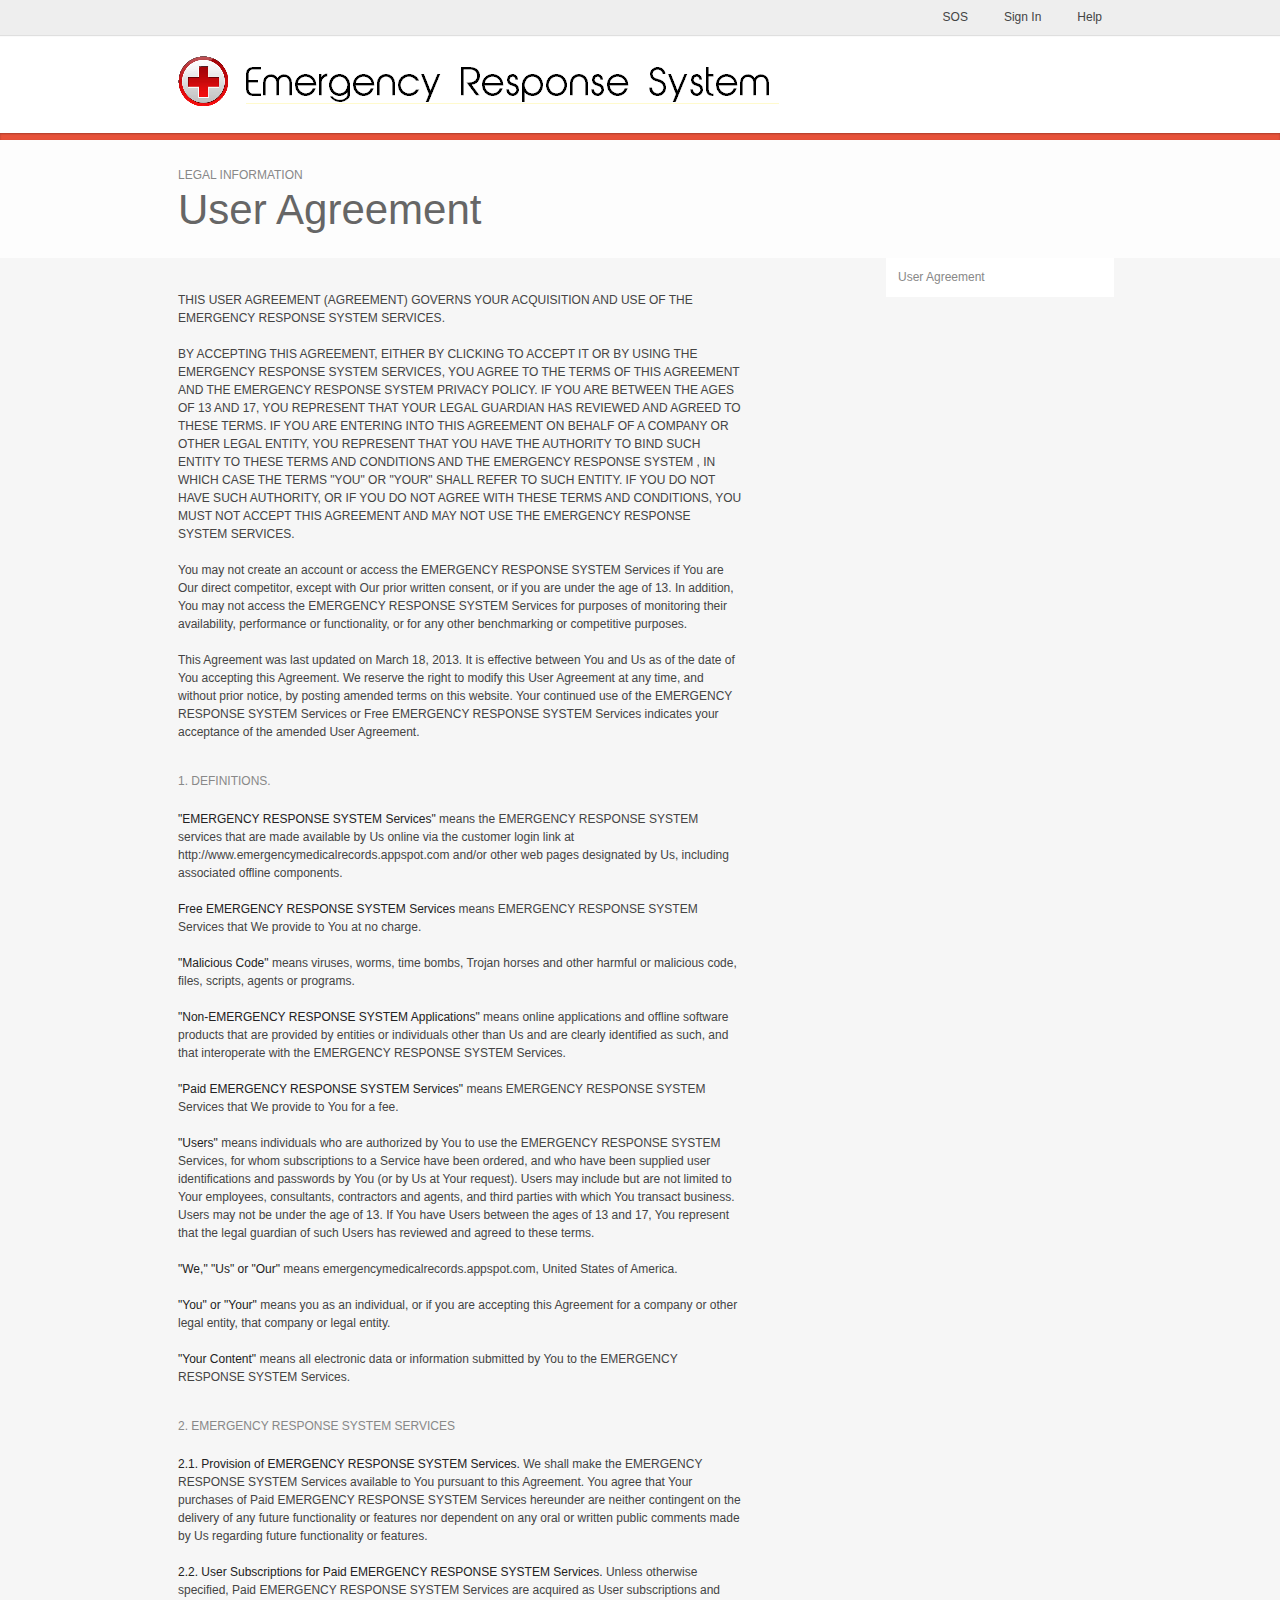
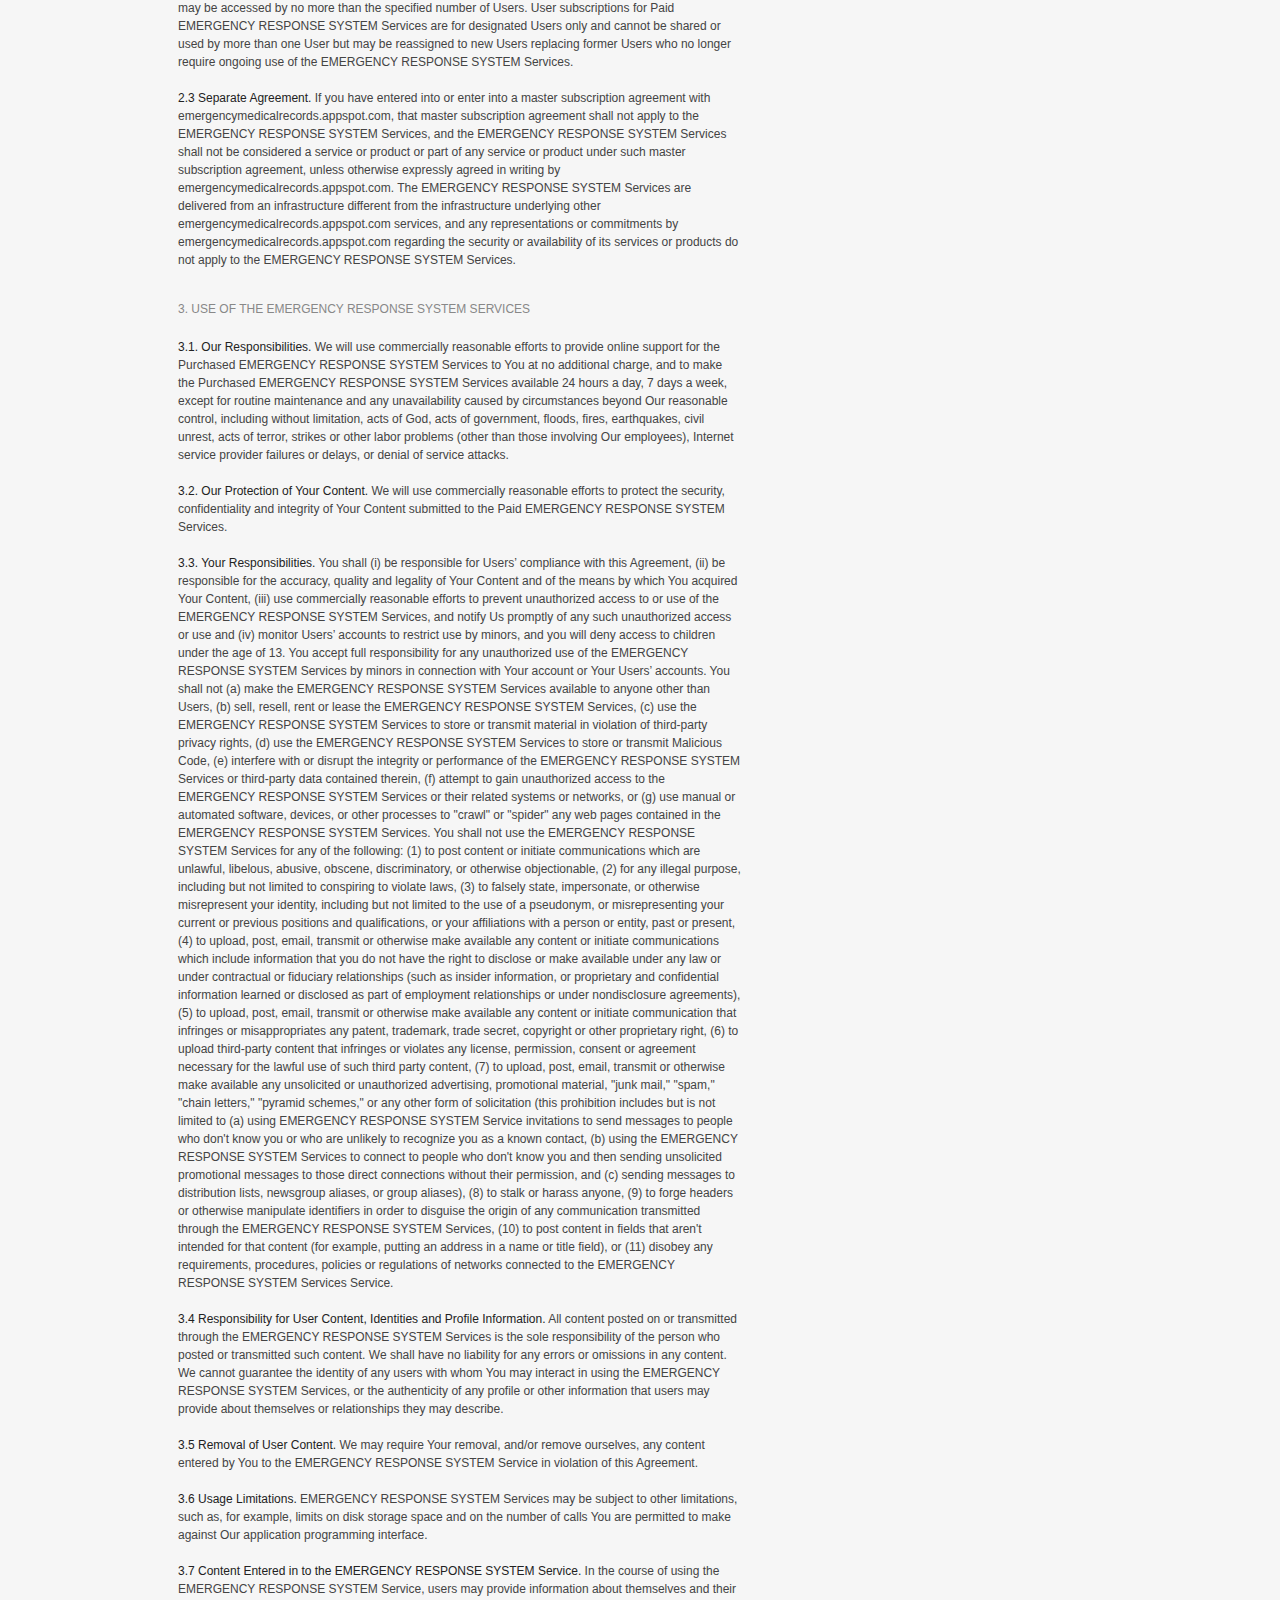
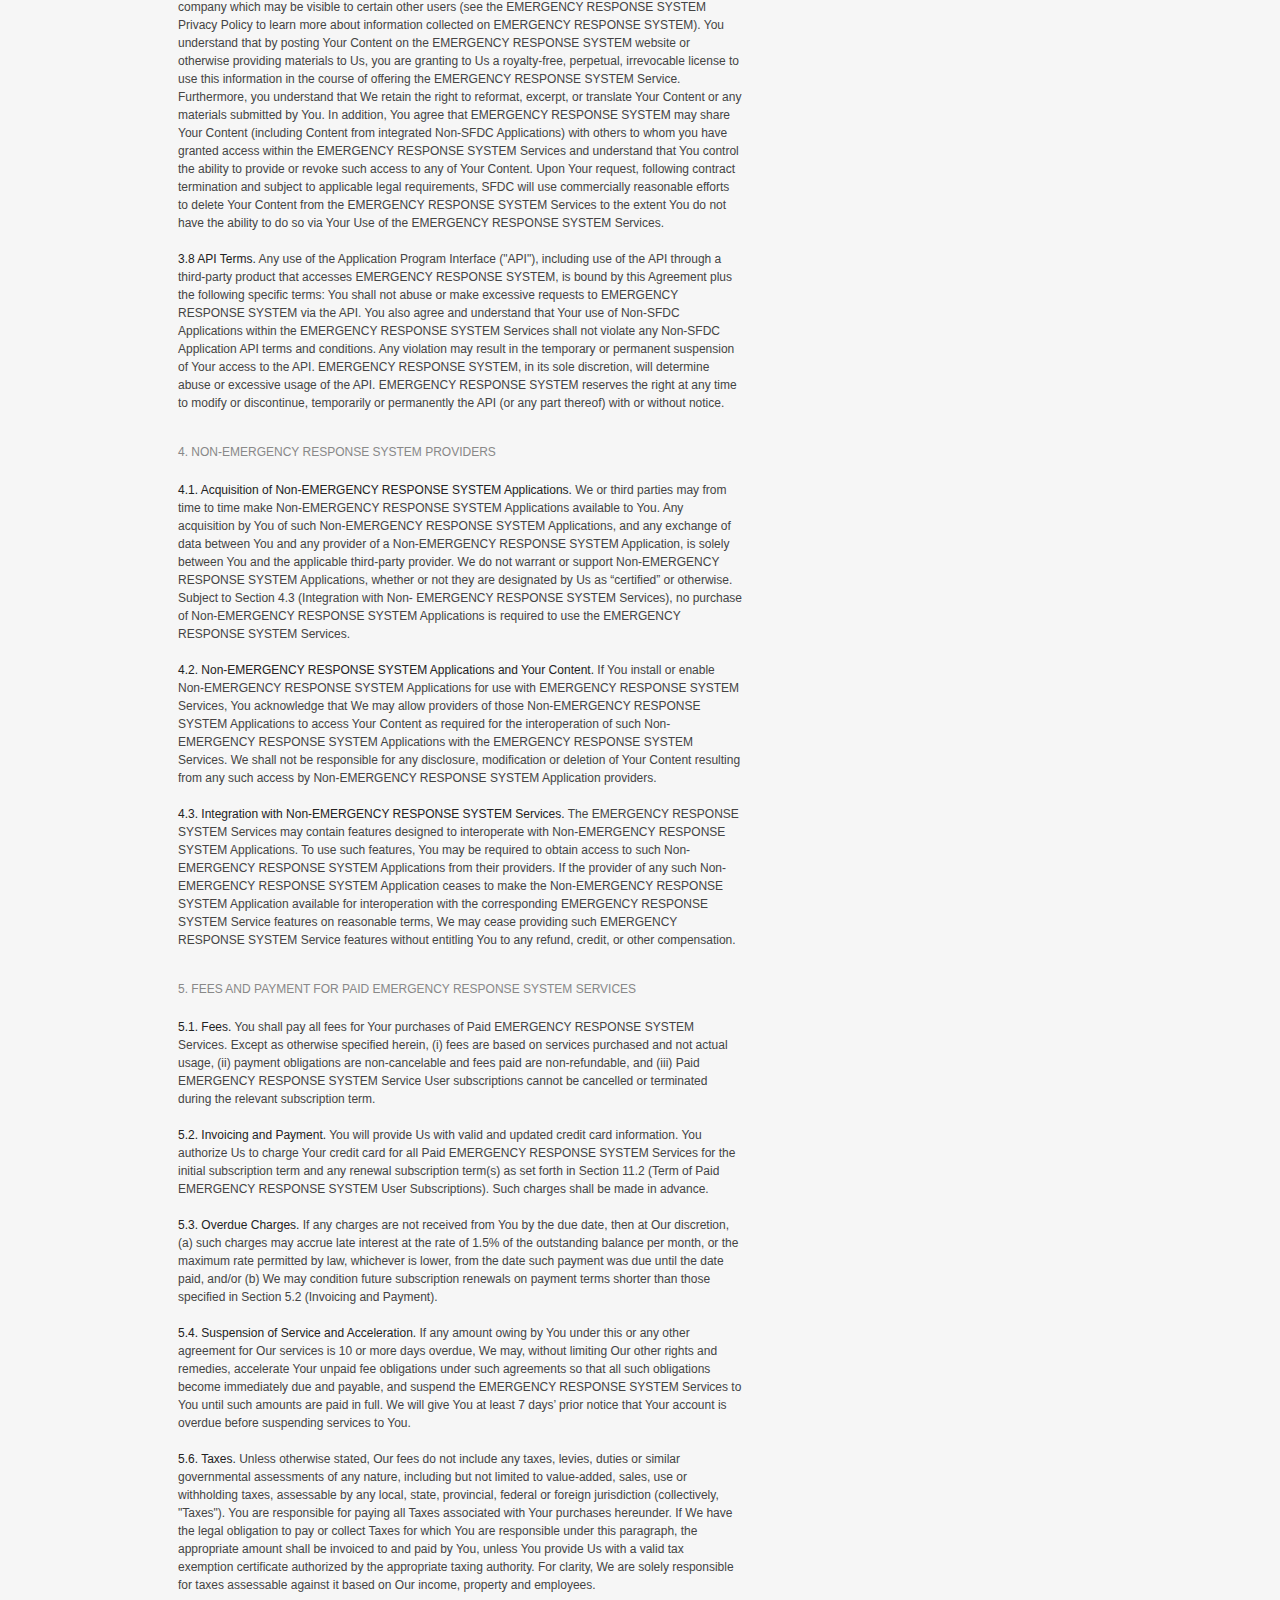
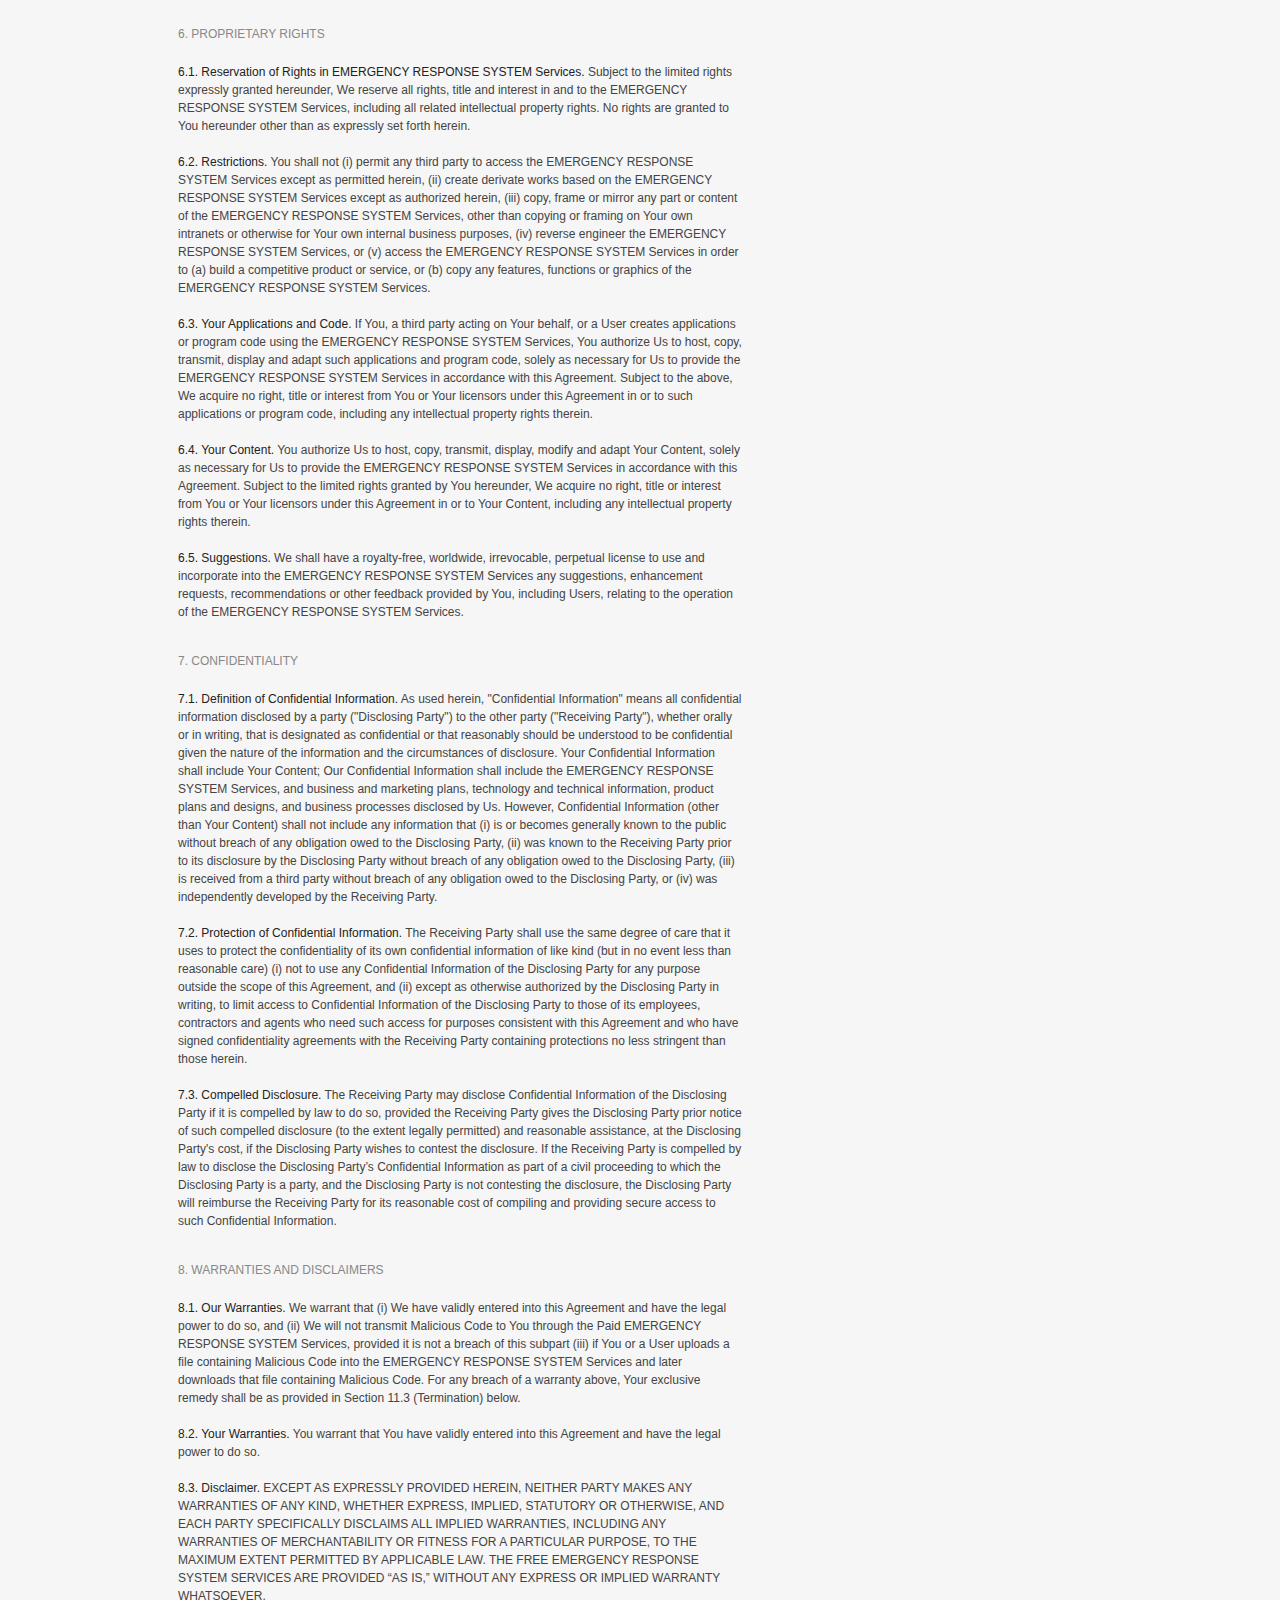
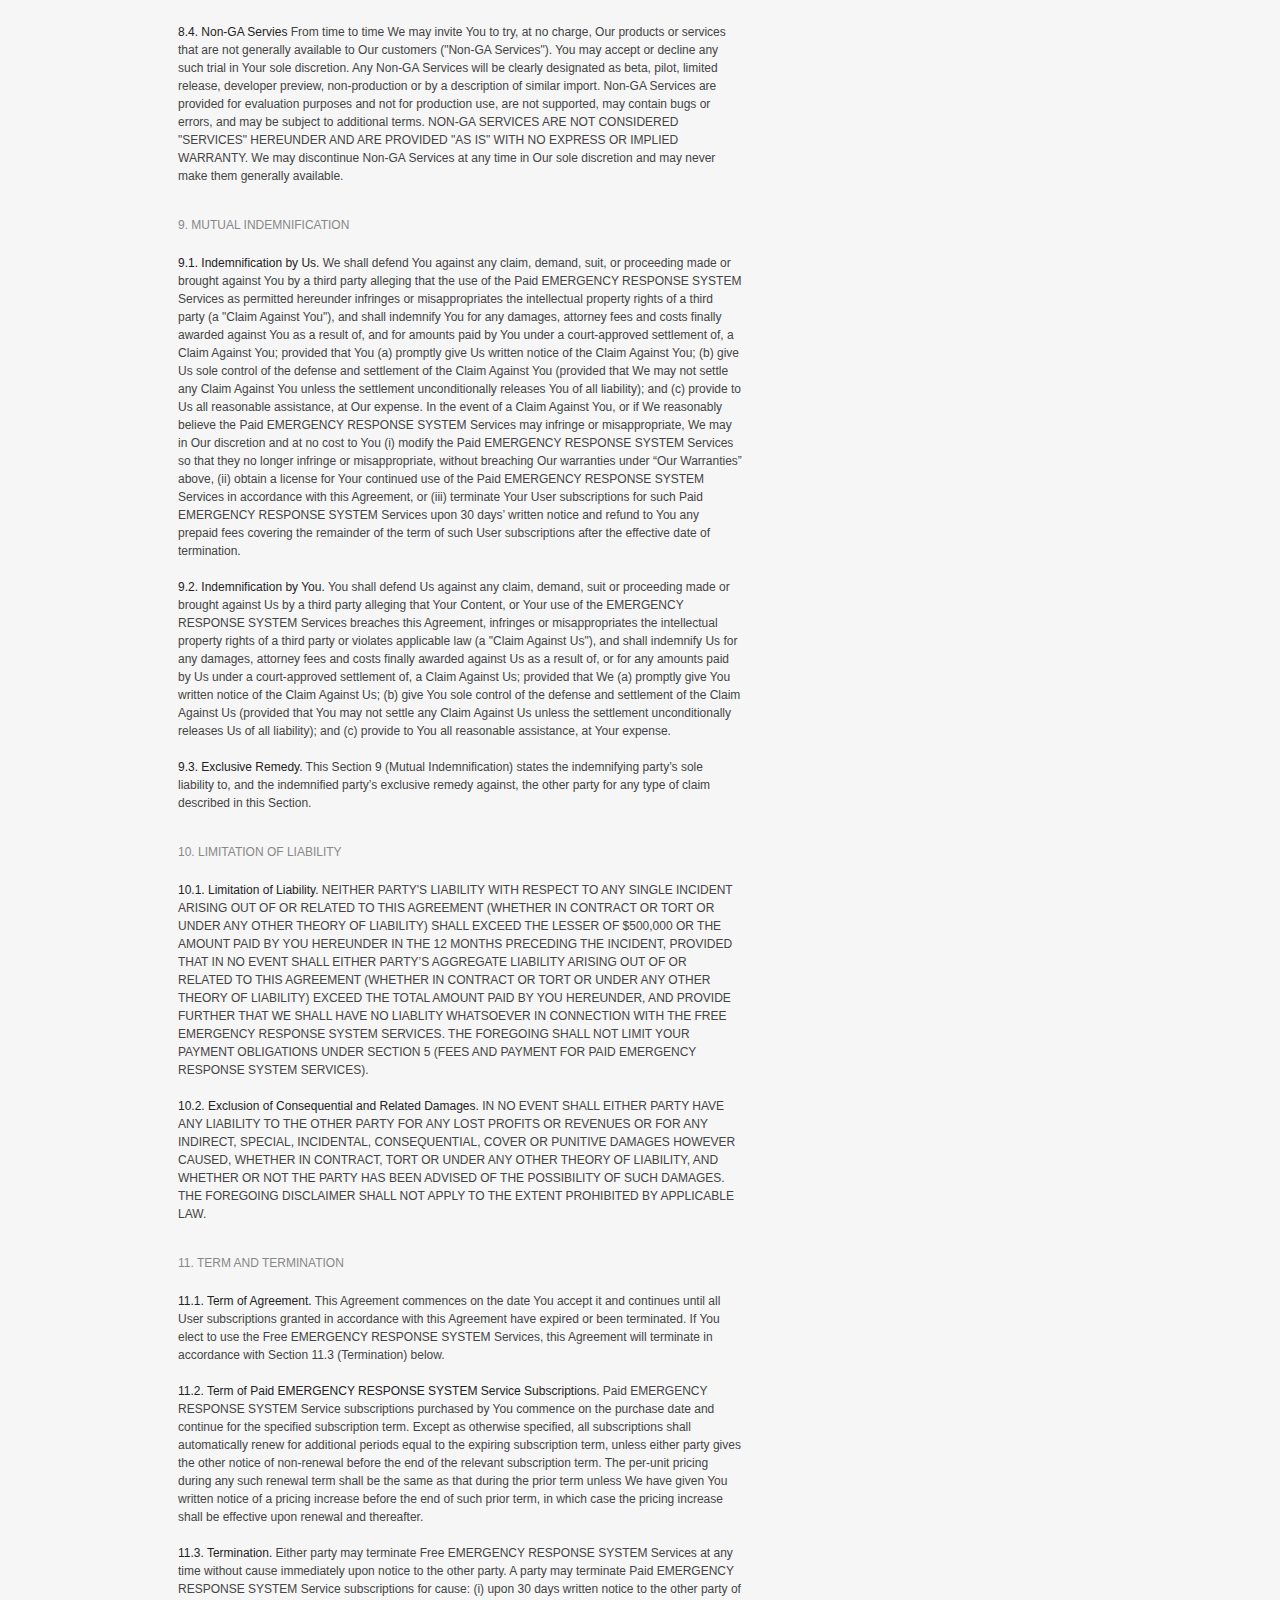
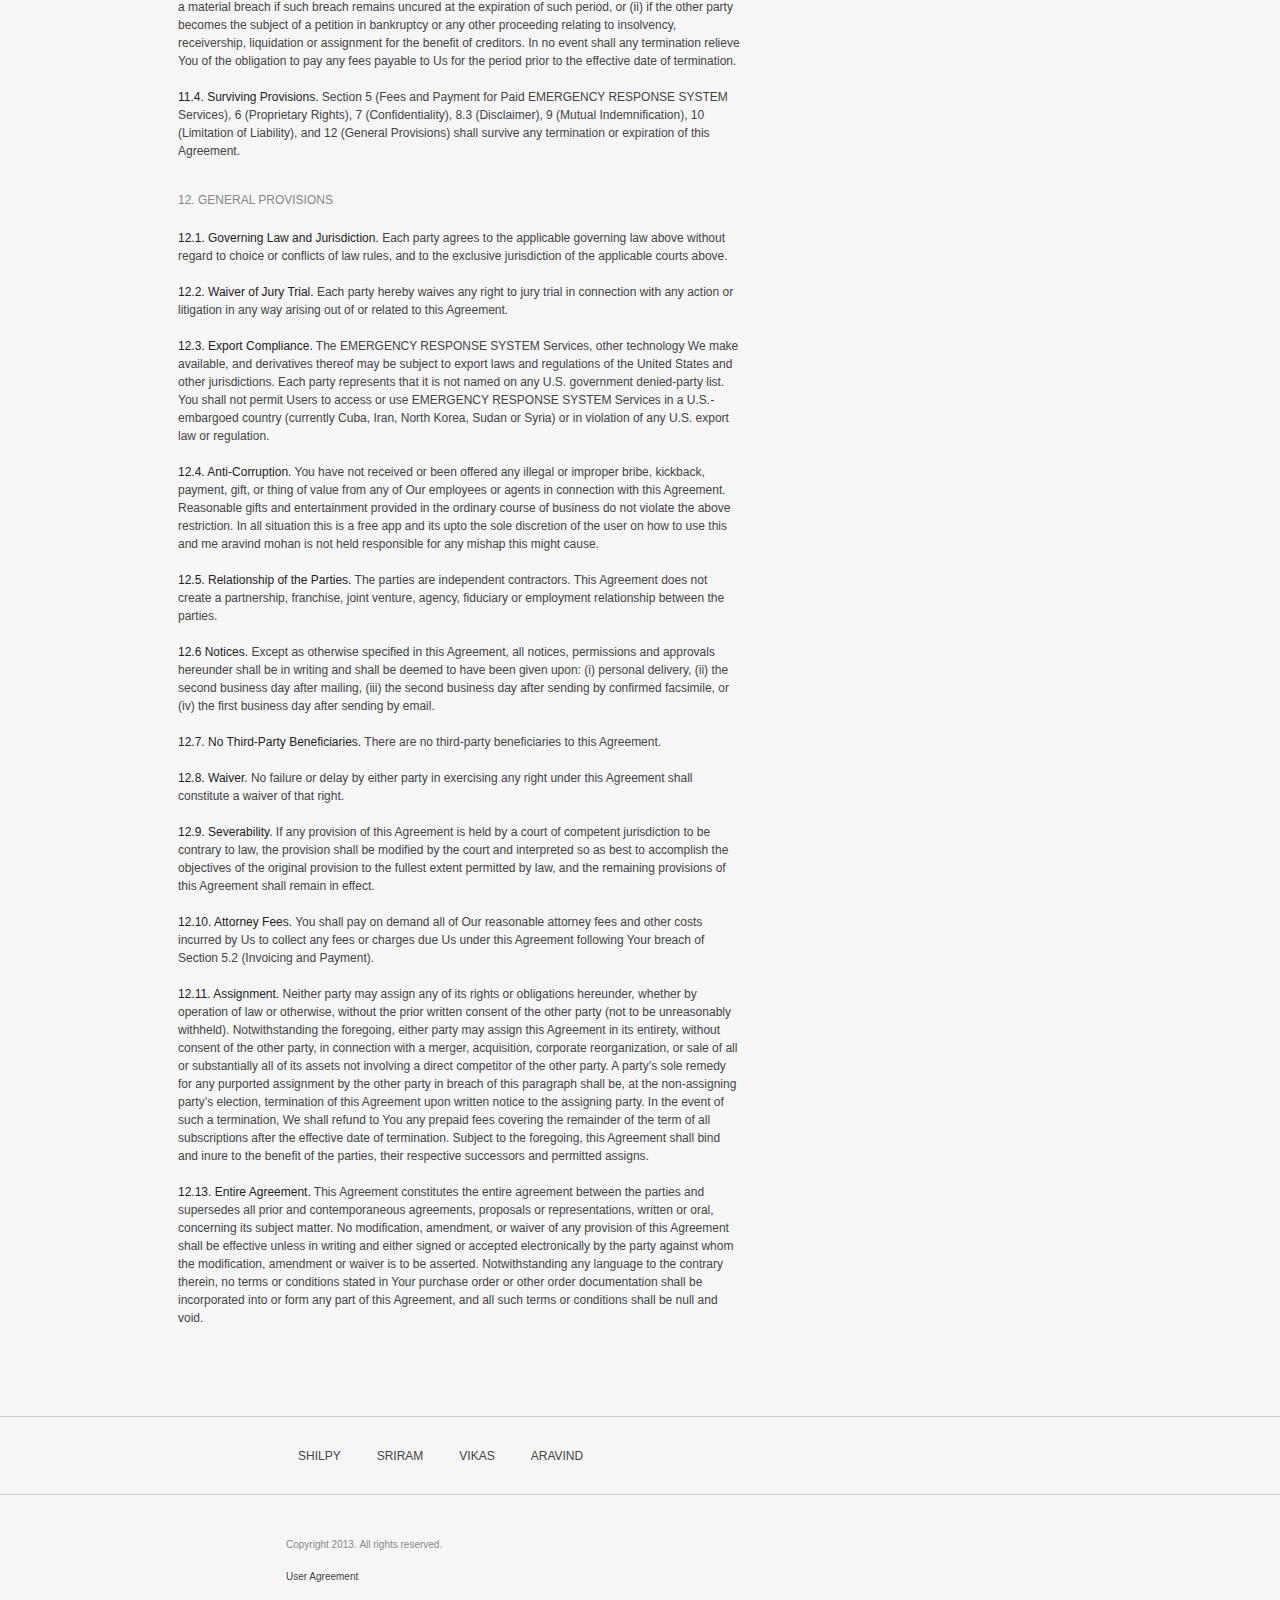
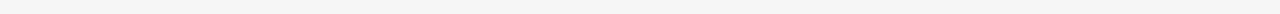
<file: EmergencyMedicalRecords/war/agreement.html>
<!DOCTYPE html>

<html>
<head>
<meta http-equiv="content-type" content="text/html; charset=UTF-8">
<meta charset="utf-8">
<meta content="IE=edge, chrome=1" http-equiv="X-UA-Compatible">
<title>Forgot passphrase</title>
<meta content="Emergency Response System" name="description">
<meta content="width=device-width" name="viewport">
<meta content="myAppID" name="GooglePlayStore">

<link href="sign_files/kenobi-d4890ff284e4b7657991b94ba1b77ad4.css"
	media="screen" rel="stylesheet" type="text/css">

<link rel="shortcut icon" href="img/fav.ico" type="image/x-icon" />


<style type="text/css">
.tk-ff-tisa-web-pro {
	font-family: "ff-tisa-web-pro", serif;
}

.countryOption {
	padding: 0px;
	padding-top: 5px;
}
</style>



</head>
<body>


	<div class="page">


		<div class="message accessibility">
			<div class="container go-wide">
				<p>
					<a href="#content" class="message-link">Skip to Content</a>
				</p>
			</div>
		</div>
		<header class="banner" role="banner">
			<div class="container go-wide">
				<hgroup>
					<h1>
						<img alt="ERS" src="sign_files/logo.png">&nbsp;<img
							alt="ERS" src="sign_files/title.png">
					</h1>
				</hgroup>
				<button class="toggle-navigation" type="button">
					<span class="actions-menu"></span>
				</button>
				<nav class="user-navigation" role="navigation">
					<div class="container go-wide">
						<ul>
							<li><a href="/sos.jsp">SOS</a></li>
							<li><a href="/sign.jsp">Sign In</a></li>
							<li><a href="/help.html">Help</a></li>
						</ul>
					</div>
				</nav>
				<nav class="navigation" role="navigation"></nav>



			</div>
			<div class="pop-stripe"></div>
		</header>
<div role="main" id="content" class="content">
<div class="content-header">
<div class="container go-wide">
<div class="main-content">
<h3>Legal Information</h3>
<h1>User Agreement</h1>
</div>
</div>
</div>
<div class="container go-wide">
<div class="content-primary legal-content">
<p>THIS USER AGREEMENT (AGREEMENT) GOVERNS YOUR ACQUISITION AND USE OF THE EMERGENCY RESPONSE SYSTEM SERVICES.</p>

<p>BY ACCEPTING THIS AGREEMENT, EITHER BY CLICKING TO ACCEPT IT OR BY USING THE EMERGENCY RESPONSE SYSTEM SERVICES, YOU AGREE TO THE TERMS OF THIS AGREEMENT AND THE EMERGENCY RESPONSE SYSTEM PRIVACY POLICY. IF YOU ARE BETWEEN THE AGES OF 13 AND 17, YOU REPRESENT THAT YOUR LEGAL GUARDIAN HAS REVIEWED AND AGREED TO THESE TERMS. IF YOU ARE ENTERING INTO THIS AGREEMENT ON BEHALF OF A COMPANY OR OTHER LEGAL ENTITY, YOU REPRESENT THAT YOU HAVE THE AUTHORITY TO BIND SUCH ENTITY TO THESE TERMS AND CONDITIONS AND THE EMERGENCY RESPONSE SYSTEM , IN WHICH CASE THE TERMS "YOU" OR "YOUR" SHALL REFER TO SUCH ENTITY. IF YOU DO NOT HAVE SUCH AUTHORITY, OR IF YOU DO NOT AGREE WITH THESE TERMS AND CONDITIONS, YOU MUST NOT ACCEPT THIS AGREEMENT AND MAY NOT USE THE EMERGENCY RESPONSE SYSTEM SERVICES.</p>

<p>You may not create an account or access the EMERGENCY RESPONSE SYSTEM Services if You are Our direct competitor, except with Our prior written consent, or if you are under the age of 13.  In addition, You may not access the EMERGENCY RESPONSE SYSTEM Services for purposes of monitoring their availability, performance or functionality, or for any other benchmarking or competitive purposes.</p>

<p>This Agreement was last updated on March 18, 2013. It is effective between You and Us as of the date of You accepting this Agreement.  We reserve the right to modify this User Agreement at any time, and without prior notice, by posting amended terms on this website.  Your continued use of the EMERGENCY RESPONSE SYSTEM Services or Free EMERGENCY RESPONSE SYSTEM Services indicates your acceptance of the amended User Agreement.</p>

<h3>1. Definitions.</h3>

<p><strong>"EMERGENCY RESPONSE SYSTEM Services"</strong> means the EMERGENCY RESPONSE SYSTEM services that are made available by Us online via the customer login link at http://www.emergencymedicalrecords.appspot.com and/or other web pages designated by Us, including associated offline components.</p>

<p><strong>Free EMERGENCY RESPONSE SYSTEM Services  </strong> means EMERGENCY RESPONSE SYSTEM Services that We provide to You at no charge.</p>

<p><strong>"Malicious Code"</strong> means viruses, worms, time bombs, Trojan horses and other harmful or malicious code, files, scripts, agents or programs.</p>

<p><strong>"Non-EMERGENCY RESPONSE SYSTEM Applications"</strong> means online applications and offline software products that are provided by entities or individuals other than Us and are clearly identified as such, and that interoperate with the EMERGENCY RESPONSE SYSTEM Services.</p>

<p><strong>"Paid EMERGENCY RESPONSE SYSTEM Services"</strong> means EMERGENCY RESPONSE SYSTEM Services that We provide to You for a fee.</p>

<p><strong>"Users"</strong> means individuals who are authorized by You to use the EMERGENCY RESPONSE SYSTEM Services, for whom subscriptions to a Service have been ordered, and who have been supplied user identifications and passwords by You (or by Us at Your request). Users may include but are not limited to Your employees, consultants, contractors and agents, and third parties with which You transact business. Users may not be under the age of 13.  If You have Users between  the ages of 13 and 17, You represent that the legal guardian of such Users has reviewed and agreed to these terms.</p>

<p><strong>"We," "Us" or "Our"</strong> means emergencymedicalrecords.appspot.com, United States of America.</p>

<p><strong>"You" or "Your"</strong> means you as an individual, or if you are accepting this Agreement for a company or other legal entity, that company or legal entity.</p>

<p><strong>"Your Content"</strong> means all electronic data or information submitted by You to the EMERGENCY RESPONSE SYSTEM Services.</p>

<h3>2. EMERGENCY RESPONSE SYSTEM SERVICES</h3>

<p><strong>2.1. Provision of EMERGENCY RESPONSE SYSTEM Services.</strong> We shall make the EMERGENCY RESPONSE SYSTEM Services available to You pursuant to this Agreement. You agree that Your purchases of Paid EMERGENCY RESPONSE SYSTEM Services hereunder are neither contingent on the delivery of any future functionality or features nor dependent on any oral or written public comments made by Us regarding future functionality or features.</p>

<p><strong>2.2. User Subscriptions for Paid EMERGENCY RESPONSE SYSTEM Services.</strong> Unless otherwise specified, Paid EMERGENCY RESPONSE SYSTEM Services are acquired as User subscriptions and may be accessed by no more than the specified number of Users.  User subscriptions for Paid EMERGENCY RESPONSE SYSTEM Services are for designated Users only and cannot be shared or used by more than one User but may be reassigned to new Users replacing former Users who no longer require ongoing use of the EMERGENCY RESPONSE SYSTEM Services.</p>

<p><strong>2.3  Separate Agreement.</strong>  If you have entered into or enter into a master subscription agreement with emergencymedicalrecords.appspot.com, that master subscription agreement shall not apply to the EMERGENCY RESPONSE SYSTEM Services, and the EMERGENCY RESPONSE SYSTEM Services shall not be considered a service or product or part of any service or product under such master subscription agreement, unless otherwise expressly agreed in writing by emergencymedicalrecords.appspot.com. The EMERGENCY RESPONSE SYSTEM Services are delivered from an infrastructure different from the infrastructure underlying other emergencymedicalrecords.appspot.com services, and any representations or commitments by emergencymedicalrecords.appspot.com regarding the security or availability of its services or products do not apply to the EMERGENCY RESPONSE SYSTEM Services.</p>

<h3>3. USE OF THE EMERGENCY RESPONSE SYSTEM SERVICES</h3>

<p><strong>3.1. Our Responsibilities.</strong> We will use commercially reasonable efforts to provide online support for the Purchased EMERGENCY RESPONSE SYSTEM Services to You at no additional charge, and to make the Purchased EMERGENCY RESPONSE SYSTEM Services available 24 hours a day, 7 days a week, except for routine maintenance and any unavailability caused by circumstances beyond Our reasonable control, including without limitation, acts of God, acts of government, floods, fires, earthquakes, civil unrest, acts of terror, strikes or other labor problems (other than those involving Our employees), Internet service provider failures or delays, or denial of service attacks.</p>

<p><strong>3.2. Our Protection of Your Content.</strong>  We will use commercially reasonable efforts to protect the security, confidentiality and integrity of Your Content submitted to the Paid EMERGENCY RESPONSE SYSTEM Services.</p>

<p><strong>3.3. Your Responsibilities.</strong> You shall (i) be responsible for Users’ compliance with this Agreement, (ii) be responsible for the accuracy, quality and legality of Your Content and of the means by which You acquired Your Content, (iii) use commercially reasonable efforts to prevent unauthorized access to or use of the EMERGENCY RESPONSE SYSTEM Services, and notify Us promptly of any such unauthorized access or use and (iv) monitor Users’ accounts to restrict use by minors, and you will deny access to children under the age of 13. You accept full responsibility for any unauthorized use of the EMERGENCY RESPONSE SYSTEM  Services by minors in connection with Your account or Your Users’ accounts. You shall not (a) make the EMERGENCY RESPONSE SYSTEM Services available to anyone other than Users, (b) sell, resell, rent or lease the EMERGENCY RESPONSE SYSTEM Services, (c) use the EMERGENCY RESPONSE SYSTEM Services to store or transmit material in violation of third-party privacy rights, (d) use the EMERGENCY RESPONSE SYSTEM Services to store or transmit Malicious Code, (e) interfere with or disrupt the integrity or performance of the EMERGENCY RESPONSE SYSTEM Services or third-party data contained therein, (f) attempt to gain unauthorized access to the EMERGENCY RESPONSE SYSTEM Services or their related systems or networks, or (g) use manual or automated software, devices, or other processes to "crawl" or "spider" any web pages contained in the EMERGENCY RESPONSE SYSTEM Services.  You shall not use the EMERGENCY RESPONSE SYSTEM Services for any of the following: (1) to post content or initiate communications which are unlawful, libelous, abusive, obscene, discriminatory, or otherwise objectionable, (2) for any illegal purpose, including but not limited to conspiring to violate laws, (3) to falsely state, impersonate, or otherwise misrepresent your identity, including but not limited to the use of a pseudonym, or misrepresenting your current or previous positions and qualifications, or your affiliations with a person or entity, past or present, (4) to upload, post, email, transmit or otherwise make available any content or initiate communications which include information that you do not have the right to disclose or make available under any law or under contractual or fiduciary relationships (such as insider information, or proprietary and confidential information learned or disclosed as part of employment relationships or under nondisclosure agreements), (5) to upload, post, email, transmit or otherwise make available any content or initiate communication that infringes or misappropriates any patent, trademark, trade secret, copyright or other proprietary right, (6) to upload third-party content that infringes or violates any license, permission, consent or agreement necessary for the lawful use of such third party content, (7) to upload, post, email, transmit or otherwise make available any unsolicited or unauthorized advertising, promotional material, "junk mail," "spam," "chain letters," "pyramid schemes," or any other form of solicitation (this prohibition includes but is not limited to (a) using EMERGENCY RESPONSE SYSTEM Service invitations to send messages to people who don't know you or who are unlikely to recognize you as a known contact, (b) using the EMERGENCY RESPONSE SYSTEM Services to connect to people who don't know you and then sending unsolicited promotional messages to those direct connections without their permission, and (c) sending messages to distribution lists, newsgroup aliases, or group aliases), (8) to stalk or harass anyone, (9) to forge headers or otherwise manipulate identifiers in order to disguise the origin of any communication transmitted through the EMERGENCY RESPONSE SYSTEM Services, (10) to post content in fields that aren't intended for that content (for example, putting an address in a name or title field), or (11) disobey any requirements, procedures, policies or regulations of networks connected to the EMERGENCY RESPONSE SYSTEM Services Service.</p>

<p><strong>3.4  Responsibility for User Content, Identities and Profile Information.</strong>  All content posted on or transmitted through the EMERGENCY RESPONSE SYSTEM Services is the sole responsibility of the person who posted or transmitted such content.  We shall have no liability for any errors or omissions in any content.  We cannot guarantee the identity of any users with whom You may interact in using the EMERGENCY RESPONSE SYSTEM Services, or the authenticity of any profile or other information that users may provide about themselves or relationships they may describe.</p>

<p><strong>3.5  Removal of User Content.</strong>  We may require Your removal, and/or remove ourselves, any content entered by You to the EMERGENCY RESPONSE SYSTEM Service in violation of this Agreement.</p>

<p><strong>3.6 Usage Limitations.</strong> EMERGENCY RESPONSE SYSTEM Services may be subject to other limitations, such as, for example, limits on disk storage space and on the number of calls You are permitted to make against Our application programming interface.</p>

<p><strong>3.7 Content Entered in to the EMERGENCY RESPONSE SYSTEM Service.</strong>  In the course of using the EMERGENCY RESPONSE SYSTEM Service, users may provide information about themselves and their company which may be visible to certain other users (see the EMERGENCY RESPONSE SYSTEM Privacy Policy to learn more about information collected on EMERGENCY RESPONSE SYSTEM).  You understand that by posting Your Content on the EMERGENCY RESPONSE SYSTEM website or otherwise providing materials to Us, you are granting to Us a royalty-free, perpetual, irrevocable license to use this information in the course of offering the EMERGENCY RESPONSE SYSTEM Service.  Furthermore, you understand that We retain the right to reformat, excerpt, or translate Your Content or any materials submitted by You.  In addition, You agree that EMERGENCY RESPONSE SYSTEM may share Your Content (including Content from integrated Non-SFDC Applications) with others to whom you have granted access within the EMERGENCY RESPONSE SYSTEM Services and understand that You control the ability to provide or revoke such access to any of Your Content.  Upon Your request, following contract termination and subject to applicable legal requirements, SFDC will use commercially reasonable efforts to delete Your Content from the EMERGENCY RESPONSE SYSTEM Services to the extent You do not have the ability to do so via Your Use of the EMERGENCY RESPONSE SYSTEM Services.</p>

<p><strong>3.8 API Terms.</strong> Any use of the Application Program Interface ("API"), including use of the API through a third-party product that accesses EMERGENCY RESPONSE SYSTEM, is bound by this Agreement plus the following specific terms: You shall not abuse or make excessive requests to EMERGENCY RESPONSE SYSTEM via the API.  You also agree and understand that Your use of Non-SFDC Applications within the EMERGENCY RESPONSE SYSTEM Services shall not violate any Non-SFDC Application API terms and conditions.  Any violation may result in the temporary or permanent suspension of Your access to the API. EMERGENCY RESPONSE SYSTEM, in its sole discretion, will determine abuse or excessive usage of the API. EMERGENCY RESPONSE SYSTEM reserves the right at any time to modify or discontinue, temporarily or permanently the API (or any part thereof) with or without notice.</p>

<h3>4. NON-EMERGENCY RESPONSE SYSTEM PROVIDERS</h3>

<p><strong>4.1. Acquisition of Non-EMERGENCY RESPONSE SYSTEM Applications.</strong> We or third parties may from time to time make Non-EMERGENCY RESPONSE SYSTEM Applications available to You.  Any acquisition by You of such Non-EMERGENCY RESPONSE SYSTEM Applications, and any exchange of data between You and any provider of a Non-EMERGENCY RESPONSE SYSTEM Application, is solely between You and the applicable third-party provider. We do not warrant or support Non-EMERGENCY RESPONSE SYSTEM Applications, whether or not they are designated by Us as “certified” or otherwise. Subject to Section 4.3 (Integration with Non- EMERGENCY RESPONSE SYSTEM Services), no purchase of Non-EMERGENCY RESPONSE SYSTEM Applications is required to use the EMERGENCY RESPONSE SYSTEM Services.</p>

<p><strong>4.2. Non-EMERGENCY RESPONSE SYSTEM Applications and Your Content.</strong> If You install or enable Non-EMERGENCY RESPONSE SYSTEM Applications for use with EMERGENCY RESPONSE SYSTEM Services, You acknowledge that We may allow providers of those Non-EMERGENCY RESPONSE SYSTEM Applications to access Your Content as required for the interoperation of such Non-EMERGENCY RESPONSE SYSTEM Applications with the EMERGENCY RESPONSE SYSTEM Services. We shall not be responsible for any disclosure, modification or deletion of Your Content resulting from any such access by Non-EMERGENCY RESPONSE SYSTEM Application providers.</p>

<p><strong>4.3. Integration with Non-EMERGENCY RESPONSE SYSTEM Services.</strong> The EMERGENCY RESPONSE SYSTEM Services may contain features designed to interoperate with Non-EMERGENCY RESPONSE SYSTEM Applications.  To use such features, You may be required to obtain access to such Non-EMERGENCY RESPONSE SYSTEM Applications from their providers. If the provider of any such Non-EMERGENCY RESPONSE SYSTEM Application ceases to make the Non-EMERGENCY RESPONSE SYSTEM Application available for interoperation with the corresponding EMERGENCY RESPONSE SYSTEM Service features on reasonable terms, We may cease providing such EMERGENCY RESPONSE SYSTEM Service features without entitling You to any refund, credit, or other compensation.</p>

<h3>5. FEES AND PAYMENT FOR PAID EMERGENCY RESPONSE SYSTEM SERVICES</h3>

<p><strong>5.1. Fees.</strong> You shall pay all fees for Your purchases of Paid EMERGENCY RESPONSE SYSTEM Services. Except as otherwise specified herein, (i) fees are based on services purchased and not actual usage, (ii) payment obligations are non-cancelable and fees paid are non-refundable, and (iii) Paid EMERGENCY RESPONSE SYSTEM Service User subscriptions cannot be cancelled or terminated during the relevant subscription term.</p>

<p><strong>5.2. Invoicing and Payment.</strong> You will provide Us with valid and updated credit card information.  You authorize Us to charge Your credit card for all Paid EMERGENCY RESPONSE SYSTEM Services for the initial subscription term and any renewal subscription term(s) as set forth in Section 11.2 (Term of Paid EMERGENCY RESPONSE SYSTEM User Subscriptions).  Such charges shall be made in advance.</p>

<p><strong>5.3. Overdue Charges.</strong> If any charges are not received from You by the due date, then at Our discretion, (a) such charges may accrue late interest at the rate of 1.5% of the outstanding balance per month, or the maximum rate permitted by law, whichever is lower, from the date such payment was due until the date paid, and/or (b) We may condition future subscription renewals on payment terms shorter than those specified in Section 5.2 (Invoicing and Payment).</p>

<p><strong>5.4. Suspension of Service and Acceleration.</strong> If any amount owing by You under this or any other agreement for Our services is 10 or more days overdue, We may, without limiting Our other rights and remedies, accelerate Your unpaid fee obligations under such agreements so that all such obligations become immediately due and payable, and suspend the EMERGENCY RESPONSE SYSTEM Services to You until such amounts are paid in full.  We will give You at least 7 days’ prior notice that Your account is overdue before suspending services to You.</p>

<p><strong>5.6. Taxes.</strong> Unless otherwise stated, Our fees do not include any taxes, levies, duties or similar governmental assessments of any nature, including but not limited to value-added, sales, use or withholding taxes, assessable by any local, state, provincial, federal or foreign jurisdiction (collectively, "Taxes"). You are responsible for paying all Taxes associated with Your purchases hereunder. If We have the legal obligation to pay or collect Taxes for which You are responsible under this paragraph, the appropriate amount shall be invoiced to and paid by You, unless You provide Us with a valid tax exemption certificate authorized by the appropriate taxing authority. For clarity, We are solely responsible for taxes assessable against it based on Our income, property and employees.</p>

<h3>6. PROPRIETARY RIGHTS</h3>

<p><strong>6.1. Reservation of Rights in EMERGENCY RESPONSE SYSTEM Services.</strong> Subject to the limited rights expressly granted hereunder, We reserve all rights, title and interest in and to the EMERGENCY RESPONSE SYSTEM Services, including all related intellectual property rights. No rights are granted to You hereunder other than as expressly set forth herein.</p>

<p><strong>6.2. Restrictions.</strong> You shall not (i) permit any third party to access the EMERGENCY RESPONSE SYSTEM Services except as permitted herein, (ii) create derivate works based on the EMERGENCY RESPONSE SYSTEM Services except as authorized herein, (iii) copy, frame or mirror any part or content of the EMERGENCY RESPONSE SYSTEM Services, other than copying or framing on Your own intranets or otherwise for Your own internal business purposes, (iv) reverse engineer the EMERGENCY RESPONSE SYSTEM Services, or (v) access the EMERGENCY RESPONSE SYSTEM Services in order to (a) build a competitive product or service, or (b) copy any features, functions or graphics of the EMERGENCY RESPONSE SYSTEM Services.</p>

<p><strong>6.3. Your Applications and Code.</strong>  If You, a third party acting on Your behalf, or a User creates applications or program code using the EMERGENCY RESPONSE SYSTEM Services, You authorize Us to host, copy, transmit, display and adapt such applications and program code, solely as necessary for Us to provide the EMERGENCY RESPONSE SYSTEM Services in accordance with this Agreement.  Subject to the above, We acquire no right, title or interest from You or Your licensors under this Agreement in or to such applications or program code, including any intellectual property rights therein.</p>

<p><strong>6.4. Your Content.</strong>  You authorize Us to host, copy, transmit, display, modify and adapt Your Content, solely as necessary for Us to provide the EMERGENCY RESPONSE SYSTEM Services in accordance with this Agreement. Subject to the limited rights granted by You hereunder, We acquire no right, title or interest from You or Your licensors under this Agreement in or to Your Content, including any intellectual property rights therein.</p>

<p><strong>6.5. Suggestions.</strong> We shall have a royalty-free, worldwide, irrevocable, perpetual license to use and incorporate into the EMERGENCY RESPONSE SYSTEM Services any suggestions, enhancement requests, recommendations or other feedback provided by You, including Users, relating to the operation of the EMERGENCY RESPONSE SYSTEM Services.</p>


<h3>7. CONFIDENTIALITY</h3>

<p><strong>7.1. Definition of Confidential Information.</strong> As used herein, "Confidential Information" means all confidential information disclosed by a party ("Disclosing Party") to the other party ("Receiving Party"), whether orally or in writing, that is designated as confidential or that reasonably should be understood to be confidential given the nature of the information and the circumstances of disclosure. Your Confidential Information shall include Your Content; Our Confidential Information shall include the EMERGENCY RESPONSE SYSTEM Services, and business and marketing plans, technology and technical information, product plans and designs, and business processes disclosed by Us. However, Confidential Information (other than Your Content) shall not include any information that (i) is or becomes generally known to the public without breach of any obligation owed to the Disclosing Party, (ii) was known to the Receiving Party prior to its disclosure by the Disclosing Party without breach of any obligation owed to the Disclosing Party, (iii) is received from a third party without breach of any obligation owed to the Disclosing Party, or (iv) was independently developed by the Receiving Party.</p>

<p><strong>7.2. Protection of Confidential Information.</strong> The Receiving Party shall use the same degree of care that it uses to protect the confidentiality of its own confidential information of like kind (but in no event less than reasonable care) (i) not to use any Confidential Information of the Disclosing Party for any purpose outside the scope of this Agreement, and (ii) except as otherwise authorized by the Disclosing Party in writing, to limit access to Confidential Information of the Disclosing Party to those of its employees, contractors and agents who need such access for purposes consistent with this Agreement and who have signed confidentiality agreements with the Receiving Party containing protections no less stringent than those herein.</p>

<p><strong>7.3. Compelled Disclosure.</strong> The Receiving Party may disclose Confidential Information of the Disclosing Party if it is compelled by law to do so, provided the Receiving Party gives the Disclosing Party prior notice of such compelled disclosure (to the extent legally permitted) and reasonable assistance, at the Disclosing Party's cost, if the Disclosing Party wishes to contest the disclosure. If the Receiving Party is compelled by law to disclose the Disclosing Party’s Confidential Information as part of a civil proceeding to which the Disclosing Party is a party, and the Disclosing Party is not contesting the disclosure, the Disclosing Party will reimburse the Receiving Party for its reasonable cost of compiling and providing secure access to such Confidential Information.</p>

<h3>8. WARRANTIES AND DISCLAIMERS</h3>

<p><strong>8.1. Our Warranties.</strong> We warrant that (i) We have validly entered into this Agreement and have the legal power to do so, and (ii) We will not transmit Malicious Code to You through the Paid EMERGENCY RESPONSE SYSTEM Services, provided it is not a breach of this subpart (iii) if You or a User uploads a file containing Malicious Code into the EMERGENCY RESPONSE SYSTEM Services and later downloads that file containing Malicious Code. For any breach of a warranty above, Your exclusive remedy shall be as provided in Section 11.3 (Termination) below.</p>

<p><strong>8.2. Your Warranties.</strong> You warrant that You have validly entered into this Agreement and have the legal power to do so.</p>

<p><strong>8.3. Disclaimer.</strong> EXCEPT AS EXPRESSLY PROVIDED HEREIN, NEITHER PARTY MAKES ANY WARRANTIES OF ANY KIND, WHETHER EXPRESS, IMPLIED, STATUTORY OR OTHERWISE, AND EACH PARTY SPECIFICALLY DISCLAIMS ALL IMPLIED WARRANTIES, INCLUDING ANY WARRANTIES OF MERCHANTABILITY OR FITNESS FOR A PARTICULAR PURPOSE, TO THE MAXIMUM EXTENT PERMITTED BY APPLICABLE LAW. THE FREE EMERGENCY RESPONSE SYSTEM SERVICES ARE PROVIDED “AS IS,” WITHOUT ANY EXPRESS OR IMPLIED WARRANTY WHATSOEVER.</p>

<p><strong>8.4. Non-GA Servies</strong> From time to time We may invite You to try, at no charge, Our products or services that are not generally available to Our customers ("Non-GA Services"). You may accept or decline any such trial in Your sole discretion. Any Non-GA Services will be clearly designated as beta, pilot, limited release, developer preview, non-production or by a description of similar import. Non-GA Services are provided for evaluation purposes and not for production use, are not supported, may contain bugs or errors, and may be subject to additional terms. NON-GA SERVICES ARE NOT CONSIDERED "SERVICES" HEREUNDER AND ARE PROVIDED "AS IS" WITH NO EXPRESS OR IMPLIED WARRANTY. We may discontinue Non-GA Services at any time in Our sole discretion and may never make them generally available.</p>

<h3>9. MUTUAL INDEMNIFICATION</h3>

<p><strong>9.1. Indemnification by Us.</strong> We shall defend You against any claim, demand, suit, or proceeding made or brought against You by a third party alleging that the use of the Paid EMERGENCY RESPONSE SYSTEM Services as permitted hereunder infringes or misappropriates the intellectual property rights of a third party (a "Claim Against You"), and shall indemnify You for any damages, attorney fees and costs finally awarded against You as a result of, and for amounts paid by You under a court-approved settlement of, a Claim Against You; provided that You (a) promptly give Us written notice of the Claim Against You; (b) give Us sole control of the defense and settlement of the Claim Against You (provided that We may not settle any Claim Against You unless the settlement unconditionally releases You of all liability); and (c) provide to Us all reasonable assistance, at Our expense.  In the event of a Claim Against You, or if We reasonably believe the Paid EMERGENCY RESPONSE SYSTEM Services may infringe or misappropriate, We may in Our discretion and at no cost to You (i) modify the Paid EMERGENCY RESPONSE SYSTEM Services so that they no longer infringe or misappropriate, without breaching Our warranties under “Our Warranties” above, (ii) obtain a license for Your continued use of the Paid EMERGENCY RESPONSE SYSTEM Services in accordance with this Agreement, or (iii) terminate Your User subscriptions for such Paid EMERGENCY RESPONSE SYSTEM Services upon 30 days’ written notice and refund to You any prepaid fees covering the remainder of the term of such User subscriptions after the effective date of termination.</p>

<p><strong>9.2. Indemnification by You.</strong> You shall defend Us against any claim, demand, suit or proceeding made or brought against Us by a third party alleging that Your Content, or Your use of the EMERGENCY RESPONSE SYSTEM Services breaches this Agreement, infringes or misappropriates the intellectual property rights of a third party or violates applicable law (a "Claim Against Us"), and shall indemnify Us for any damages, attorney fees and costs finally awarded against Us as a result of, or for any amounts paid by Us under a court-approved settlement of, a Claim Against Us; provided that We (a) promptly give You written notice of the Claim Against Us; (b) give You sole control of the defense and settlement of the Claim Against Us (provided that You may not settle any Claim Against Us unless the settlement unconditionally releases Us of all liability); and (c) provide to You all reasonable assistance, at Your expense.</p>

<p><strong>9.3. Exclusive Remedy.</strong> This Section 9 (Mutual Indemnification) states the indemnifying party’s sole liability to, and the indemnified party’s exclusive remedy against, the other party for any type of claim described in this Section.</p>

<h3>10. LIMITATION OF LIABILITY</h3>

<p><strong>10.1. Limitation of Liability.</strong> NEITHER PARTY'S LIABILITY WITH RESPECT TO ANY SINGLE INCIDENT ARISING OUT OF OR RELATED TO THIS AGREEMENT (WHETHER IN CONTRACT OR TORT OR UNDER ANY OTHER THEORY OF LIABILITY) SHALL EXCEED THE LESSER OF $500,000 OR THE AMOUNT PAID BY YOU HEREUNDER IN THE 12 MONTHS PRECEDING THE INCIDENT, PROVIDED THAT IN NO EVENT SHALL EITHER PARTY’S AGGREGATE LIABILITY ARISING OUT OF OR RELATED TO THIS AGREEMENT (WHETHER IN CONTRACT OR TORT OR UNDER ANY OTHER THEORY OF LIABILITY) EXCEED THE TOTAL AMOUNT PAID BY YOU HEREUNDER, AND PROVIDE FURTHER THAT WE SHALL HAVE NO LIABLITY WHATSOEVER IN CONNECTION WITH THE FREE EMERGENCY RESPONSE SYSTEM SERVICES. THE FOREGOING SHALL NOT LIMIT YOUR PAYMENT OBLIGATIONS UNDER SECTION 5 (FEES AND PAYMENT FOR PAID EMERGENCY RESPONSE SYSTEM SERVICES).</p>

<p><strong>10.2. Exclusion of Consequential and Related Damages.</strong> IN NO EVENT SHALL EITHER PARTY HAVE ANY LIABILITY TO THE OTHER PARTY FOR ANY LOST PROFITS OR REVENUES OR FOR ANY INDIRECT, SPECIAL, INCIDENTAL, CONSEQUENTIAL, COVER OR PUNITIVE DAMAGES HOWEVER CAUSED, WHETHER IN CONTRACT, TORT OR UNDER ANY OTHER THEORY OF LIABILITY, AND WHETHER OR NOT THE PARTY HAS BEEN ADVISED OF THE POSSIBILITY OF SUCH DAMAGES. THE FOREGOING DISCLAIMER SHALL NOT APPLY TO THE EXTENT PROHIBITED BY APPLICABLE LAW.</p>

<h3>11. TERM AND TERMINATION</h3>

<p><strong>11.1. Term of Agreement.</strong> This Agreement commences on the date You accept it and continues until all User subscriptions granted in accordance with this Agreement have expired or been terminated. If You elect to use the Free EMERGENCY RESPONSE SYSTEM Services, this Agreement will terminate in accordance with Section 11.3 (Termination) below.</p>

<p><strong>11.2. Term of Paid EMERGENCY RESPONSE SYSTEM Service Subscriptions.</strong> Paid EMERGENCY RESPONSE SYSTEM Service subscriptions purchased by You commence on the purchase date and continue for the specified subscription term. Except as otherwise specified, all subscriptions shall automatically renew for additional periods equal to the expiring subscription term, unless either party gives the other notice of non-renewal before the end of the relevant subscription term. The per-unit pricing during any such renewal term shall be the same as that during the prior term unless We have given You written notice of a pricing increase before the end of such prior term, in which case the pricing increase shall be effective upon renewal and thereafter.</p>

<p><strong>11.3. Termination.</strong>  Either party may terminate Free EMERGENCY RESPONSE SYSTEM Services at any time without cause immediately upon notice to the other party.  A party may terminate Paid EMERGENCY RESPONSE SYSTEM Service subscriptions for cause: (i) upon 30 days written notice to the other party of a material breach if such breach remains uncured at the expiration of such period, or (ii) if the other party becomes the subject of a petition in bankruptcy or any other proceeding relating to insolvency, receivership, liquidation or assignment for the benefit of creditors.  In no event shall any termination relieve You of the obligation to pay any fees payable to Us for the period prior to the effective date of termination.</p>

<p><strong>11.4. Surviving Provisions.</strong> Section 5 (Fees and Payment for Paid EMERGENCY RESPONSE SYSTEM Services), 6 (Proprietary Rights), 7 (Confidentiality), 8.3 (Disclaimer), 9 (Mutual Indemnification), 10 (Limitation of Liability), and 12 (General Provisions) shall survive any termination or expiration of this Agreement.</p>

<h3>12. GENERAL PROVISIONS</h3>

<p><strong>12.1. Governing Law and Jurisdiction.</strong> Each party agrees to the applicable governing law above without regard to choice or conflicts of law rules, and to the exclusive jurisdiction of the applicable courts above.</p>

<p><strong>12.2. Waiver of Jury Trial.</strong> Each party hereby waives any right to jury trial in connection with any action or litigation in any way arising out of or related to this Agreement.</p>

<p><strong>12.3. Export Compliance.</strong> The EMERGENCY RESPONSE SYSTEM Services, other technology We make available, and derivatives thereof may be subject to export laws and regulations of the United States and other jurisdictions. Each party represents that it is not named on any U.S. government denied-party list. You shall not permit Users to access or use EMERGENCY RESPONSE SYSTEM Services in a U.S.-embargoed country (currently Cuba, Iran, North Korea, Sudan or Syria) or in violation of any U.S. export law or regulation.</p>

<p><strong>12.4. Anti-Corruption.</strong> You have not received or been offered any illegal or improper bribe, kickback, payment, gift, or thing of value from any of Our employees or agents in connection with this Agreement. Reasonable gifts and entertainment provided in the ordinary course of business do not violate the above restriction.  In all situation this is a free app and its upto the sole discretion of the user on how to use this and me aravind mohan is not held responsible for any mishap this might cause.</p>

<p><strong>12.5. Relationship of the Parties.</strong> The parties are independent contractors. This Agreement does not create a partnership, franchise, joint venture, agency, fiduciary or employment relationship between the parties.</p>

<p><strong>12.6  Notices.</strong>  Except as otherwise specified in this Agreement, all notices, permissions and approvals hereunder shall be in writing and shall be deemed to have been given upon: (i) personal delivery, (ii) the second business day after mailing, (iii) the second business day after sending by confirmed facsimile, or (iv) the first business day after sending by email.</p>

<p><strong>12.7. No Third-Party Beneficiaries.</strong> There are no third-party beneficiaries to this Agreement.</p>

<p><strong>12.8. Waiver.</strong> No failure or delay by either party in exercising any right under this Agreement shall constitute a waiver of that right.</p>

<p><strong>12.9. Severability.</strong> If any provision of this Agreement is held by a court of competent jurisdiction to be contrary to law, the provision shall be modified by the court and interpreted so as best to accomplish the objectives of the original provision to the fullest extent permitted by law, and the remaining provisions of this Agreement shall remain in effect.</p>

<p><strong>12.10. Attorney Fees.</strong> You shall pay on demand all of Our reasonable attorney fees and other costs incurred by Us to collect any fees or charges due Us under this Agreement following Your breach of Section 5.2 (Invoicing and Payment).</p>

<p><strong>12.11. Assignment.</strong> Neither party may assign any of its rights or obligations hereunder, whether by operation of law or otherwise, without the prior written consent of the other party (not to be unreasonably withheld). Notwithstanding the foregoing, either party may assign this Agreement in its entirety, without consent of the other party, in connection with a merger, acquisition, corporate reorganization, or sale of all or substantially all of its assets not involving a direct competitor of the other party. A party’s sole remedy for any purported assignment by the other party in breach of this paragraph shall be, at the non-assigning party’s election, termination of this Agreement upon written notice to the assigning party. In the event of such a termination, We shall refund to You any prepaid fees covering the remainder of the term of all subscriptions after the effective date of termination. Subject to the foregoing, this Agreement shall bind and inure to the benefit of the parties, their respective successors and permitted assigns.</p>

<p><strong>12.13. Entire Agreement.</strong> This Agreement constitutes the entire agreement between the parties and supersedes all prior and contemporaneous agreements, proposals or representations, written or oral, concerning its subject matter. No modification, amendment, or waiver of any provision of this Agreement shall be effective unless in writing and either signed or accepted electronically by the party against whom the modification, amendment or waiver is to be asserted. Notwithstanding any language to the contrary therein, no terms or conditions stated in Your purchase order or other order documentation shall be incorporated into or form any part of this Agreement, and all such terms or conditions shall be null and void.</p>
</div>
<div class="content-secondary">
<div class="menu-sidebar">
<ul>
<li><a href="/agreement.html" class="active">User Agreement</a></li>
</ul>
</div>
<div class="divider"></div>
</div>

</div>

</div>



		<div class="footer-shim"></div>
	</div>
	<footer class="contentinfo" role="contentinfo">
		<nav class="connect-navigation">
			<div class="container">
				<ul>
					<li><a href="">Shilpy</a></li>
					<li><a href="">Sriram</a></li>
					<li><a href="">Vikas</a></li>
					<li><a href="">Aravind</a></li>
				</ul>

			</div>
			<!-- .container -->
		</nav>
		<nav>
			<div class="container">
				<p>
					<small> <span class="nowrap">Copyright 2013. </span> <span
						class="nowrap">All rights reserved.</span>
					</small>
				</p>
				<ul class="legal-navigation">
					<li><small><a href="agreement.html">User Agreement</a></small></li>
				</ul>
			</div>
			<!-- .container -->
		</nav>
	</footer>

	<script>
		window.Kenobi = {}
	</script>
	<script src="sign_files/kenobi-70cd47d8c508f416e516f7847d8fe120.js"
		type="text/javascript"></script>




</body>
</html>
</file>
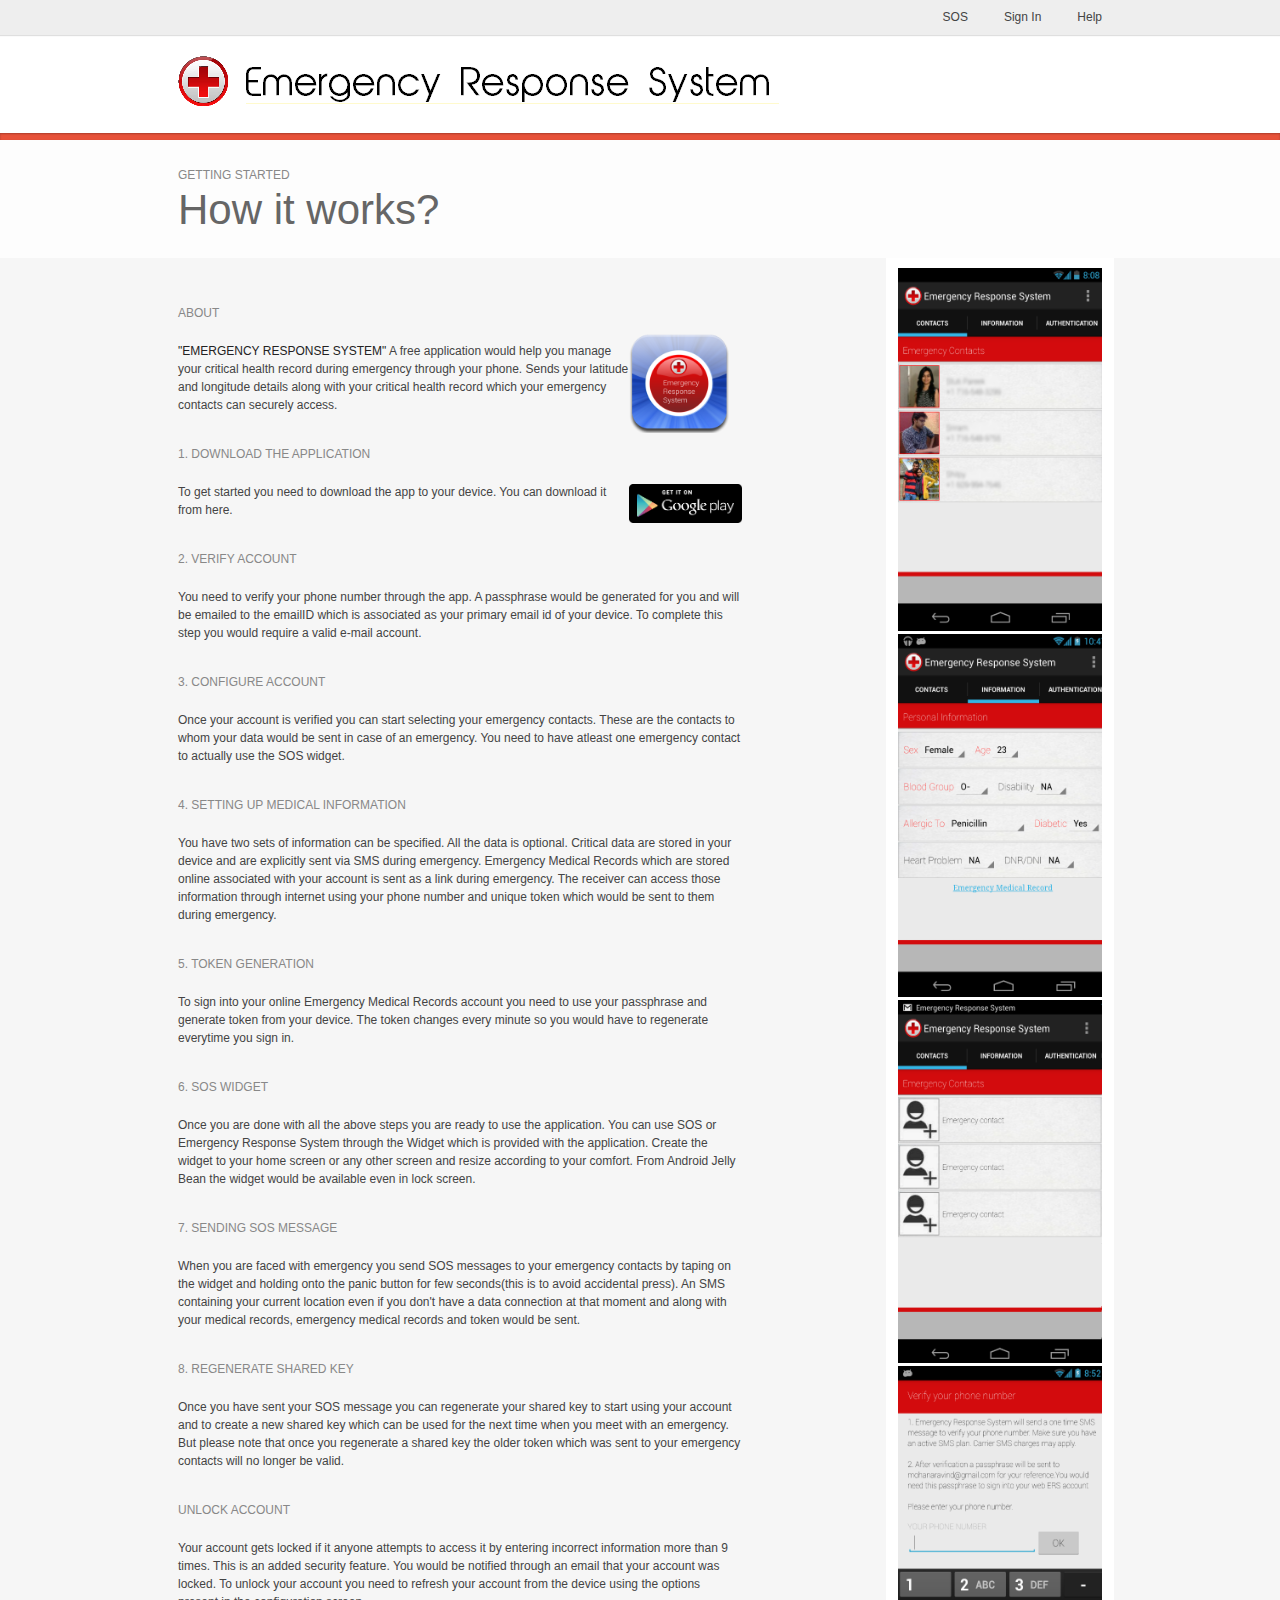
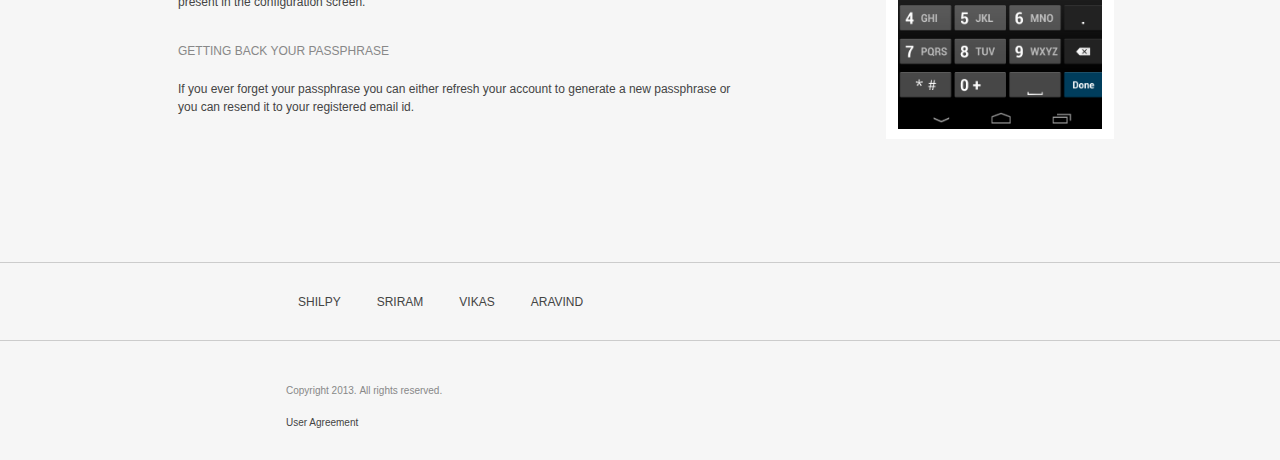
<file: EmergencyMedicalRecords/war/help.html>
<!DOCTYPE html>

<html>
<head>
<meta http-equiv="content-type" content="text/html; charset=UTF-8">
<meta charset="utf-8">
<meta content="IE=edge, chrome=1" http-equiv="X-UA-Compatible">
<title>Forgot passphrase</title>
<meta content="Emergency Response System" name="description">
<meta content="width=device-width" name="viewport">
<meta content="myAppID" name="GooglePlayStore">

<link href="sign_files/kenobi-d4890ff284e4b7657991b94ba1b77ad4.css"
	media="screen" rel="stylesheet" type="text/css">

<link rel="shortcut icon" href="img/fav.ico" type="image/x-icon" />


<style type="text/css">
.tk-ff-tisa-web-pro {
	font-family: "ff-tisa-web-pro", serif;
}

.countryOption {
	padding: 0px;
	padding-top: 5px;
}
</style>



</head>
<body>


	<div class="page">


		<div class="message accessibility">
			<div class="container go-wide">
				<p>
					<a href="#content" class="message-link">Skip to Content</a>
				</p>
			</div>
		</div>
		<header class="banner" role="banner">
			<div class="container go-wide">
				<hgroup>
					<h1>
						<img alt="ERS" src="sign_files/logo.png">&nbsp;<img
							alt="ERS" src="sign_files/title.png">
					</h1>
				</hgroup>
				<button class="toggle-navigation" type="button">
					<span class="actions-menu"></span>
				</button>
				<nav class="user-navigation" role="navigation">
					<div class="container go-wide">
						<ul>
							<li><a href="/sos.jsp">SOS</a></li>
							<li><a href="/sign.jsp">Sign In</a></li>
							<li><a href="/help.html">Help</a></li>
						</ul>
					</div>
				</nav>
				<nav class="navigation" role="navigation"></nav>



			</div>
			<div class="pop-stripe"></div>
		</header>
		<div role="main" id="content" class="content">
			<div class="content-header">
				<div class="container go-wide">
					<div class="main-content">
						<h3>Getting started</h3>
						<h1>How it works?</h1>
					</div>
				</div>
			</div>
			<div class="container go-wide">
				<div class="content-primary legal-content">


					<div style="float: left; width: 80%;">
						<h3>About</h3>
						<p>
							<strong>"EMERGENCY RESPONSE SYSTEM"</strong> A free application
							would help you manage your critical health record during
							emergency through your phone. Sends your latitude and longitude
							details along with your critical health record which your
							emergency contacts can securely access.
						</p>
					</div>
					<div style="float: right; width: 20%;">
						<h3>&nbsp;</h3>
						<span><img style="width: 100px; height: 100px;"
							src="help/icon.png" /></span>
					</div>



					<div style="float: left; width: 80%;">
						<h3>1. Download the application</h3>
						<p>To get started you need to download the app to your device.
							You can download it from here.</p>
					</div>
					<div style="float: right; width: 20%;">
						<h3>&nbsp;</h3>
						<span><a
							href="https://play.google.com/store/apps/details?id=com.mohanaravind.main&feature=search_result#?t=W251bGwsMSwxLDEsImNvbS5tb2hhbmFyYXZpbmQubWFpbiJd"><img
								src="sign_files/play.png" /></a></span>
					</div>
					<div style="float: left; width: 100%;">
						<h3>2. Verify account</h3>
						<p>You need to verify your phone number through the app. A
							passphrase would be generated for you and will be emailed to the
							emailID which is associated as your primary email id of your
							device. To complete this step you would require a valid e-mail
							account.</p>
					</div>
					<div style="float: right; width: 0%;"></div>

					<div style="float: left; width: 100%;">
						<h3>3. Configure account</h3>
						<p>Once your account is verified you can start selecting your
							emergency contacts. These are the contacts to whom your data
							would be sent in case of an emergency. You need to have atleast
							one emergency contact to actually use the SOS widget.</p>
					</div>
					<div style="float: right; width: 0%;"></div>
					<div style="float: left; width: 100%;">
						<h3>4. Setting up Medical Information</h3>
						<p>You have two sets of information can be specified. All the
							data is optional. Critical data are stored in your device and are
							explicitly sent via SMS during emergency. Emergency Medical
							Records which are stored online associated with your account is
							sent as a link during emergency. The receiver can access those
							information through internet using your phone number and unique
							token which would be sent to them during emergency.</p>
					</div>
					<div style="float: right; width: 0%;"></div>
					<div style="float: left; width: 100%;">
						<h3>5. Token generation</h3>
						<p>To sign into your online Emergency Medical Records account
							you need to use your passphrase and generate token from your
							device. The token changes every minute so you would have to
							regenerate everytime you sign in.</p>
					</div>
					<div style="float: right; width: 0%;"></div>
					<div style="float: left; width: 100%;">
						<h3>6. SOS Widget</h3>
						<p>Once you are done with all the above steps you are ready to
							use the application. You can use SOS or Emergency Response System
							through the Widget which is provided with the application. Create
							the widget to your home screen or any other screen and resize
							according to your comfort. From Android Jelly Bean the widget
							would be available even in lock screen.</p>
					</div>
					<div style="float: right; width: 0%;"></div>
					<div style="float: left; width: 100%;">
						<h3>7. Sending SOS Message</h3>
						<p>When you are faced with emergency you send SOS messages to
							your emergency contacts by taping on the widget and holding onto
							the panic button for few seconds(this is to avoid accidental
							press). An SMS containing your current location even if you don't
							have a data connection at that moment and along with your medical
							records, emergency medical records and token would be sent.</p>
					</div>
					<div style="float: right; width: 0%;"></div>
					<div style="float: left; width: 100%;">
						<h3>8. Regenerate Shared Key</h3>
						<p>Once you have sent your SOS message you can regenerate your
							shared key to start using your account and to create a new shared
							key which can be used for the next time when you meet with an
							emergency. But please note that once you regenerate a shared key
							the older token which was sent to your emergency contacts will no
							longer be valid.</p>
					</div>
					<div style="float: right; width: 0%;"></div>
					<div style="float: left; width: 100%;">
						<h3>Unlock Account</h3>
						<p>Your account gets locked if it anyone attempts to access it
							by entering incorrect information more than 9 times. This is an
							added security feature. You would be notified through an email
							that your account was locked. To unlock your account you need to
							refresh your account from the device using the options present in
							the configuration screen.</p>
					</div>
					<div style="float: right; width: 0%;"></div>
					<div style="float: left; width: 100%;">
						<h3>Getting back your passphrase</h3>
						<p>If you ever forget your passphrase you can either refresh
							your account to generate a new passphrase or you can resend it to
							your registered email id.</p>
					</div>
					<div style="float: right; width: 0%;"></div>


				</div>
				<div class="content-secondary">
					<div class="menu-sidebar">
						<ul>
							<li><img src="help/3.png" /></li>
							<li><img src="help/1.png" /></li>
							<li><img src="help/2.png" /></li>
							<li><img src="help/4.png" /></li>
						</ul>
					</div>
					<div class="divider"></div>
				</div>

			</div>

		</div>



		<div class="footer-shim"></div>
	</div>
	<footer class="contentinfo" role="contentinfo">
		<nav class="connect-navigation">
			<div class="container">
				<ul>
					<li><a href="">Shilpy</a></li>
					<li><a href="">Sriram</a></li>
					<li><a href="">Vikas</a></li>
					<li><a href="">Aravind</a></li>
				</ul>

			</div>
			<!-- .container -->
		</nav>
		<nav>
			<div class="container">
				<p>
					<small> <span class="nowrap">Copyright 2013. </span> <span
						class="nowrap">All rights reserved.</span>
					</small>
				</p>
				<ul class="legal-navigation">
					<li><small><a href="agreement.html">User Agreement</a></small></li>
				</ul>
			</div>
			<!-- .container -->
		</nav>
	</footer>

	<script>
		window.Kenobi = {}
	</script>
	<script src="sign_files/kenobi-70cd47d8c508f416e516f7847d8fe120.js"
		type="text/javascript"></script>




</body>
</html>
</file>
<file: EmergencyMedicalRecords/war/sign_files/kenobi-d4890ff284e4b7657991b94ba1b77ad4.css>
@import url(//fast.fonts.com/cssapi/fdcc35bc-4226-4332-a3e0-d4af29e206aa.css);*{-webkit-box-sizing:border-box;-moz-box-sizing:border-box;box-sizing:border-box}/* normalize.css v2.0.1 | MIT License | git.io/normalize */article,aside,details,figcaption,figure,footer,header,hgroup,nav,section,summary{display:block}audio,canvas,video{display:inline-block}audio:not([controls]){display:none;height:0}[hidden]{display:none}html{font-family:sans-serif;-webkit-text-size-adjust:100%;-ms-text-size-adjust:100%}body{margin:0}a:focus{outline:thin dotted}a:active,a:hover{outline:0}h1{font-size:2em}abbr[title]{border-bottom:1px dotted}b,strong{font-weight:bold}dfn{font-style:italic}mark{background:#ff0;color:#000}code,kbd,pre,samp{font-family:monospace, serif;font-size:1em}pre{white-space:pre;white-space:pre-wrap;word-wrap:break-word}q{quotes:"\201C" "\201D" "\2018" "\2019"}small{font-size:80%}sub,sup{font-size:75%;line-height:0;position:relative;vertical-align:baseline}sup{top:-0.5em}sub{bottom:-0.25em}img{border:0}svg:not(:root){overflow:hidden}figure{margin:0}fieldset{border:1px solid #c0c0c0;margin:0 2px;padding:0.35em 0.625em 0.75em}legend{border:0;padding:0}button,input,select,textarea{font-family:inherit;font-size:100%;margin:0}button,input{line-height:normal}button,html input[type="button"],input[type="reset"],input[type="submit"]{-webkit-appearance:button;cursor:pointer}button[disabled],input[disabled]{cursor:default}input[type="checkbox"],input[type="radio"]{box-sizing:border-box;padding:0}input[type="search"]{-webkit-appearance:textfield;-moz-box-sizing:content-box;-webkit-box-sizing:content-box;box-sizing:content-box}input[type="search"]::-webkit-search-cancel-button,input[type="search"]::-webkit-search-decoration{-webkit-appearance:none}button::-moz-focus-inner,input::-moz-focus-inner{border:0;padding:0}textarea{overflow:auto;vertical-align:top}table{border-collapse:collapse;border-spacing:0}html{font-size:62.5%;text-rendering:optimizelegibility;text-align:center;background:#f6f6f6 url(https://d1vk1po2s93fx0.cloudfront.net/assets/kenobi/backgrounds/texture-ccdf1eb7e491072aa00cee79b236477e.gif);color:#444}html.lt-ie9{overflow-y:scroll}body{font:14px/1.5 "AvenirNextLTW01-Regular",Avenir,"Helvetica Neue",Helvetica,Arial,sans-serif;font-size:1.4rem;background-color:transparent}a{cursor:pointer;text-decoration:none}a:link,a:visited{color:#0167d8}a:hover,a:focus{color:#0e80fe}a:active{color:#013772}a:hover,a:focus{color:#3795df;-webkit-transition:color 0.125s linear;-moz-transition:color 0.125s linear;-o-transition:color 0.125s linear;transition:color 0.125s linear}p{margin:0;padding:0.75em 0}abbr[title]{border-bottom-color:transparent;cursor:help}strong,b{font-weight:normal;font-family:"Avenir Next LT W01 Demi",Avenir,"Helvetica Neue",Helvetica,Arial,sans-serif;-webkit-font-smoothing:antialiased;font-smoothing:antialiased;color:#222}em,i{font-style:italic;font-weight:400;font-family:"ff-tisa-web-pro-i4","ff-tisa-web-pro",Baskerville,"Goudy Old Style","Palatino","Book Antiqua",Georgia,serif}small{font-size:12px;font-size:1.2rem;line-height:0}::-moz-selection{background-color:#a5cff1;color:#222;text-shadow:none}::selection{background-color:#a5cff1;color:#222;text-shadow:none}h1,h2,.statement,h3,blockquote p.source,.guide caption,h4,.video-caption,h5,h6{margin:0;padding:2em 0 1em;line-height:1.25;font-weight:normal;font-family:"Avenir Next LT W01 Demi",Avenir,"Helvetica Neue",Helvetica,Arial,sans-serif;-webkit-font-smoothing:antialiased;font-smoothing:antialiased;color:#666}h1,h1+h2,h1+.statement{padding-top:0}h1{padding-bottom:0.5em;font-size:18px;font-size:1.8rem}h3+h1,blockquote p.source+h1,.guide caption+h1{margin-top:-0.5em}h2,.statement,h4,.video-caption{font-size:14px;font-size:1.4rem}h3,blockquote p.source,.guide caption{font-size:12px;font-size:1.2rem;text-transform:uppercase;color:#888}h4,.video-caption{padding-bottom:0}ol,ul,dl,dd{margin:0;padding:0.75em 0}nav ul,nav ol{margin:0;padding:0;list-style:none}dt{font-weight:normal;font-family:"Avenir Next LT W01 Demi",Avenir,"Helvetica Neue",Helvetica,Arial,sans-serif;-webkit-font-smoothing:antialiased;font-smoothing:antialiased}dd{margin-left:2em}ul.form-help-text,ul.sign-in,.browsers,.authorization-app-details ul,.content-header ul{margin:0;padding:0;list-style:none}ul.form-help-text>li,ul.sign-in>li,.browsers>li,.authorization-app-details ul>li,.content-header ul>li{display:block;margin:0;padding:0.75em 0}ul.form-help-text ul,ul.sign-in ul,.browsers ul,.authorization-app-details ul ul,.content-header ul ul{list-style:disc}.tiles{margin:0;padding:0;list-style:none;margin:1em -12px 2em}.tiles>li{padding:1em 12px;border-top:1px solid #ccc}.tiles h4,.tiles .video-caption{padding-top:1em}.tiles a:link,.tiles a:visited{color:#444}.tiles a:hover,.tiles a:focus{color:#0167d8}.tiles a:active{color:#013772}h3.hatch+.tiles,blockquote p.hatch.source+.tiles,.guide caption.hatch+.tiles{margin-top:-0.875em}.divider+.tiles,.divider+.go-narrow .tiles{margin-top:3em}.logo-box-container{display:table;border-collapse:collapse;border-spacing:0;width:100%;min-height:4em}.logo-box{display:table-cell;width:100%;height:100%;vertical-align:middle}.iframes ul{margin:0;padding:0;list-style:none}.iframes ul>li{display:inline;float:left;margin-right:12px}.iframes ul>li:last-child,.iframes ul>li.slvzr-last-child{margin-right:0}blockquote{margin:1em 0;padding:1em 0;font-style:normal;font-weight:400;font-family:"ff-tisa-web-pro-n4","ff-tisa-web-pro",Baskerville,"Goudy Old Style","Palatino","Book Antiqua",Georgia,serif}blockquote p{font-size:18px;font-size:1.8rem;line-height:1.25}blockquote p.source{padding-top:1em}blockquote.quote-card{background:#fff;-webkit-box-shadow:0 1px 12px rgba(0,0,0,0.0625);-moz-box-shadow:0 1px 12px rgba(0,0,0,0.0625);box-shadow:0 1px 12px rgba(0,0,0,0.0625)}blockquote.quote-card,blockquote.quote-card:after{margin-right:-24px;margin-left:-24px;padding-right:24px;padding-left:24px}blockquote.quote-card:after{position:relative;top:1em;display:block;margin-bottom:-1.5em;height:1.5em;content:"";background:transparent url(https://d1vk1po2s93fx0.cloudfront.net/assets/kenobi/backgrounds/hatch-66e5846bb7b6dd550fa7218756d86855.png)}pre,code{border:1px solid #ccc;-webkit-border-radius:3px;-moz-border-radius:3px;-ms-border-radius:3px;-o-border-radius:3px;border-radius:3px;font:12px/1.25 Monaco,"Lucida Console","Courier New",monospace;font-size:1.2rem;background-color:#ddd;color:#222}code{display:inline-block;padding:0.0625em 0.25em 0.125em}pre code{display:inline;border:0;padding:0;background-color:transparent}pre{margin:0.75em 0;padding:0.75em 1em}form{margin:0;padding:0.75em 0}form>ul,form>ol{margin:0;padding:0;list-style:none}form>ul,form>ul>li,form>ol,form>ol>li{padding:0.5em 0}form>ul.button-group>li,form>ol.button-group>li{padding:0}h3+form,blockquote p.source+form,.guide caption+form{padding-top:0}form .divider{margin-top:-0.75em;margin-bottom:1.5em;height:0.75em}form .submit .divider{margin-top:1em}form .submit p+.divider{margin-top:2em;margin-bottom:1em}fieldset{margin:0;border:0;padding:0}input,select,textarea{display:inline-block;padding-top:0;padding-bottom:0;min-height:44px;min-width:44px;line-height:44px;border:1px solid #ccc;border-top-color:#bfbfbf;-webkit-border-radius:0.25em;-moz-border-radius:0.25em;-ms-border-radius:0.25em;-o-border-radius:0.25em;border-radius:0.25em;padding-right:11px;padding-left:11px;width:100%;font-size:14px;font-size:1.4rem;line-height:1.5;font-family:"AvenirNextLTW01-Regular",Avenir,"Helvetica Neue",Helvetica,Arial,sans-serif;-webkit-font-smoothing:subpixel-antialiased;font-smoothing:subpixel-antialiased;vertical-align:middle;text-rendering:optimizelegibility;background:#fff;-webkit-box-shadow:0 1px 1px rgba(255,255,255,0.75) inset;-moz-box-shadow:0 1px 1px rgba(255,255,255,0.75) inset;box-shadow:0 1px 1px rgba(255,255,255,0.75) inset;color:#444}input:hover,select:hover,textarea:hover{background-color:#d2e7f8}input:focus,select:focus,textarea:focus{border:1px solid #bfbfbf;border-top-color:#b3b3b3;background-color:#fff;color:#222;outline:0}input[disabled],input[readonly],select[disabled],select[readonly],textarea[disabled],textarea[readonly]{filter:progid:DXImageTransform.Microsoft.Alpha(Opacity=50);opacity:0.5}input[disabled]:hover,input[disabled]:focus,input[readonly]:hover,input[readonly]:focus,select[disabled]:hover,select[disabled]:focus,select[readonly]:hover,select[readonly]:focus,textarea[disabled]:hover,textarea[disabled]:focus,textarea[readonly]:hover,textarea[readonly]:focus{background-color:#fff;cursor:not-allowed}input[disabled]:focus,input[readonly]:focus,select[disabled]:focus,select[readonly]:focus,textarea[disabled]:focus,textarea[readonly]:focus{border-color:#ccc;border-top-color:#bfbfbf;color:#444}input.small,select.small,textarea.small{padding:0.25em 0.5em;min-height:0;font-size:14px;font-size:1.4rem}input.button{padding-top:0.25em;padding-bottom:0.25em;min-height:0;min-width:0}select{height:44px}.file-attachment input,input[type="file"]{margin-top:0.75em;border-color:transparent;padding-right:0;padding-left:0;min-height:28px;line-height:1;background:none;-webkit-box-shadow:none;-moz-box-shadow:none;box-shadow:none}input[type="search"]{-webkit-box-sizing:border-box;-moz-box-sizing:border-box;box-sizing:border-box}::-webkit-input-placeholder{color:#888}input:-moz-placeholder{color:#888}.placeholder_label{color:#888}.placeholder_wrapper .placeholder_label{left:1em;top:0;margin-left:1px}textarea{padding-top:0.75em;padding-bottom:0.75em;min-height:10em;resize:vertical}.form-help-text{font-size:10px;font-size:1rem;color:#888}.form-help-text a{white-space:nowrap}form .form-help-text{text-align:left}ul.form-help-text{padding:0.25em 0}ul.form-help-text li{padding:0.25em 0}.email-suggestion{padding-top:0.5em;padding-bottom:0.5em}.checkbox label{display:inline-block;margin:0;padding:0.75em 12px 0.625em;font-weight:normal;font-family:"Avenir Next LT W01 Demi",Avenir,"Helvetica Neue",Helvetica,Arial,sans-serif;-webkit-font-smoothing:antialiased;font-smoothing:antialiased;font-size:10px;font-size:1rem;vertical-align:middle;text-transform:uppercase;background-color:#fff;-webkit-box-shadow:0 1px 1px rgba(0,0,0,0.0625);-moz-box-shadow:0 1px 1px rgba(0,0,0,0.0625);box-shadow:0 1px 1px rgba(0,0,0,0.0625);color:#888;cursor:pointer}.checkbox label input{position:relative;top:-3px;margin:0 6px 0 0;border:0;-webkit-border-radius:0;-moz-border-radius:0;-ms-border-radius:0;-o-border-radius:0;border-radius:0;padding:0;width:auto;min-width:0;min-height:0;line-height:inherit;background:none;-webkit-box-shadow:none;-moz-box-shadow:none;box-shadow:none}.checkbox label:hover,.checkbox label:focus{color:#222}.button,.dialogue footer button{behavior:url(https://d1vk1po2s93fx0.cloudfront.net/assets/PIE-447585f1a6238edbabd3dcfc27eed39a.htc);position:relative;display:inline-block;-webkit-border-radius:0.25em;-moz-border-radius:0.25em;-ms-border-radius:0.25em;-o-border-radius:0.25em;border-radius:0.25em;padding:0.25em 1em;width:100%;font-size:14px;font-size:1.4rem;line-height:1.5;font-weight:normal;font-family:"Avenir Next LT W01 Demi",Avenir,"Helvetica Neue",Helvetica,Arial,sans-serif;-webkit-font-smoothing:antialiased;font-smoothing:antialiased;vertical-align:middle;text-rendering:optimizelegibility;text-align:center;border:1px solid #bbb;border-bottom-color:#aaa;background-color:#ddd;background:-webkit-gradient(linear, 50% 0%, 50% 100%, color-stop(0%, #eeeeee), color-stop(100%, #dddddd));background:-webkit-linear-gradient(top, #eeeeee,#dddddd);background:-moz-linear-gradient(top, #eeeeee,#dddddd);background:-o-linear-gradient(top, #eeeeee,#dddddd);-pie-background:linear-gradient(top, #eeeeee,#dddddd);background:linear-gradient(top, #eeeeee,#dddddd);background-repeat:repeat-x;-webkit-box-shadow:0 1px 0 rgba(255,255,255,0.125) inset,0 1px 1px rgba(0,0,0,0.125);-moz-box-shadow:0 1px 0 rgba(255,255,255,0.125) inset,0 1px 1px rgba(0,0,0,0.125);box-shadow:0 1px 0 rgba(255,255,255,0.125) inset,0 1px 1px rgba(0,0,0,0.125)}.button:hover,.dialogue footer button:hover,.button:focus,.dialogue footer button:focus,a:hover .button,a:hover .dialogue footer button,.dialogue footer a:hover button,a:focus .button,a:focus .dialogue footer button,.dialogue footer a:focus button{border:1px solid #c8c8c8;border-bottom-color:#b7b7b7;background-color:#fbfbfb;background:-webkit-gradient(linear, 50% 0%, 50% 100%, color-stop(0%, #fbfbfb), color-stop(100%, #eaeaea));background:-webkit-linear-gradient(top, #fbfbfb,#eaeaea);background:-moz-linear-gradient(top, #fbfbfb,#eaeaea);background:-o-linear-gradient(top, #fbfbfb,#eaeaea);-pie-background:linear-gradient(top, #fbfbfb,#eaeaea);background:linear-gradient(top, #fbfbfb,#eaeaea)}.button:active,.dialogue footer button:active,a:active .button,a:active .dialogue footer button,.dialogue footer a:active button{border:1px solid #aeaeae;border-bottom-color:#9d9d9d;background-color:#e1e1e1;background:-webkit-gradient(linear, 50% 0%, 50% 100%, color-stop(0%, #e1e1e1), color-stop(100%, #d0d0d0));background:-webkit-linear-gradient(top, #e1e1e1,#d0d0d0);background:-moz-linear-gradient(top, #e1e1e1,#d0d0d0);background:-o-linear-gradient(top, #e1e1e1,#d0d0d0);-pie-background:linear-gradient(top, #e1e1e1,#d0d0d0);background:linear-gradient(top, #e1e1e1,#d0d0d0)}.button:hover,.dialogue footer button:hover,.button:focus,.dialogue footer button:focus{-webkit-transition:background-color 0.5s linear;-moz-transition:background-color 0.5s linear;-o-transition:background-color 0.5s linear;transition:background-color 0.5s linear;background-color:#e1e1e1}.button:active,.dialogue footer button:active{background-color:#d4d4d4;-webkit-box-shadow:0 1px 0 rgba(0,0,0,0.125) inset,0 1px 1px rgba(255,255,255,0.125);-moz-box-shadow:0 1px 0 rgba(0,0,0,0.125) inset,0 1px 1px rgba(255,255,255,0.125);box-shadow:0 1px 0 rgba(0,0,0,0.125) inset,0 1px 1px rgba(255,255,255,0.125)}.button.large,.dialogue footer button.large{padding-top:0;padding-bottom:0;min-height:44px;min-width:44px;line-height:44px;padding-right:2em;padding-left:2em;line-height:42px}.button.small,.dialogue footer button.small{padding-right:0.5em;padding-left:0.5em;width:auto;font-size:10px;font-size:1rem}.lt-ie9 .button,.lt-ie9 .dialogue footer button,.dialogue footer .lt-ie9 button,.lt-ie9 .button.large,.lt-ie9 .dialogue footer button.large,.dialogue footer .lt-ie9 button.large,.lt-ie9 .button.small,.lt-ie9 .dialogue footer button.small,.dialogue footer .lt-ie9 button.small{padding-right:0;padding-left:0}.button,.dialogue footer button,a.button{color:#222 !important;text-shadow:0 1px 1px rgba(255,255,255,0.375) !important}.primary,.dialogue footer button.blue,a.primary,.success,a.success,.invert,a.invert{color:#fff !important;text-shadow:0 -1px 1px rgba(0,0,0,0.5) !important}.primary,.dialogue footer button.blue{border:1px solid #186098;border-bottom-color:#003672;background-color:#0066d8;background:-webkit-gradient(linear, 50% 0%, 50% 100%, color-stop(0%, #3795df), color-stop(100%, #0066d8));background:-webkit-linear-gradient(top, #3795df,#0066d8);background:-moz-linear-gradient(top, #3795df,#0066d8);background:-o-linear-gradient(top, #3795df,#0066d8);-pie-background:linear-gradient(top, #3795df,#0066d8);background:linear-gradient(top, #3795df,#0066d8)}.primary:hover,.dialogue footer button.blue:hover,.primary:focus,.dialogue footer button.blue:focus,a:hover .primary,a:hover .dialogue footer button.blue,.dialogue footer a:hover button.blue,a:focus .primary,a:focus .dialogue footer button.blue,.dialogue footer a:focus button.blue{border:1px solid #1c6dae;border-bottom-color:#00428b;background-color:#4da1e3;background:-webkit-gradient(linear, 50% 0%, 50% 100%, color-stop(0%, #4da1e3), color-stop(100%, #0072f2));background:-webkit-linear-gradient(top, #4da1e3,#0072f2);background:-moz-linear-gradient(top, #4da1e3,#0072f2);background:-o-linear-gradient(top, #4da1e3,#0072f2);-pie-background:linear-gradient(top, #4da1e3,#0072f2);background:linear-gradient(top, #4da1e3,#0072f2)}.primary:active,.dialogue footer button.blue:active,a:active .primary,a:active .dialogue footer button.blue,.dialogue footer a:active button.blue{border:1px solid #155282;border-bottom-color:#002a59;background-color:#2389da;background:-webkit-gradient(linear, 50% 0%, 50% 100%, color-stop(0%, #2389da), color-stop(100%, #005abf));background:-webkit-linear-gradient(top, #2389da,#005abf);background:-moz-linear-gradient(top, #2389da,#005abf);background:-o-linear-gradient(top, #2389da,#005abf);-pie-background:linear-gradient(top, #2389da,#005abf);background:linear-gradient(top, #2389da,#005abf)}.success{border:1px solid #3c8219;border-bottom-color:#1f440e;background-color:#45991f;background:-webkit-gradient(linear, 50% 0%, 50% 100%, color-stop(0%, #64d62b), color-stop(100%, #45991f));background:-webkit-linear-gradient(top, #64d62b,#45991f);background:-moz-linear-gradient(top, #64d62b,#45991f);background:-o-linear-gradient(top, #64d62b,#45991f);-pie-background:linear-gradient(top, #64d62b,#45991f);background:linear-gradient(top, #64d62b,#45991f)}.success:hover,.success:focus,a:hover .success,a:focus .success{border:1px solid #46971d;border-bottom-color:#285912;background-color:#74da40;background:-webkit-gradient(linear, 50% 0%, 50% 100%, color-stop(0%, #74da40), color-stop(100%, #4fae23));background:-webkit-linear-gradient(top, #74da40,#4fae23);background:-moz-linear-gradient(top, #74da40,#4fae23);background:-o-linear-gradient(top, #74da40,#4fae23);-pie-background:linear-gradient(top, #74da40,#4fae23);background:linear-gradient(top, #74da40,#4fae23)}.success:active,a:active .success{border:1px solid #326d15;border-bottom-color:#152f0a;background-color:#5ac226;background:-webkit-gradient(linear, 50% 0%, 50% 100%, color-stop(0%, #5ac226), color-stop(100%, #3b841b));background:-webkit-linear-gradient(top, #5ac226,#3b841b);background:-moz-linear-gradient(top, #5ac226,#3b841b);background:-o-linear-gradient(top, #5ac226,#3b841b);-pie-background:linear-gradient(top, #5ac226,#3b841b);background:linear-gradient(top, #5ac226,#3b841b)}.invert{border:1px solid #111;border-bottom-color:#000;background-color:#000;background:-webkit-gradient(linear, 50% 0%, 50% 100%, color-stop(0%, #444444), color-stop(100%, #000000));background:-webkit-linear-gradient(top, #444444,#000000);background:-moz-linear-gradient(top, #444444,#000000);background:-o-linear-gradient(top, #444444,#000000);-pie-background:linear-gradient(top, #444444,#000000);background:linear-gradient(top, #444444,#000000)}.invert:hover,.invert:focus,a:hover .invert,a:focus .invert{border:1px solid #1e1e1e;border-bottom-color:#0d0d0d;background-color:#515151;background:-webkit-gradient(linear, 50% 0%, 50% 100%, color-stop(0%, #515151), color-stop(100%, #0d0d0d));background:-webkit-linear-gradient(top, #515151,#0d0d0d);background:-moz-linear-gradient(top, #515151,#0d0d0d);background:-o-linear-gradient(top, #515151,#0d0d0d);-pie-background:linear-gradient(top, #515151,#0d0d0d);background:linear-gradient(top, #515151,#0d0d0d)}.invert:active,a:active .invert{border:1px solid #040404;border-bottom-color:#000;background-color:#373737;background:-webkit-gradient(linear, 50% 0%, 50% 100%, color-stop(0%, #373737), color-stop(100%, #000000));background:-webkit-linear-gradient(top, #373737,#000000);background:-moz-linear-gradient(top, #373737,#000000);background:-o-linear-gradient(top, #373737,#000000);-pie-background:linear-gradient(top, #373737,#000000);background:linear-gradient(top, #373737,#000000)}.chooser{border-color:#ccc;padding-left:2.375em;-webkit-box-shadow:0 1px 1px rgba(0,0,0,0.03125);-moz-box-shadow:0 1px 1px rgba(0,0,0,0.03125);box-shadow:0 1px 1px rgba(0,0,0,0.03125)}.chooser,.chooser:hover,.chooser:focus{background:#fff url(https://d1vk1po2s93fx0.cloudfront.net/assets/buttons/check-selected-9ce28b9ca4b98c924c3015d213f546c7.png) no-repeat 8px 50%}.chooser:hover,.chooser:focus{border-color:#b3b3b3}.disabled{outline:0;cursor:not-allowed;filter:progid:DXImageTransform.Microsoft.Alpha(Opacity=50);opacity:0.5;color:#444 !important}.disabled,.disabled:hover,.disabled:focus{border-color:#ccc;background:#ddd}.disabled,.disabled:active{-webkit-box-shadow:0 1px 1px rgba(0,0,0,0.03125);-moz-box-shadow:0 1px 1px rgba(0,0,0,0.03125);box-shadow:0 1px 1px rgba(0,0,0,0.03125)}.disabled.chooser{padding-right:1.6875em;padding-left:1.6875em;cursor:pointer}.disabled.chooser:hover,.disabled.chooser:focus{border-color:#b3b3b3;background:#eee}.disabled.chooser:active{-webkit-box-shadow:0 1px 0 rgba(0,0,0,0.125) inset,0 1px 1px rgba(255,255,255,0.125);-moz-box-shadow:0 1px 0 rgba(0,0,0,0.125) inset,0 1px 1px rgba(255,255,255,0.125);box-shadow:0 1px 0 rgba(0,0,0,0.125) inset,0 1px 1px rgba(255,255,255,0.125)}.button-group{margin:0;padding:0;list-style:none}.button-group li{margin:0.5em 0}.compound-button{display:inline-block;width:100%}.compound-button .button:first-child,.compound-button .dialogue footer button:first-child,.dialogue footer .compound-button button:first-child,.compound-button .button.slvzr-first-child,.compound-button .dialogue footer button.slvzr-first-child,.dialogue footer .compound-button button.slvzr-first-child{display:inline;float:left;-moz-border-radius-topright:0;-webkit-border-top-right-radius:0;border-top-right-radius:0;-moz-border-radius-bottomright:0;-webkit-border-bottom-right-radius:0;border-bottom-right-radius:0;padding:0;width:44px;text-align:center}.compound-button .button:last-child,.compound-button .dialogue footer button:last-child,.dialogue footer .compound-button button:last-child,.compound-button .button.slvzr-last-child,.compound-button .dialogue footer button.slvzr-last-child,.dialogue footer .compound-button button.slvzr-last-child{display:block;width:auto;margin-left:44px;padding-left:12px;-moz-border-radius-topleft:0;-webkit-border-top-left-radius:0;border-top-left-radius:0;-moz-border-radius-bottomleft:0;-webkit-border-bottom-left-radius:0;border-bottom-left-radius:0;text-align:center}img{vertical-align:middle;max-width:100%}.ie img{-ms-interpolation-mode:bicubic}figcaption{padding-top:0.75em;font-size:12px;font-size:1.2rem;color:#888}canvas{-ms-touch-action:double-tap-zoom}iframe{border:0}.framed,.screenshots{-webkit-box-sizing:content-box;-moz-box-sizing:content-box;box-sizing:content-box;margin-right:-6px;margin-left:-6px;border:6px solid #fff;-webkit-box-shadow:0 1px 12px rgba(0,0,0,0.0625);-moz-box-shadow:0 1px 12px rgba(0,0,0,0.0625);box-shadow:0 1px 12px rgba(0,0,0,0.0625)}.video-content iframe,.video-content video,.video-content object{max-width:100%;height:auto;-webkit-box-shadow:0 1px 24px rgba(0,0,0,0.75);-moz-box-shadow:0 1px 24px rgba(0,0,0,0.75);box-shadow:0 1px 24px rgba(0,0,0,0.75)}.video-caption{padding-top:1em}hr{display:block;margin:1em 0;border:0;border-top:1px solid #ccc;padding:0;height:1px}.message{font-weight:normal;font-family:"Avenir Next LT W01 Demi",Avenir,"Helvetica Neue",Helvetica,Arial,sans-serif;-webkit-font-smoothing:antialiased;font-smoothing:antialiased;background-color:#444;color:#ccc;text-shadow:0 -1px 1px rgba(0,0,0,0.5);text-align:center}.message p{font-size:12px;font-size:1.2rem}.message a:link,.message a:visited{color:#fff}.message a:hover,.message a:focus{color:#fff}.message a:active{color:#fff}.divider{height:1.5em;background:transparent url(https://d1vk1po2s93fx0.cloudfront.net/assets/kenobi/backgrounds/hatch-66e5846bb7b6dd550fa7218756d86855.png)}.divider+h1{padding-top:1.55556em}.divider.cap{margin-top:2em;height:6em}.container .divider{margin-right:-12px;margin-left:-12px}.menu-header{margin:0;padding:0;list-style:none;padding-bottom:1em;text-align:left;font-weight:normal;font-family:"Avenir Next LT W01 Demi",Avenir,"Helvetica Neue",Helvetica,Arial,sans-serif;-webkit-font-smoothing:antialiased;font-smoothing:antialiased}.menu-header .icons-add-user,.menu-header .icons-down,.menu-header .icons-collection{position:relative;top:-3px}.lt-ie8 .menu-header .icons-add-user,.lt-ie8 .menu-header .icons-down,.lt-ie8 .menu-header .icons-collection{display:inline;float:left;clear:left;margin-right:3px}.amp{font-style:italic;font-family:Baskerville,"Goudy Old Style","Palatino","Book Antiqua",Georgia,serif}.call-out{color:#ff961c}.call-out-2{color:#b37ccd}.introduction{margin-bottom:1em;padding-top:2em;padding-bottom:2em;font-size:18px;font-size:1.8rem;line-height:1.25;font-style:normal;font-weight:400;font-family:"ff-tisa-web-pro-n4","ff-tisa-web-pro",Baskerville,"Goudy Old Style","Palatino","Book Antiqua",Georgia,serif;background:transparent url(https://d1vk1po2s93fx0.cloudfront.net/assets/kenobi/backgrounds/rules-b5beb4481523fd5a47c5cdd8e6f88ae3.png) 50% 100% no-repeat}h2+.statement,.statement+.statement,.statement+.statement{padding-top:0}h2+.statement,.statement+.statement{font-family:"AvenirNextLTW01-Regular",Avenir,"Helvetica Neue",Helvetica,Arial,sans-serif;-webkit-font-smoothing:subpixel-antialiased;font-smoothing:subpixel-antialiased}.label{font-weight:normal;font-family:"Avenir Next LT W01 Demi",Avenir,"Helvetica Neue",Helvetica,Arial,sans-serif;-webkit-font-smoothing:antialiased;font-smoothing:antialiased;margin:0;padding:24px/8 6px;font-size:10px;font-size:1rem;line-height:0;vertical-align:middle;text-transform:uppercase;background-color:rgba(255,255,255,0.75);-webkit-box-shadow:0 1px 1px rgba(0,0,0,0.0625);-moz-box-shadow:0 1px 1px rgba(0,0,0,0.0625);box-shadow:0 1px 1px rgba(0,0,0,0.0625);color:#888}.label a:link,.label a:visited{color:#888}.label a:hover,.label a:focus{color:#444}.label a:active{color:#222}.label a:hover,.label a:focus{text-decoration:none}a:link .label,a:visited .label{color:#888}a:hover .label,a:focus .label{color:#444;text-decoration:none}a:active .label{color:#222}.object-sprite,.object-chat-sidebar-highlighted,.object-chat-sidebar-higlighted,.object-chat-sidebar,.object-contact-group-mini-highlighted,.object-contact-group-mini,.object-contact-mini-highlighted,.object-contact-mini,.object-contact-sidebar-highlighted,.object-contact-sidebar-higlighted,.object-contact-sidebar,.object-date-highlighted,.object-date,.object-deal-highlighted,.object-deal-micro,.object-deal-sidebar-active-alt,.object-deal-sidebar-alt,.object-deal-sidebar-highlighted,.object-deal-sidebar,.object-deal,.object-drive-mini-highlighted,.object-drive-mini,.object-dropbox-highlighted,.object-dropbox,.object-emoji-highlighted,.object-emoji,.object-file-mini-highlighted,.object-file-mini,.object-list-mini-highlighted,.object-list-mini,.object-lock-sidebar,.object-note-mini-highlighted,.object-note-mini,.object-note-sidebar-highlighted,.object-note-sidebar-higlighted,.object-note-sidebar,.object-person-mini-highlighted,.object-person-mini,.object-project-highlighted,.object-project-micro,.object-project-sidebar-highlighted,.object-project-sidebar-higlighted,.object-project-sidebar,.object-project,.object-query-mini-highlighted,.object-query-mini,.object-smart-list-mini-highlighted,.object-smart-list-mini,.object-task-sidebar-highlighted,.object-task-sidebar-higlighted,.object-task-sidebar,.object-task,.object-tasklist,.object-time-highlighted,.object-time{background:url(https://d1vk1po2s93fx0.cloudfront.net/assets/object-sb323d66b6c-44e2765305affc3826b409f014cd9d14.png) no-repeat}.actions-sprite,.actions-add-highlighted,.actions-add,.actions-close-panel-highlighted,.actions-close-panel,.actions-delete-highlighted,.actions-delete,.actions-drag-me,.actions-dropdown-highlighted,.actions-dropdown-sidebar-higlighted,.actions-dropdown-sidebar,.actions-expand-highlighted,.actions-expand-light,.actions-expand,.actions-feedback-sidebar-highlighted,.actions-feedback-sidebar,.actions-gear-menu-small,.actions-gear-sidebar-highlighted,.actions-gear-sidebar,.actions-group-create-sidebar-highlighted,.actions-group-create-sidebar,.actions-help-highlighted,.actions-help,.actions-join-chat-highlighted,.actions-join-chat,.actions-join-highlighted,.actions-join,.actions-jump-down,.actions-key-active,.actions-key-inactive,.actions-launch-harvest-highlighted,.actions-launch-harvest-running-highlighted,.actions-launch-harvest-running,.actions-launch-harvest,.actions-leave-highlighted,.actions-leave,.actions-menu-highlighted,.actions-menu,.actions-remove-disabled,.actions-remove-highlighted,.actions-remove,.actions-slash,.actions-sync-calendar,.actions-trash-highlighted,.actions-trash{background:url(https://d1vk1po2s93fx0.cloudfront.net/assets/actions-s963ab22b23-243a8419f07be0ee8aefb492faac4273.png) no-repeat}.object-chat-sidebar-highlighted{background-position:0 -360px}.object-chat-sidebar-higlighted{background-position:0 -874px}.object-chat-sidebar{background-position:0 -400px}.object-contact-group-mini-highlighted{background-position:0 -734px}.object-contact-group-mini{background-position:0 -714px}.object-contact-mini-highlighted{background-position:0 -80px}.object-contact-mini{background-position:0 -140px}.object-contact-sidebar-highlighted{background-position:0 0}.object-contact-sidebar-higlighted{background-position:0 -634px}.object-contact-sidebar{background-position:0 -40px}.object-date-highlighted{background-position:0 -1295px}.object-date{background-position:0 -1255px}.object-deal-highlighted{background-position:0 -994px}.object-deal-micro{background-position:0 -1081px}.object-deal-sidebar-active-alt{background-position:0 -1074px}.object-deal-sidebar-alt{background-position:0 -1054px}.object-deal-sidebar-highlighted{background-position:0 -500px}.object-deal-sidebar{background-position:0 -440px}.object-deal{background-position:0 -954px}.object-drive-mini-highlighted{background-position:0 -1335px}.object-drive-mini{background-position:0 -420px}.object-dropbox-highlighted{background-position:0 -574px}.object-dropbox{background-position:0 -774px}.object-emoji-highlighted{background-position:0 -540px}.object-emoji{background-position:0 -854px}.object-file-mini-highlighted{background-position:0 -1195px}.object-file-mini{background-position:0 -280px}.object-list-mini-highlighted{background-position:0 -1014px}.object-list-mini{background-position:0 -1034px}.object-lock-sidebar{background-position:0 -260px}.object-note-mini-highlighted{background-position:0 -1175px}.object-note-mini{background-position:0 -240px}.object-note-sidebar-highlighted{background-position:0 -120px}.object-note-sidebar-higlighted{background-position:0 -694px}.object-note-sidebar{background-position:0 -220px}.object-person-mini-highlighted{background-position:0 -1215px}.object-person-mini{background-position:0 -460px}.object-project-highlighted{background-position:0 -1135px}.object-project-micro{background-position:0 -560px}.object-project-sidebar-highlighted{background-position:0 -380px}.object-project-sidebar-higlighted{background-position:0 -614px}.object-project-sidebar{background-position:0 -300px}.object-project{background-position:0 -1095px}.object-query-mini-highlighted{background-position:0 -654px}.object-query-mini{background-position:0 -594px}.object-smart-list-mini-highlighted{background-position:0 -814px}.object-smart-list-mini{background-position:0 -754px}.object-task-sidebar-highlighted{background-position:0 -60px}.object-task-sidebar-higlighted{background-position:0 -794px}.object-task-sidebar{background-position:0 -200px}.object-task{background-position:0 -1395px}.object-tasklist{background-position:0 -934px}.object-time-highlighted{background-position:0 -1155px}.object-time{background-position:0 -1115px}.actions-add-highlighted{background-position:0 -992px}.actions-add{background-position:0 -872px}.actions-close-panel-highlighted{background-position:0 -668px}.actions-close-panel{background-position:0 -688px}.actions-delete-highlighted{background-position:0 -200px}.actions-delete{background-position:0 -120px}.actions-drag-me{background-position:0 -1132px}.actions-dropdown-highlighted{background-position:0 -1179px}.actions-dropdown-sidebar-higlighted{background-position:0 -588px}.actions-dropdown-sidebar{background-position:0 -568px}.actions-expand-highlighted{background-position:0 -1052px}.actions-expand-light{background-position:0 -1012px}.actions-expand{background-position:0 -952px}.actions-feedback-sidebar-highlighted{background-position:0 -160px}.actions-feedback-sidebar{background-position:0 -180px}.actions-gear-menu-small{background-position:0 -772px}.actions-gear-sidebar-highlighted{background-position:0 -40px}.actions-gear-sidebar{background-position:0 -60px}.actions-group-create-sidebar-highlighted{background-position:0 -608px}.actions-group-create-sidebar{background-position:0 -470px}.actions-help-highlighted{background-position:0 -892px}.actions-help{background-position:0 -812px}.actions-join-chat-highlighted{background-position:0 -548px}.actions-join-chat{background-position:0 -508px}.actions-join-highlighted{background-position:0 -140px}.actions-join{background-position:0 -220px}.actions-jump-down{background-position:0 -628px}.actions-key-active{background-position:0 -708px}.actions-key-inactive{background-position:0 -720px}.actions-launch-harvest-highlighted{background-position:0 -490px}.actions-launch-harvest-running-highlighted{background-position:0 -452px}.actions-launch-harvest-running{background-position:0 -320px}.actions-launch-harvest{background-position:0 -396px}.actions-leave-highlighted{background-position:0 -240px}.actions-leave{background-position:0 -280px}.actions-menu-highlighted{background-position:0 -1159px}.actions-menu{background-position:0 -1139px}.actions-remove-disabled{background-position:0 -100px}.actions-remove-highlighted{background-position:0 -1072px}.actions-remove{background-position:0 -1112px}.actions-slash{background-position:0 -912px}.actions-sync-calendar{background-position:0 -792px}.actions-trash-highlighted{background-position:0 -1032px}.actions-trash{background-position:0 -932px}.icons-sprite,.icons-add-user,.icons-app-store,.icons-arrow-left,.icons-arrow-right,.icons-collection,.icons-down,.icons-features-sbf06605de8,.icons-grid,.icons-join,.icons-members,.icons-navigation-circle-down,.icons-navigation-circle,.icons-video-play{background:url(https://d1vk1po2s93fx0.cloudfront.net/assets/kenobi/icons-secca6c8dba-c6caa2faaa706b1792d98c9bf56c72e6.png) no-repeat}.features-sprite,.features-attachments,.features-contacts,.features-deals,.features-k-activity,.features-k-contacts,.features-k-deals,.features-k-files,.features-k-google,.features-k-groups,.features-k-ical,.features-k-mail,.features-k-mobile,.features-k-notes,.features-k-notifications,.features-k-projects,.features-k-reminders,.features-k-salesforce,.features-k-tasks,.features-k-templates{background:url(https://d1vk1po2s93fx0.cloudfront.net/assets/kenobi/icons/features-sbf06605de8-6a46b9e5c7ad608d0be04c7cf75b5432.png) no-repeat}.icons-add-user{background-position:0 -1083px}.icons-app-store{background-position:0 -939px}.icons-arrow-left{background-position:0 -1003px}.icons-arrow-right{background-position:0 -1019px}.icons-collection{background-position:0 -1131px}.icons-down{background-position:0 -1059px}.icons-features-sbf06605de8{background-position:0 0}.icons-grid{background-position:0 -1107px}.icons-join{background-position:0 -1035px}.icons-members{background-position:0 -803px}.icons-navigation-circle-down{background-position:0 -899px}.icons-navigation-circle{background-position:0 -963px}.icons-video-play{background-position:0 -819px}.features-attachments{background-position:0 0}.features-contacts{background-position:0 -41px}.features-deals{background-position:0 -82px}.features-k-activity{background-position:0 -123px}.features-k-contacts{background-position:0 -443px}.features-k-deals{background-position:0 -363px}.features-k-files{background-position:0 -163px}.features-k-google{background-position:0 -203px}.features-k-groups{background-position:0 -523px}.features-k-ical{background-position:0 -243px}.features-k-mail{background-position:0 -563px}.features-k-mobile{background-position:0 -723px}.features-k-notes{background-position:0 -283px}.features-k-notifications{background-position:0 -683px}.features-k-projects{background-position:0 -403px}.features-k-reminders{background-position:0 -643px}.features-k-salesforce{background-position:0 -603px}.features-k-tasks{background-position:0 -483px}.features-k-templates{background-position:0 -323px}@-webkit-keyframes bounce{0%{-webkit-transform:translateY(0);-ms-transform:translateY(0)}50%{-webkit-transform:translateY(-5px);-ms-transform:translateY(-5px)}100%{-webkit-transform:translateY(0);-ms-transform:translateY(0)}}.icons-sprite,.icons-add-user,.icons-app-store,.icons-arrow-left,.icons-arrow-right,.icons-collection,.icons-down,.icons-features-sbf06605de8,.icons-grid,.icons-join,.icons-members,.icons-navigation-circle-down,.icons-navigation-circle,.icons-video-play,.features-sprite,.features-attachments,.features-contacts,.features-deals,.features-k-activity,.features-k-contacts,.features-k-deals,.features-k-files,.features-k-google,.features-k-groups,.features-k-ical,.features-k-mail,.features-k-mobile,.features-k-notes,.features-k-notifications,.features-k-projects,.features-k-reminders,.features-k-salesforce,.features-k-tasks,.features-k-templates,.logos-google,.actions-sprite,.actions-add-highlighted,.actions-add,.actions-close-panel-highlighted,.actions-close-panel,.actions-delete-highlighted,.actions-delete,.actions-drag-me,.actions-dropdown-highlighted,.actions-dropdown-sidebar-higlighted,.actions-dropdown-sidebar,.actions-expand-highlighted,.actions-expand-light,.actions-expand,.actions-feedback-sidebar-highlighted,.actions-feedback-sidebar,.actions-gear-menu-small,.actions-gear-sidebar-highlighted,.actions-gear-sidebar,.actions-group-create-sidebar-highlighted,.actions-group-create-sidebar,.actions-help-highlighted,.actions-help,.actions-join-chat-highlighted,.actions-join-chat,.actions-join-highlighted,.actions-join,.actions-jump-down,.actions-key-active,.actions-key-inactive,.actions-launch-harvest-highlighted,.actions-launch-harvest-running-highlighted,.actions-launch-harvest-running,.actions-launch-harvest,.actions-leave-highlighted,.actions-leave,.actions-menu-highlighted,.actions-menu,.actions-remove-disabled,.actions-remove-highlighted,.actions-remove,.actions-slash,.actions-sync-calendar,.actions-trash-highlighted,.actions-trash{display:inline-block;vertical-align:middle}.icons-sprite,.icons-add-user,.icons-app-store,.icons-arrow-left,.icons-arrow-right,.icons-collection,.icons-down,.icons-features-sbf06605de8,.icons-grid,.icons-join,.icons-members,.icons-navigation-circle-down,.icons-navigation-circle,.icons-video-play{width:24px;height:24px}.features-sprite,.features-attachments,.features-contacts,.features-deals,.features-k-activity,.features-k-contacts,.features-k-deals,.features-k-files,.features-k-google,.features-k-groups,.features-k-ical,.features-k-mail,.features-k-mobile,.features-k-notes,.features-k-notifications,.features-k-projects,.features-k-reminders,.features-k-salesforce,.features-k-tasks,.features-k-templates{width:41px;height:41px}.icons-video-play{width:40px;height:40px}.logos-google{margin-top:-4px;width:24px;height:24px;background:url(https://d1vk1po2s93fx0.cloudfront.net/assets/logos/google-f8e8cfef222bc9c8749d90198f26ca04.png);background-size:100% auto}.icons-navigation-circle{width:42px;height:42px}a:hover .icons-navigation-circle{margin-left:12px;-webkit-transition:margin 0.125s linear;-moz-transition:margin 0.125s linear;-o-transition:margin 0.125s linear;transition:margin 0.125s linear}.icons-navigation-circle-down{width:40px;height:40px}a:hover .icons-navigation-circle-down{-webkit-animation-name:bounce;-webkit-animation-duration:0.5s;-webkit-animation-iteration-count:infinite}.actions-menu{width:20px;height:20px}.pop-stripe{position:relative;height:0.5em;background-color:#E75239;background-position:50% 0;-webkit-box-shadow:0 1px 2px rgba(0,0,0,0.25) inset;-moz-box-shadow:0 1px 2px rgba(0,0,0,0.25) inset;box-shadow:0 1px 2px rgba(0,0,0,0.25) inset}.help-tooltip.tooltip.in{filter:progid:DXImageTransform.Microsoft.Alpha(Opacity=100);opacity:1}.help-tooltip.tooltip .tooltip-inner{color:#000;padding:8px;line-height:13px;background:#fff;-webkit-box-shadow:0 2px 5px #444;-moz-box-shadow:0 2px 5px #444;box-shadow:0 2px 5px #444}.help-tooltip.tooltip.top .tooltip-arrow{border-top-color:#fff}.help-tooltip.tooltip.right .tooltip-arrow{border-right-color:#fff}.help-tooltip.tooltip.left .tooltip-arrow{border-left-color:#fff}.help-tooltip.tooltip.bottom .tooltip-arrow{border-bottom-color:#fff}.help-link{color:#ababab;font-weight:normal;margin:10px 0 0 2px;font-size:13px}.placeholder_wrapper{position:relative;top:0;left:0}.placeholder_wrapper .placeholder_input{position:relative;top:0;z-index:10}.placeholder_wrapper .placeholder_label{position:absolute;z-index:100;cursor:text;-moz-user-select:-moz-none;-webkit-user-select:none;-khtml-user-select:none;user-select:none}.placeholder_wrapper .placeholder_label.hidden{display:none}.placeholder_wrapper .placeholder_label.focus{-webkit-transition:all 1s;-moz-transition:all 1s;-o-transition:all 1s;transition:all 1s}.carousel,.carousel-content{position:relative}.carousel-previous,.carousel-next{position:absolute;top:50%;margin-top:-28px;height:56px;width:56px;-webkit-box-shadow:none;-moz-box-shadow:none;box-shadow:none;border:none;-webkit-border-radius:3px;-moz-border-radius:3px;-ms-border-radius:3px;-o-border-radius:3px;border-radius:3px;background-color:transparent;background-repeat:no-repeat;background-position:50% 50%;z-index:400}.carousel-previous:hover,.carousel-previous:focus,.carousel-next:hover,.carousel-next:focus{background-color:#000}.carousel-previous{left:0;background-image:url(https://d1vk1po2s93fx0.cloudfront.net/assets/kenobi/ui/carousel-left-d663009157f2878b5b932b9ab8fc1716.png)}.carousel-next{right:0;background-image:url(https://d1vk1po2s93fx0.cloudfront.net/assets/kenobi/ui/carousel-right-e7aef5bb24d39650b8e1c1aa7fc1555d.png)}.illustration,.video-preview{text-align:center}.illustration p,.video-preview p{padding:0}.illustration img,.video-preview img{display:block;margin:0 auto}@media (min-width: 48em){.illustration img,.video-preview img{height:auto}}.video-preview{height:40px}.faq{font-size:10px;font-size:1rem}.faq a{display:block}.faq a:link,.faq a:visited{color:#444}.faq a:hover,.faq a:focus{color:#0167d8}.faq a:active{color:#013772}.faq a:hover,.faq a:focus{text-decoration:none}@media (min-width: 48em){.faq li{width:168px}.faq h3,.faq blockquote p.source,blockquote .faq p.source,.faq .guide caption,.guide .faq caption{padding-top:0}ul.faq li{margin-right:12px}ul.faq li.slvzr-last-child{margin-right:0}}@media (min-width: 63em){.faq li{width:228px}}.content-features{font-size:10px;font-size:1rem}.content-features a{display:block}.content-features a:link,.content-features a:visited{color:#444}.content-features a:hover,.content-features a:focus{color:#0167d8}.content-features a:active{color:#013772}.content-features a:hover,.content-features a:focus{text-decoration:none}@media (min-width: 48em){.content-features li{width:168px}.content-features h3,.content-features blockquote p.source,blockquote .content-features p.source,.content-features .guide caption,.guide .content-features caption{padding-top:0}ul.content-features li{margin-right:12px}ul.content-features li:last-child,ul.content-features li.slvzr-last-child{margin-right:0}}@media (min-width: 63em){ul.content-features li{margin-right:36px;width:276px}}@media (min-width: 48em){.statement-nonwrapping{white-space:nowrap}}@media (min-width: 63em){.statement-nonwrapping{white-space:nowrap}}ul.link-grid{margin-top:32px}ul.link-grid a:hover{text-decoration:none}ul.link-grid .logo-box-container{padding-top:64px;padding-bottom:64px;border-top:1px solid #ccc}ul.link-grid img{filter:progid:DXImageTransform.Microsoft.Alpha(Opacity=80);opacity:0.8}ul.link-grid h4,ul.link-grid .video-caption{position:relative;margin:32px 0;font-weight:normal;font-family:"Avenir Next LT W01 Demi",Avenir,"Helvetica Neue",Helvetica,Arial,sans-serif;-webkit-font-smoothing:antialiased;font-smoothing:antialiased}.email-suggestion{display:none;text-align:right}.email-suggestion .replacement{color:#0167d8;cursor:pointer;font-weight:bold}.home{background:transparent url(https://d1vk1po2s93fx0.cloudfront.net/assets/kenobi/backgrounds/homepage-do-background-d02015e43f788387c68ddedf2a77fe22.jpg) no-repeat center center fixed;-webkit-background-size:cover;-moz-background-size:cover;-o-background-size:cover;background-size:cover;height:688px;padding-top:80px}.home .container{margin:0 auto;height:528px;max-width:840px}.home img{height:528px;float:right;margin-right:-10px}.home .copy{background:#fff url(https://d1vk1po2s93fx0.cloudfront.net/assets/kenobi/backgrounds/homepage-tile-ios-icons-ab810a190f7f14e0a34ab63b9bec5a32.png) no-repeat 60px 288px;height:408px;margin-top:60px;padding:0 60px;color:#888}.home .well{background:transparent url(https://d1vk1po2s93fx0.cloudfront.net/assets/kenobi/backgrounds/hatch-66e5846bb7b6dd550fa7218756d86855.png);height:40px;width:480px;margin-top:12px}.tasks-landing,.mobile-landing,.crm-landing,.stories-header,.shea-homes-header,.shea-homes-quote,.shea-homes-quote-2,.school-of-rock-header,.press-header,.do-more-header{background-repeat:no-repeat;background-size:cover;background-position:center center}.tasks-landing .container,.mobile-landing .container,.crm-landing .container,.stories-header .container,.shea-homes-header .container,.shea-homes-quote .container,.shea-homes-quote-2 .container,.school-of-rock-header .container,.press-header .container,.do-more-header .container{position:relative;z-index:1}.tasks-landing{z-index:0;background-image:url(https://d1vk1po2s93fx0.cloudfront.net/assets/kenobi/backgrounds/homepage-do-background-d02015e43f788387c68ddedf2a77fe22.jpg);text-shadow:0 1px 1px rgba(255,255,255,0.375)}.tasks-landing h1{color:rgba(0,0,0,0.75)}.tasks-landing .statement{color:rgba(0,0,0,0.625)}.lt-ie9 .tasks-landing h1,.lt-ie9 .tasks-landing .statement{color:#000}.tasks-landing:before,.tasks-landing:after{position:absolute;left:0;width:100%;height:50%;content:" "}.tasks-landing:before{top:0;background:-webkit-gradient(linear, 50% 0%, 50% 100%, color-stop(0%, rgba(255,255,255,0.75)), color-stop(100%, rgba(255,255,255,0)));background:-webkit-linear-gradient(rgba(255,255,255,0.75),rgba(255,255,255,0));background:-moz-linear-gradient(rgba(255,255,255,0.75),rgba(255,255,255,0));background:-o-linear-gradient(rgba(255,255,255,0.75),rgba(255,255,255,0));-pie-background:linear-gradient(rgba(255,255,255,0.75),rgba(255,255,255,0));background:linear-gradient(rgba(255,255,255,0.75),rgba(255,255,255,0))}.tasks-landing:after{bottom:0;background:-webkit-gradient(linear, 50% 0%, 50% 100%, color-stop(0%, rgba(0,0,0,0)), color-stop(100%, rgba(0,0,0,0.25)));background:-webkit-linear-gradient(rgba(0,0,0,0),rgba(0,0,0,0.25));background:-moz-linear-gradient(rgba(0,0,0,0),rgba(0,0,0,0.25));background:-o-linear-gradient(rgba(0,0,0,0),rgba(0,0,0,0.25));-pie-background:linear-gradient(rgba(0,0,0,0),rgba(0,0,0,0.25));background:linear-gradient(rgba(0,0,0,0),rgba(0,0,0,0.25))}.landing-actions{font-weight:normal;font-family:"Avenir Next LT W01 Demi",Avenir,"Helvetica Neue",Helvetica,Arial,sans-serif;-webkit-font-smoothing:antialiased;font-smoothing:antialiased}.landing-actions a{display:block;padding:0.25em 0;text-shadow:rgba(255,255,255,0.5) 0 0 12px}.landing-actions a:link,.landing-actions a:visited{color:rgba(0,0,0,0.9)}.landing-actions a:hover,.landing-actions a:focus{color:#000}.landing-actions a:active{color:#000}.lt-ie9 .landing-actions a:link,.lt-ie9 .landing-actions a:visited{color:#000}.lt-ie9 .landing-actions a:hover,.lt-ie9 .landing-actions a:focus{color:#000}.lt-ie9 .landing-actions a:active{color:#000}.lt-ie8 .landing-actions a{text-align:left}.landing-actions a span.icon{margin-top:-3px;margin-right:6px}.lt-ie8 .landing-actions a span.icon{position:relative;top:1em;display:inline;float:left;margin-right:12px}.tasks-screenshot,.mobile-screenshot{margin-top:2em}.tasks-screenshot,.mbp-screenshot{margin-bottom:-3em}@media (min-width: 63em){.tasks-screenshot{margin:auto;margin-top:-475px}}.mobile-landing,.crm-landing{background-color:#000;color:#fff;text-shadow:0 -1px 1px rgba(0,0,0,0.5)}.mobile-landing h1,.mobile-landing h2,.mobile-landing .statement,.mobile-landing h4,.mobile-landing .video-caption,.crm-landing h1,.crm-landing h2,.crm-landing .statement,.crm-landing h4,.crm-landing .video-caption{color:#fff}.mobile-landing a:link,.mobile-landing a:visited,.crm-landing a:link,.crm-landing a:visited{color:#fff}.mobile-landing a:hover,.mobile-landing a:focus,.crm-landing a:hover,.crm-landing a:focus{color:#ff961c}.mobile-landing a:active,.crm-landing a:active{color:#ffae4f}.mobile-landing{background-image:url(https://d1vk1po2s93fx0.cloudfront.net/assets/kenobi/backgrounds/carousel-office-d98fc0077ac370c47a8d203381d45d4b.jpg)}.mobile-landing .statement{color:#f1e6c8}.iconography{position:absolute;top:0;bottom:0;left:0;right:0;background:transparent url(https://d1vk1po2s93fx0.cloudfront.net/assets/kenobi/backgrounds/carousel-icons-3784cf837424eefb9d41a4091b71504c.png) no-repeat center center}.crm-landing{background-image:url(https://d1vk1po2s93fx0.cloudfront.net/assets/kenobi/backgrounds/carousel-building-a0afff1f9094d8e578560831cfcc6712.jpg)}.crm-landing .statement{color:#cad4bd}.feature-cards{margin:0;padding:0;list-style:none}.feature-cards img{filter:progid:DXImageTransform.Microsoft.Alpha(Opacity=40);opacity:0.4}.feature-cards li,.feature-card{padding-top:1em;padding-bottom:1em}.feature-cards h4,.feature-cards .video-caption,.feature-card h4,.feature-card .video-caption{padding-top:0}.stories-header,.shea-homes-header,.school-of-rock-header,.school-of-rock-text{background-color:#000;color:#fff;text-shadow:0 -1px 1px rgba(0,0,0,0.5)}.stories-header h1,.stories-header h2,.stories-header .statement,.stories-header h4,.stories-header .video-caption,.shea-homes-header h1,.shea-homes-header h2,.shea-homes-header .statement,.shea-homes-header h4,.shea-homes-header .video-caption,.school-of-rock-header h1,.school-of-rock-header h2,.school-of-rock-header .statement,.school-of-rock-header h4,.school-of-rock-header .video-caption,.school-of-rock-text h1,.school-of-rock-text h2,.school-of-rock-text .statement,.school-of-rock-text h4,.school-of-rock-text .video-caption{color:#fff}.stories-header a:link,.stories-header a:visited,.shea-homes-header a:link,.shea-homes-header a:visited,.school-of-rock-header a:link,.school-of-rock-header a:visited,.school-of-rock-text a:link,.school-of-rock-text a:visited{color:#fff}.stories-header a:hover,.stories-header a:focus,.shea-homes-header a:hover,.shea-homes-header a:focus,.school-of-rock-header a:hover,.school-of-rock-header a:focus,.school-of-rock-text a:hover,.school-of-rock-text a:focus{color:#ff961c}.stories-header a:active,.shea-homes-header a:active,.school-of-rock-header a:active,.school-of-rock-text a:active{color:#ffae4f}.stories-header{background-image:url(https://d1vk1po2s93fx0.cloudfront.net/assets/kenobi/covers/gordon-80d954fd3f564b9fd6fafb92e8e90472.jpg)}.shea-homes-header h1,.school-of-rock-header h1{margin-bottom:0.5em;height:1.5em;background-position:0 100%;background-repeat:no-repeat;background-size:contain}.lt-ie9 .shea-homes-header h1,.lt-ie9 .school-of-rock-header h1{padding:0;height:27px;background:none}.shea-homes-header{background-image:url(https://d1vk1po2s93fx0.cloudfront.net/assets/kenobi/covers/shea_homes-755142f4d84e1b91fd105112d8ca60a8.png)}.shea-homes-header h1{background-image:url(https://d1vk1po2s93fx0.cloudfront.net/assets/kenobi/stories/shea-homes/logo-81f4caed0ede1dd90214cf693ff70c1a.png)}.lt-ie9 .shea-homes-header h1{width:132px;filter:progid:DXImageTransform.Microsoft.AlphaImageLoader(src='/assets/kenobi/stories/shea-homes/logo.png', sizingMethod='scale');-ms-filter:"progid:DXImageTransform.Microsoft.AlphaImageLoader(src='/assets/kenobi/stories/shea-homes/logo.png', sizingMethod='scale')"}.shea-homes-quote{background-image:url(https://d1vk1po2s93fx0.cloudfront.net/assets/kenobi/covers/shea-whiteboard-76397d2719db70f6be0c314cb7ecbf01.jpg)}.shea-homes-quote-2{background-image:url(https://d1vk1po2s93fx0.cloudfront.net/assets/kenobi/covers/shea-superstructure-d5293a42a99573a5cb673eca3d2c6745.jpg)}.school-of-rock-header{background-image:url(https://d1vk1po2s93fx0.cloudfront.net/assets/kenobi/covers/school_of_rock-4c06d3c37ad8e93223ba39e4fbe5c301.png)}.school-of-rock-header h1{background-image:url(https://d1vk1po2s93fx0.cloudfront.net/assets/kenobi/stories/school-of-rock/logo-f31bfb8d9c95e56df91db0736131bd68.png)}.lt-ie9 .school-of-rock-header h1{width:159px;filter:progid:DXImageTransform.Microsoft.AlphaImageLoader(src='/assets/kenobi/stories/school-of-rock/logo.png', sizingMethod='scale');-ms-filter:"progid:DXImageTransform.Microsoft.AlphaImageLoader(src='/assets/kenobi/stories/school-of-rock/logo.png', sizingMethod='scale')"}.school-of-rock-text{padding-bottom:1em;z-index:1}.school-of-rock-drummer{position:relative;margin-top:-4em;margin-bottom:-2em;height:7em;background:#000 url(https://d1vk1po2s93fx0.cloudfront.net/assets/kenobi/covers/school_of_rock_quote-ee3c5bb09f9d0106c3bdfb0cacdef319.png) 50% 0 no-repeat;background-size:auto 100%;z-index:3}.featured-stories li{border:0}.stories-logos{overflow:hidden}.stories-logos .tiles li{padding-top:2em;padding-bottom:2em}.stories-logos img{display:inline;filter:progid:DXImageTransform.Microsoft.Alpha(Opacity=50);opacity:0.5}.established{margin-right:-24px;margin-left:-24px}.pricing-plans{padding-bottom:1.5em;background:transparent url(https://d1vk1po2s93fx0.cloudfront.net/assets/kenobi/backgrounds/hatch-66e5846bb7b6dd550fa7218756d86855.png)}.pricing-plan,.faq-module{margin:0.75em -12px;-webkit-border-radius:3px;-moz-border-radius:3px;-ms-border-radius:3px;-o-border-radius:3px;border-radius:3px;background:#fff;-webkit-box-shadow:0 1px 3px #bfbfbf;-moz-box-shadow:0 1px 3px #bfbfbf;box-shadow:0 1px 3px #bfbfbf}.ie .pricing-plan,.ie .faq-module{border:1px solid #ccc}.pricing-plan h3,.pricing-plan blockquote p.source,blockquote .pricing-plan p.source,.pricing-plan .guide caption,.guide .pricing-plan caption,.faq-module h3,.faq-module blockquote p.source,blockquote .faq-module p.source,.faq-module .guide caption,.guide .faq-module caption{border-bottom:1px solid #ccc;padding:0.75em 0 0.5em;text-transform:none}.faq-module{margin-bottom:0}.plan-content,.faq-content{padding:1em 12px}.plan-content ul{margin:0;padding:0;list-style:none;display:table;border-collapse:collapse;border-spacing:0;width:100%}.plan-content li{display:table-row}.faq-content{text-align:left}.faq-content ul{margin:0 0 0 12px;padding:0;font-size:12px;font-size:1.2rem}.faq-content li{padding:0.25em 0;line-height:1.25}.subtle,.plan-detail{color:#aeaeae}.plan-icon,.plan-description{padding:0.75em 0;display:table-cell}.plan-icon{vertical-align:top;width:32px}.plan-icon svg{position:relative;top:2px}.lt-ie9 .plan-icon{display:none}.plan-description{padding-left:12px;line-height:1.25;font-weight:normal;font-family:"Avenir Next LT W01 Demi",Avenir,"Helvetica Neue",Helvetica,Arial,sans-serif;-webkit-font-smoothing:antialiased;font-smoothing:antialiased;vertical-align:middle;text-align:left}.plan-detail{display:block;font-size:12px;font-size:1.2rem;line-height:1;font-style:normal;font-weight:normal;font-family:"AvenirNextLTW01-Medium",Avenir,"Helvetica Neue",Helvetica,Arial,sans-serif;-webkit-font-smoothing:subpixel-antialiased;font-smoothing:subpixel-antialiased}.plan-detail .help-link{display:inline-block;margin:0 -12px 0 0}.plan-switch{padding:0.5em 0}.plan-switch .button,.plan-switch .dialogue footer button,.dialogue footer .plan-switch button{width:100%}.member-count{margin-right:0.375em}.lt-ie8 .member-count{display:inline;float:left;margin-right:3px}.icons-members{position:relative;top:-1px;margin:1px -3px 0 -3px;width:16px;height:16px}.pricing-plan .contact-icon,.pricing-plan .contact-icon-grey,.pricing-plan .deal-icon,.pricing-plan .deal-icon-grey,.pricing-plan .project-icon,.pricing-plan .privacy-icon,.pricing-plan .guest-icon,.pricing-plan .support-icon{width:32px;height:32px;background-color:transparent;background-repeat:no-repeat;background-position:50% 50%}.pricing-plan .note{padding:2em 0 0;font-size:12px;font-size:1.2rem}.pricing-plan .note a{white-space:nowrap}.pricing-plan .contact-icon{background-image:url(https://d1vk1po2s93fx0.cloudfront.net/assets/pricing/contacts-color-d709a0dd8b55f98cc6e3539fb86cd09c.png)}.pricing-plan .contact-icon-grey{background-image:url(https://d1vk1po2s93fx0.cloudfront.net/assets/pricing/contacts-grey-ea93fa12a82015d06b2f7d655cbf073c.png)}.pricing-plan .deal-icon{background-image:url(https://d1vk1po2s93fx0.cloudfront.net/assets/pricing/deals-color-dfbf96fda0bc3b203e39e85bb8130660.png)}.pricing-plan .deal-icon-grey{background-image:url(https://d1vk1po2s93fx0.cloudfront.net/assets/pricing/deals-grey-a047b9e14929313814622dff6950207e.png)}.pricing-plan .project-icon{background-image:url(https://d1vk1po2s93fx0.cloudfront.net/assets/pricing/projects-color-f4658c4abb3e12d0a5f60acfc64c5669.png)}.pricing-plan .privacy-icon{background-image:url(https://d1vk1po2s93fx0.cloudfront.net/assets/pricing/privacy-color-2c47e2d615ba4fecddf53c4a1e4814e9.png)}.pricing-plan .guest-icon{background-image:url(https://d1vk1po2s93fx0.cloudfront.net/assets/pricing/guests-color-352aec9281817b254acbd6cfcda2fd49.png)}.pricing-plan .support-icon{background-image:url(https://d1vk1po2s93fx0.cloudfront.net/assets/pricing/support-color-7506a8b4cd4075b0a1bedfee3219aed0.png)}.free-plan{position:relative;top:-2.125em;margin-bottom:-2.125em}.office-photos{margin-top:0}.office-photos>li{border-top:0}.buzz-pile,.categories ul{font-weight:normal;font-family:"Avenir Next LT W01 Demi",Avenir,"Helvetica Neue",Helvetica,Arial,sans-serif;-webkit-font-smoothing:antialiased;font-smoothing:antialiased;text-transform:uppercase;color:#666}.press-header{background-color:#000;color:#fff;text-shadow:0 -1px 1px rgba(0,0,0,0.5);background-image:url(https://d1vk1po2s93fx0.cloudfront.net/assets/kenobi/backgrounds/city-ae0861907daa170304d6860d331d2218.jpg)}.press-header h1,.press-header h2,.press-header .statement,.press-header h4,.press-header .video-caption{color:#fff}.press-header a:link,.press-header a:visited{color:#fff}.press-header a:hover,.press-header a:focus{color:#ff961c}.press-header a:active{color:#ffae4f}.press-header h1{margin-bottom:0.5em;height:5em;background:url(https://d1vk1po2s93fx0.cloudfront.net/assets/kenobi/logos/do/do-logo-brand-2425c42a5650b4f85d8c739bc99334f6.png) 50% 100% no-repeat;background-size:contain}.lt-ie9 .press-header h1{margin-right:auto;margin-left:auto;padding:0;width:90px;background:none;filter:progid:DXImageTransform.Microsoft.AlphaImageLoader(src='/assets/kenobi/logos/do/do-logo-brand.png', sizingMethod='scale');-ms-filter:"progid:DXImageTransform.Microsoft.AlphaImageLoader(src='/assets/kenobi/logos/do/do-logo-brand.png', sizingMethod='scale')"}.legal-content{font-size:12px;font-size:1.2rem;text-align:left}.legal-content .licenses{width:100%}.browsers{text-align:left}.browsers img{display:inline-block;margin-right:6px;vertical-align:middle}.do-more-page{background:#fff}.do-more-header{position:relative;z-index:0;background-color:#000;color:#fff;text-shadow:0 -1px 1px rgba(0,0,0,0.5);background-image:url(https://d1vk1po2s93fx0.cloudfront.net/assets/kenobi/covers/do-more-sky-7547729c9e0e5e13d35b401d16b2f279.jpg)}.do-more-header h1,.do-more-header h2,.do-more-header .statement,.do-more-header h4,.do-more-header .video-caption{color:#fff}.do-more-header a:link,.do-more-header a:visited{color:#fff}.do-more-header a:hover,.do-more-header a:focus{color:#ff961c}.do-more-header a:active{color:#ffae4f}.do-more-header h1{color:#f8f8f8}.do-more-header h1 .call-out{color:#94defa}.play-video{line-height:40px}.play-video .icons-video-play{position:relative;top:-3px}.do-more-viewer .main-content>h3:first-child,.do-more-viewer blockquote .main-content>p.source:first-child,blockquote .do-more-viewer .main-content>p.source:first-child,.do-more-viewer .guide .main-content>caption:first-child,.guide .do-more-viewer .main-content>caption:first-child,.do-more-viewer .main-content>h3.slvzr-first-child,.do-more-viewer blockquote .main-content>p.slvzr-first-child.source,blockquote .do-more-viewer .main-content>p.slvzr-first-child.source,.do-more-viewer .guide .main-content>caption.slvzr-first-child,.guide .do-more-viewer .main-content>caption.slvzr-first-child{padding-top:0}.lt-ie8 .do-more-viewer h3.call-out,.lt-ie8 .do-more-viewer blockquote p.call-out.source,blockquote .lt-ie8 .do-more-viewer p.call-out.source,.lt-ie8 .do-more-viewer .guide caption.call-out,.guide .lt-ie8 .do-more-viewer caption.call-out{padding-top:1em}.do-more-viewer .do-more-viewer-header>h3:first-child,.do-more-viewer blockquote .do-more-viewer-header>p.source:first-child,blockquote .do-more-viewer .do-more-viewer-header>p.source:first-child,.do-more-viewer .guide .do-more-viewer-header>caption:first-child,.guide .do-more-viewer .do-more-viewer-header>caption:first-child,.do-more-viewer .do-more-viewer-header>h3.slvzr-first-child,.do-more-viewer blockquote .do-more-viewer-header>p.slvzr-first-child.source,blockquote .do-more-viewer .do-more-viewer-header>p.slvzr-first-child.source,.do-more-viewer .guide .do-more-viewer-header>caption.slvzr-first-child,.guide .do-more-viewer .do-more-viewer-header>caption.slvzr-first-child{padding-top:1em}.do-more-viewer .breadcrumb a:link,.do-more-viewer .breadcrumb a:visited{color:#ff961c}.do-more-viewer .breadcrumb a:hover,.do-more-viewer .breadcrumb a:focus{color:#ffae4f}.do-more-viewer .breadcrumb a:active{color:#b56100}.do-more-viewer .breadcrumb .separator{margin-right:6px;margin-left:6px;color:#ccc}.do-more-viewer .breadcrumb .crumb{color:#888;text-transform:none}.do-more-viewer .breadcrumb a.crumb:link,.do-more-viewer .breadcrumb a.crumb:visited{color:#444}.do-more-viewer .breadcrumb a.crumb:hover,.do-more-viewer .breadcrumb a.crumb:focus{color:#0167d8}.do-more-viewer .breadcrumb a.crumb:active{color:#013772}.do-more-viewer .time-stamp,.do-more-viewer .add-to-do{font-size:12px;font-size:1.2rem;color:#888}.do-more-viewer .time-stamp{margin-top:-0.5em;padding-top:0}.do-more-viewer .add-to-do{padding-bottom:0}.do-more-viewer .tiles{margin-top:0;font-size:12px;font-size:1.2rem;line-height:1.25}.do-more-viewer .tiles a{display:block;zoom:1}.do-more-viewer .tiles a:link,.do-more-viewer .tiles a:visited{color:#888}.do-more-viewer .tiles a:hover,.do-more-viewer .tiles a:focus{color:#444}.do-more-viewer .tiles a:active{color:#222}.do-more-viewer .tiles p:last-child{padding-top:0;padding-bottom:0}.do-more-viewer .tiles img{width:72px}.do-more-viewer .browser-integrations{margin-top:-2.375em}.do-more-viewer .browser-integrations p.slvzr-first-child{padding-top:0}.do-more-viewer .main-content .browser-integrations{margin-top:0}.detail-header .divider{margin-top:1.5em;height:0.75em}.divider+.featured-integrations{margin-top:0}.featured-integrations>li:first-child,.featured-integrations>li.slvzr-first-child{border-top:0}.more-logo{height:90px;line-height:70px}.do-more-browser{margin-top:-4em}.categories ul{padding-top:2em;padding-bottom:2em}.categories ul a{display:block;margin-right:-12px;margin-left:-12px;padding:0.25em 12px}.categories ul a:link,.categories ul a:visited{color:#444}.categories ul a:hover,.categories ul a:focus{color:#0167d8}.categories ul a:active{color:#013772}.categories ul .active a{background:#ddd;z-index:1}.categories ul ul{margin-right:-12px;margin-left:-12px;padding:0 12px;text-transform:none;background:#ddd}.categories ul ul .active a{background:#d0d0d0}.browser-integrations{border-bottom:1px solid #ccc;text-align:center}.related-apps{padding-bottom:2em}.related-apps a:link,.related-apps a:visited{color:#444}.related-apps a:hover,.related-apps a:focus{color:#0167d8}.related-apps a:active{color:#013772}.related-apps strong{display:block}.screenshots{border-width:12px;margin:2em -12px 1em}.screenshots img{border:1px solid #ccc}.screenshots ul{margin:0;padding:0;list-style:none;margin:-6px -6px 0;padding-top:0;padding-bottom:6px}.screenshots li{display:inline;float:left;width:25%;border:6px solid #fff;overflow:hidden}.screenshots li img{width:100%;height:auto;vertical-align:top;min-height:44px;max-height:44px}#screenshot{width:100%}.do-more-detail .content-secondary{margin-top:2em;border-top:1px solid #ccc}.do-more-detail .content-secondary .menu-sidebar{margin-top:0}.auth-content{padding-top:1em}.auth-content h2,.auth-content .statement{color:#888}.auth-content h4,.auth-content .video-caption,.auth-content p{font-size:12px;font-size:1.2rem}.auth-content h4,.auth-content .video-caption{padding-top:1em;color:#222}.auth-user img{position:relative;top:-2px;margin-right:6px;width:s16px;height:16px}.authorization-app-card{margin:-1em -12px 0;border:1px solid #ccc;-webkit-border-radius:1em;-moz-border-radius:1em;-ms-border-radius:1em;-o-border-radius:1em;border-radius:1em;padding:1em 24px;background-color:#fff}.authorization-app-card form{padding-top:0}.wants-access{display:block;padding-top:0.25em;font-size:14px;font-size:1.4rem;font-weight:normal;font-family:"Avenir Next LT W01 Demi",Avenir,"Helvetica Neue",Helvetica,Arial,sans-serif;-webkit-font-smoothing:antialiased;font-smoothing:antialiased}.authorization-app-details{margin-top:-2em}.authorization-app-details ul>li{padding-top:0.5em;padding-bottom:0.5em}.authorization-app-details p{padding:0}.scope-icon img{width:1.75em}.legal-statement{padding-top:5em}.legal-statement a{white-space:nowrap}.view-more{font-weight:normal;font-family:"Avenir Next LT W01 Demi",Avenir,"Helvetica Neue",Helvetica,Arial,sans-serif;-webkit-font-smoothing:antialiased;font-smoothing:antialiased}.view-more a:link,.view-more a:visited{color:#444}.view-more a:hover,.view-more a:focus{color:#0167d8}.view-more a:active{color:#013772}.view-more .icons-arrow-right{position:relative;top:-1px;width:16px;height:16px}.container{padding-right:24px;padding-left:24px}.banner{padding-top:1.5em;background-color:#fff;z-index:3}.banner hgroup{padding-bottom:1em}.banner hgroup.centered{margin:0;display:block;float:none}.banner hgroup.centered h1{margin-right:0;display:block;float:none}.banner h1{padding:0}.banner h3,.banner blockquote p.source,blockquote .banner p.source,.banner .guide caption,.guide .banner caption{padding-top:1em;padding-bottom:0;font-size:10px;font-size:1rem;font-weight:normal;font-family:"Avenir Next LT W01 Bold",Avenir,"Helvetica Neue",Helvetica,Arial,sans-serif;-webkit-font-smoothing:antialiased;font-smoothing:antialiased}.banner li a,.banner li span{display:block;padding-top:0;padding-bottom:0;min-height:44px;min-width:44px;line-height:44px}.banner li a:link,.banner li a:visited{color:#444}.banner li a:hover,.banner li a:focus{color:#0167d8}.banner li a:active{color:#013772}.user-navigation,.navigation{background:#eee}.user-navigation{margin-right:-24px;margin-left:-24px;padding-top:1em}.toggle-navigation{display:none}.navigation{margin-right:-24px;margin-left:-24px;padding-bottom:1em}.content-header{background-color:rgba(255,255,255,0.75)}.lt-ie9 .content-header{background-color:#fff}.content-header .main-content,.content-header .content-primary,.content-header .content-secondary{padding-top:2em;padding-bottom:1.5em}.content-header h3,.content-header blockquote p.source,blockquote .content-header p.source,.content-header .guide caption,.guide .content-header caption{padding-top:0}.content-header h1{padding-bottom:0}.content-header ul{padding-top:1em}.content-header img{display:block;margin:0 auto}.main-content{padding-top:2em;padding-bottom:2em}.main-content hr{margin-right:-12px;margin-left:-12px}.main-content .divider:first-child,.main-content .divider.slvzr-first-child{margin-top:-2em}.content-primary{text-align:left}.content-secondary .divider{margin-top:2em;margin-bottom:2em;height:0.75em}.content-secondary .divider+h3,.content-secondary blockquote .divider+p.source,blockquote .content-secondary .divider+p.source,.content-secondary .guide .divider+caption,.guide .content-secondary .divider+caption{padding-top:0}.content-secondary h3,.content-secondary blockquote p.source,blockquote .content-secondary p.source,.content-secondary .guide caption,.guide .content-secondary caption{padding-bottom:0.25em}.content-secondary ul{list-style:none;font-size:12px;font-size:1.2rem}.content-secondary ul>li{padding:0.125em 0}.menu-sidebar{margin:2em -12px 0;padding-right:12px;padding-left:12px;background:#fff}.menu-sidebar+.divider{margin-top:0}.menu-sidebar a.active{cursor:default}.menu-sidebar a.active:link,.menu-sidebar a.active:visited{color:#888}.menu-sidebar a.active:hover,.menu-sidebar a.active:focus{color:#888}.menu-sidebar a.active:active{color:#888}.contentinfo{padding-top:4em;color:#888}.contentinfo a{white-space:nowrap}.contentinfo a:link,.contentinfo a:visited{color:#444}.contentinfo a:hover,.contentinfo a:focus{color:#0167d8}.contentinfo a:active{color:#013772}.contentinfo nav{border-top:1px solid #ccc;padding:2em 0}.contentinfo .connect-navigation a{font-size:12px;font-size:1.2rem;text-transform:uppercase}.contentinfo .social-navigation a{text-transform:none}.contentinfo small{font-size:10px;font-size:1rem;line-height:1.25}.salesforce{line-height:1.25}.salesforce p{padding:0}.salesforce li a{text-decoration:underline}.salesforce li a:link,.salesforce li a:visited{color:#888}.salesforce li a:hover,.salesforce li a:focus{color:#a2a2a2}.salesforce li a:active{color:#555}.black-footer{background-color:#000;color:#fff;text-shadow:0 -1px 1px rgba(0,0,0,0.5)}.black-footer h1,.black-footer h2,.black-footer .statement,.black-footer h4,.black-footer .video-caption{color:#fff}.black-footer a:link,.black-footer a:visited{color:#fff}.black-footer a:hover,.black-footer a:focus{color:#ff961c}.black-footer a:active{color:#ffae4f}.black-footer nav{border-top-color:rgba(255,255,255,0.0625)}.lt-ie9 .black-footer nav{border-top-color:#222}.pageMask,.dialogue{position:fixed;top:0;left:0}.pageMask{width:100%;height:100%;z-index:200;background:rgba(0,0,0,0.75)}.dialogue{left:50% !important;margin-left:-300px;-webkit-border-radius:0.5em;-moz-border-radius:0.5em;-ms-border-radius:0.5em;-o-border-radius:0.5em;border-radius:0.5em;width:600px;z-index:300;background:rgba(0,0,0,0.0125)}.dialogue .inner{margin:6px;-webkit-border-radius:0.375em;-moz-border-radius:0.375em;-ms-border-radius:0.375em;-o-border-radius:0.375em;border-radius:0.375em;padding:1em 12px;background:#eee;-webkit-box-shadow:0 1px 6px #000;-moz-box-shadow:0 1px 6px #000;box-shadow:0 1px 6px #000;z-index:400}.dialogue h2,.dialogue .statement{padding-top:0.75em}.dialogue h2+.statement,.dialogue .statement+.statement{margin-top:-0.5em;padding-top:0}.pageMask.hidden{visibility:visible;display:block}.dialogue h2 img,.dialogue .statement img{position:relative;top:-2px;margin-right:6px}.dialogue footer{margin:1em -12px -1em;border-top:1px solid #ccc;-moz-border-radius-bottomleft:0.375em;-webkit-border-bottom-left-radius:0.375em;border-bottom-left-radius:0.375em;-moz-border-radius-bottomright:0.375em;-webkit-border-bottom-right-radius:0.375em;border-bottom-right-radius:0.375em;padding:0.7em 12px;background:#ddd;text-align:right}.dialogue footer button{margin-left:8px}.product-install-card{margin-top:0.75em;padding:12px 24px 0;background:#fff}.product-install-card p{text-align:left}.product-install-card p:last-child,.product-install-card p.slvzr-last-child{padding-bottom:1.75em}.product-install-card h2+p,.product-install-card .statement+p{padding-top:0}.group-selector{padding-top:1em;padding-bottom:1.5em;text-align:left}.do-modal{background-image:none}.do-modal,.do-modal body{height:auto}.do-modal .page{margin-bottom:0}.do-modal .banner{padding-top:1em;text-align:center}.do-modal .footer-shim{height:auto}.hatch{margin:1em -12px;border-top:1px solid #ccc;padding:1em 12px;background:transparent url(https://d1vk1po2s93fx0.cloudfront.net/assets/kenobi/backgrounds/hatch-66e5846bb7b6dd550fa7218756d86855.png)}h2.hatch,.hatch.statement{margin-top:2em;margin-bottom:1em}.iframes ul,.compound-button,.screenshots ul{*zoom:1}.iframes ul:before,.compound-button:before,.screenshots ul:before,.iframes ul:after,.compound-button:after,.screenshots ul:after{display:table;content:""}.iframes ul:after,.compound-button:after,.screenshots ul:after{clear:both}.icons-sprite,.icons-add-user,.icons-app-store,.icons-arrow-left,.icons-arrow-right,.icons-collection,.icons-down,.icons-features-sbf06605de8,.icons-grid,.icons-join,.icons-members,.icons-navigation-circle-down,.icons-navigation-circle,.icons-video-play,.features-sprite,.features-attachments,.features-contacts,.features-deals,.features-k-activity,.features-k-contacts,.features-k-deals,.features-k-files,.features-k-google,.features-k-groups,.features-k-ical,.features-k-mail,.features-k-mobile,.features-k-notes,.features-k-notifications,.features-k-projects,.features-k-reminders,.features-k-salesforce,.features-k-tasks,.features-k-templates,.logos-google,.actions-sprite,.actions-add-highlighted,.actions-add,.actions-close-panel-highlighted,.actions-close-panel,.actions-delete-highlighted,.actions-delete,.actions-drag-me,.actions-dropdown-highlighted,.actions-dropdown-sidebar-higlighted,.actions-dropdown-sidebar,.actions-expand-highlighted,.actions-expand-light,.actions-expand,.actions-feedback-sidebar-highlighted,.actions-feedback-sidebar,.actions-gear-menu-small,.actions-gear-sidebar-highlighted,.actions-gear-sidebar,.actions-group-create-sidebar-highlighted,.actions-group-create-sidebar,.actions-help-highlighted,.actions-help,.actions-join-chat-highlighted,.actions-join-chat,.actions-join-highlighted,.actions-join,.actions-jump-down,.actions-key-active,.actions-key-inactive,.actions-launch-harvest-highlighted,.actions-launch-harvest-running-highlighted,.actions-launch-harvest-running,.actions-launch-harvest,.actions-leave-highlighted,.actions-leave,.actions-menu-highlighted,.actions-menu,.actions-remove-disabled,.actions-remove-highlighted,.actions-remove,.actions-slash,.actions-sync-calendar,.actions-trash-highlighted,.actions-trash,.shea-homes-header h1,.school-of-rock-header h1,.press-header h1{background-color:transparent;border:0;overflow:hidden;*text-indent:-9999px}.icons-sprite:before,.icons-add-user:before,.icons-app-store:before,.icons-arrow-left:before,.icons-arrow-right:before,.icons-collection:before,.icons-down:before,.icons-features-sbf06605de8:before,.icons-grid:before,.icons-join:before,.icons-members:before,.icons-navigation-circle-down:before,.icons-navigation-circle:before,.icons-video-play:before,.features-sprite:before,.features-attachments:before,.features-contacts:before,.features-deals:before,.features-k-activity:before,.features-k-contacts:before,.features-k-deals:before,.features-k-files:before,.features-k-google:before,.features-k-groups:before,.features-k-ical:before,.features-k-mail:before,.features-k-mobile:before,.features-k-notes:before,.features-k-notifications:before,.features-k-projects:before,.features-k-reminders:before,.features-k-salesforce:before,.features-k-tasks:before,.features-k-templates:before,.logos-google:before,.actions-sprite:before,.actions-add-highlighted:before,.actions-add:before,.actions-close-panel-highlighted:before,.actions-close-panel:before,.actions-delete-highlighted:before,.actions-delete:before,.actions-drag-me:before,.actions-dropdown-highlighted:before,.actions-dropdown-sidebar-higlighted:before,.actions-dropdown-sidebar:before,.actions-expand-highlighted:before,.actions-expand-light:before,.actions-expand:before,.actions-feedback-sidebar-highlighted:before,.actions-feedback-sidebar:before,.actions-gear-menu-small:before,.actions-gear-sidebar-highlighted:before,.actions-gear-sidebar:before,.actions-group-create-sidebar-highlighted:before,.actions-group-create-sidebar:before,.actions-help-highlighted:before,.actions-help:before,.actions-join-chat-highlighted:before,.actions-join-chat:before,.actions-join-highlighted:before,.actions-join:before,.actions-jump-down:before,.actions-key-active:before,.actions-key-inactive:before,.actions-launch-harvest-highlighted:before,.actions-launch-harvest-running-highlighted:before,.actions-launch-harvest-running:before,.actions-launch-harvest:before,.actions-leave-highlighted:before,.actions-leave:before,.actions-menu-highlighted:before,.actions-menu:before,.actions-remove-disabled:before,.actions-remove-highlighted:before,.actions-remove:before,.actions-slash:before,.actions-sync-calendar:before,.actions-trash-highlighted:before,.actions-trash:before,.shea-homes-header h1:before,.school-of-rock-header h1:before,.press-header h1:before{content:"";display:block;width:0;height:150%}.none,.hidden{display:none}.hidden{visibility:hidden}.pie-element{behavior:url("/assets/PIE.htc");position:relative}.z-pie-element{behavior:url("/assets/PIE.htc");z-index:0}@media (min-width: 20em){.do-more-viewer .tiles{margin:0;padding:0;list-style:none}.do-more-viewer .tiles>li{display:inline;float:left;margin-right:12px}.do-more-viewer .tiles>li:last-child,.do-more-viewer .tiles>li.slvzr-last-child{margin-right:0}.menu-header li:first-child,.menu-header li.slvzr-first-child{display:inline;float:left}.menu-header li:last-child,.menu-header li.slvzr-last-child{display:inline;float:right}.banner hgroup,.banner h1,.banner h3,.banner blockquote p.source,blockquote .banner p.source,.banner .guide caption,.guide .banner caption{display:inline;float:left}.banner hgroup,.banner h1{margin-right:12px}.banner hgroup{padding-bottom:1.5em}.banner h1 a{display:block;padding-top:0;padding-bottom:0;min-height:44px;min-width:44px;line-height:44px}.banner h1 img{position:relative;top:-6px}.lt-ie8 .banner h1{position:relative;top:0.37em}.banner .centered h1 img{top:-4px}.banner .centered h1 a{display:inline-block}.banner h3,.banner blockquote p.source,blockquote .banner p.source,.banner .guide caption,.guide .banner caption{padding-top:0;padding-bottom:0;min-height:44px;min-width:44px;line-height:44px}.accessibility{display:none}.toggle-navigation{display:inline;float:right;padding-top:0;padding-bottom:0;min-height:44px;min-width:44px;line-height:44px;margin-right:-12px;padding:0;border:0;width:auto;background:none}.lt-ie8 .toggle-navigation .actions-menu{display:block;position:relative;top:1em}.user-navigation,.navigation{display:none;clear:both}.user-navigation{padding-top:1.5em}.no-account-buttons .navigation{padding-top:1.375em}.do-more-viewer .tiles,.menu-header,.container{*zoom:1}.do-more-viewer .tiles:before,.menu-header:before,.container:before,.do-more-viewer .tiles:after,.menu-header:after,.container:after{display:table;content:""}.do-more-viewer .tiles:after,.menu-header:after,.container:after{clear:both}}@media (min-width: 30em){h1{font-size:22px;font-size:2.2rem}h2,.statement,h4,.video-caption{font-size:18px;font-size:1.8rem}h2,.statement{padding-bottom:1em}blockquote{margin:2em 0;padding:1em 24px}blockquote p{font-size:22px;font-size:2.2rem}blockquote.quote-card,blockquote.quote-card:after{padding-right:48px;padding-left:48px}.button-group,.banner ul,nav ul,.feature-cards,.office-photos,.browsers{margin:0;padding:0;list-style:none}.button-group>li,.banner ul>li,nav ul>li,.feature-cards>li,.office-photos>li,.browsers>li{display:inline;float:left;margin-right:12px}.button-group>li:last-child,.banner ul>li:last-child,nav ul>li:last-child,.feature-cards>li:last-child,.office-photos>li:last-child,.browsers>li:last-child,.button-group>li.slvzr-last-child,.banner ul>li.slvzr-last-child,nav ul>li.slvzr-last-child,.feature-cards>li.slvzr-last-child,.office-photos>li.slvzr-last-child,.browsers>li.slvzr-last-child{margin-right:0}.submit{text-align:right}.submit p{padding:0}.submit .form-help-text{display:inline;float:left;width:204px;text-align:left}ul.form-help-text{text-align:left}.button,.dialogue footer button{width:auto;white-space:nowrap}.lt-ie9 .button,.lt-ie9 .dialogue footer button,.dialogue footer .lt-ie9 button{padding-right:1em;padding-left:1em}.lt-ie9 .button.large,.lt-ie9 .dialogue footer button.large,.dialogue footer .lt-ie9 button.large{padding-right:2em;padding-left:2em}.lt-ie9 .button.small,.lt-ie9 .dialogue footer button.small,.dialogue footer .lt-ie9 button.small{padding-right:0.5em;padding-left:0.5em}.main-content .button-group li{margin:0;width:50%}.main-content .button-group li:first-child .button,.main-content .button-group li:first-child .dialogue footer button,.dialogue footer .main-content .button-group li:first-child button,.main-content .button-group li.slvzr-first-child .button,.main-content .button-group li.slvzr-first-child .dialogue footer button,.dialogue footer .main-content .button-group li.slvzr-first-child button{display:inline;float:right;margin-right:6px}.main-content .button-group li:last-child .button,.main-content .button-group li:last-child .dialogue footer button,.dialogue footer .main-content .button-group li:last-child button,.main-content .button-group li.slvzr-last-child .button,.main-content .button-group li.slvzr-last-child .dialogue footer button,.dialogue footer .main-content .button-group li.slvzr-last-child button{display:inline;float:left;margin-left:6px}.lt-ie8 .button-group li.slvzr-first-child{margin-left:-1px}.lt-ie8 .button-group li.slvzr-last-child{margin-right:-1px}.compound-button{width:auto}.combo-input-button .input-field{margin-right:156px}.combo-input-button .input-field input{-moz-border-radius-topright:0;-webkit-border-top-right-radius:0;border-top-right-radius:0;-moz-border-radius-bottomright:0;-webkit-border-bottom-right-radius:0;border-bottom-right-radius:0}.combo-input-button .submit p{display:inline;float:right;width:156px}.combo-input-button .submit p+.divider{margin-top:1.75em}.combo-input-button .submit .button,.combo-input-button .submit .dialogue footer button,.dialogue footer .combo-input-button .submit button{position:relative;top:-3.85em;-moz-border-radius-topleft:0;-webkit-border-top-left-radius:0;border-top-left-radius:0;-moz-border-radius-bottomleft:0;-webkit-border-bottom-left-radius:0;border-bottom-left-radius:0;padding-right:0;padding-left:0;width:100%}.menu-header{position:relative;margin-top:-2.25em}.lt-ie9 .menu-header li{width:50%}.lt-ie9 .menu-header li:first-child,.lt-ie9 .menu-header li.slvzr-first-child{margin-left:-1px}.lt-ie9 .menu-header li:last-child,.lt-ie9 .menu-header li.slvzr-last-child{margin-right:-1px;text-align:right}.lt-ie9 .menu-header li:last-child span,.lt-ie9 .menu-header li.slvzr-last-child span{display:none}.introduction{font-size:22px;font-size:2.2rem}.banner{position:relative;text-align:left}.banner li{border:0}.banner hgroup{margin-top:2.625em}.toggle-navigation{margin-top:2.5em}.user-navigation{position:absolute;top:0;left:0;clear:none;display:block !important;margin:0 !important;padding:0 !important;width:100% !important;height:auto !important;overflow:visible !important;background:#eee;-webkit-box-shadow:0 1px 1px rgba(0,0,0,0.125);-moz-box-shadow:0 1px 1px rgba(0,0,0,0.125);box-shadow:0 1px 1px rgba(0,0,0,0.125);font-weight:normal;font-family:"Avenir Next LT W01 Demi",Avenir,"Helvetica Neue",Helvetica,Arial,sans-serif;-webkit-font-smoothing:antialiased;font-smoothing:antialiased;opacity:1 !important}.ie .user-navigation{border-bottom:1px solid #ccc}.user-navigation ul{position:relative;right:-18px;display:inline;float:right;padding-top:0.5em;padding-bottom:0.5em;border-top:0}.user-navigation ul>li{margin-right:0}.user-navigation li a,.user-navigation li span{padding:0.25em 18px;min-width:0;min-height:0;font-size:12px;font-size:1.2rem;line-height:1.25}.navigation{clear:both;padding-bottom:0;height:44px}.navigation ul{margin-right:-12px;margin-left:-12px}.navigation ul>li{margin-right:0}.navigation li{width:25%;text-align:center}.navigation a,.navigation span{padding-right:12px;padding-left:12px}.no-account-buttons hgroup{margin-top:0}.no-account-buttons .toggle-navigation{margin-top:-1px}.contentinfo{text-align:left}.connect-navigation li{padding-right:12px;padding-left:12px}.connect-navigation li:first-child,.connect-navigation li.slvzr-first-child{padding-left:0}.connect-navigation li:last-child,.connect-navigation li.slvzr-last-child{padding-right:0}.social-navigation{padding-top:0.5em}.button-group,.banner ul,nav ul,.feature-cards,.office-photos,.browsers,.submit,.combo-input-button,.combo-input-button .submit,.feature-card,.plan-switches{*zoom:1}.button-group:before,.banner ul:before,nav ul:before,.feature-cards:before,.office-photos:before,.browsers:before,.submit:before,.combo-input-button:before,.feature-card:before,.plan-switches:before,.button-group:after,.banner ul:after,nav ul:after,.feature-cards:after,.office-photos:after,.browsers:after,.submit:after,.combo-input-button:after,.feature-card:after,.plan-switches:after{display:table;content:""}.button-group:after,.banner ul:after,nav ul:after,.feature-cards:after,.office-photos:after,.browsers:after,.submit:after,.combo-input-button:after,.feature-card:after,.plan-switches:after{clear:both}.table .button-group,.table .banner ul,.banner .table ul,.table nav ul,nav .table ul,.table .feature-cards,.table .office-photos,.table .browsers,.table .submit,.table .combo-input-button,.table .feature-card,.table .plan-switches{border-spacing:0}.nowrap{display:inline-block;white-space:nowrap}}@media (min-width: 48em){.message p{padding-right:12px;padding-left:12px}h1{padding-top:0.5em;padding-bottom:0.25em;font-size:42px;font-size:4.2rem}h3+h1,blockquote p.source+h1,.guide caption+h1{margin-top:-0.75em}h2,.statement{font-size:22px;font-size:2.2rem}.faq,.content-features,.tiles{margin:0;padding:0;list-style:none}.faq>li,.content-features>li,.tiles>li{display:inline;float:left;margin-right:12px}.faq>li:last-child,.content-features>li:last-child,.tiles>li:last-child,.faq>li.slvzr-last-child,.content-features>li.slvzr-last-child,.tiles>li.slvzr-last-child{margin-right:0}.tiles{margin:1em -18px 2em}.tiles>li{margin-right:0;padding-right:18px;padding-left:18px;width:50%}.tiles>li:nth-child(odd),.tiles>li.slvzr-nth-child40odd41{clear:both;border-right:1px solid #ccc}.tiles a{display:block;zoom:1}.tiles h4,.tiles .video-caption{min-height:3em}.logo-box-container{height:6em}.lt-ie8 .brand-assets li{padding-right:0;padding-left:0}.lt-ie8 .brand-assets li.slvzr-nth-child40odd41{margin-left:-1px}.lt-ie8 .brand-assets li.slvzr-nth-child40even41{margin-right:-1px}form .divider{margin-top:-2.75em}form .submit .divider{margin-top:1em}.content-secondary .compound-button{width:100%}blockquote{width:588px}blockquote,blockquote.quote-card,blockquote.quote-card:after{margin-right:auto;margin-left:auto}.divider.cap{margin-top:-3em}.menu-header{margin-top:-2.75em;padding-bottom:2em}.introduction{padding-top:0.5em;background-position:0 100%}.container{max-width:732px;padding-left:12px;padding-right:12px;margin-left:auto;margin-right:auto}.container:after{content:"";display:table;clear:both}.lt-ie9 .container{padding-right:0;padding-left:0}.go-narrow{margin-right:auto;margin-left:auto;width:564px}.banner hgroup{margin-left:12px}.banner h1{padding-top:0}.lt-ie8 .banner h1{position:static}.user-navigation ul{right:-6px}.toggle-navigation{display:none}.navigation{float:right;display:inline !important;clear:none;margin-top:2.625em;margin-right:0;padding-top:0;background:none}.navigation ul{margin-right:0;margin-left:0;border-top:0}.navigation ul>li{margin-right:12px}.navigation ul>li:last-child,.navigation ul>li.slvzr-last-child{margin-right:0}.navigation li{border-right:0;width:auto}.no-account-buttons .navigation{margin-top:0;padding-top:0}.content-header{padding-top:0;text-align:left}.main-content{padding-right:12px;padding-left:12px}.content-secondary,.content-primary{display:inline;float:left;margin-right:6px;margin-left:6px;padding-right:12px;padding-left:12px;text-align:left}.content-secondary{width:228px}.content-primary{width:468px}.content-primary{margin-left:0}.content-secondary{margin-right:0}.content-primary{padding-top:2em;padding-bottom:2em}.lt-ie8 .content-primary{margin-right:-2em}.content-secondary{float:right;padding-top:2em;padding-bottom:2em;background:#f6f6f6 url(https://d1vk1po2s93fx0.cloudfront.net/assets/kenobi/backgrounds/texture-ccdf1eb7e491072aa00cee79b236477e.gif)}.lt-ie8 .content-secondary{margin-left:-2em}.content-header .content-secondary{background:none}.content-secondary .divider:first-child,.content-secondary .divider.slvzr-first-child{margin-top:-2em}.content-secondary>h3:first-child,blockquote .content-secondary>p.source:first-child,.guide .content-secondary>caption:first-child,.content-secondary>h3.slvzr-first-child,blockquote .content-secondary>p.slvzr-first-child.source,.guide .content-secondary>caption.slvzr-first-child{padding-top:0}.content-secondary-main{padding-right:12px;padding-left:12px}.menu-sidebar:first-child,.menu-sidebar.slvzr-first-child{margin-top:-2em}.table{display:table;table-layout:fixed;width:100%}.table .cell{display:table-cell;vertical-align:middle;padding-right:18px;padding-left:18px}.lt-ie9 .table .cell{display:inline;float:left;padding-right:0;padding-left:0;width:50%}.table .cell:first-child,.table .cell.slvzr-first-child{padding-left:0}.table .cell:last-child,.table .cell.slvzr-last-child{padding-right:0}.lt-ie9 .table .cell:last-child,.lt-ie9 .table .cell.slvzr-last-child{float:right}html,body{height:100%}.page{position:relative;clear:both;margin-bottom:-16.125em;min-height:100%;height:auto !important;height:100%}.footer-shim,.contentinfo{height:16.125em}.contentinfo{position:relative;clear:both}.connect-navigation ul{display:inline;float:left;margin-right:12px;padding-right:12px;padding-left:12px}.social-navigation{padding-top:0;padding-right:0}.connect-navigation .social-navigation{margin-left:-5em;float:right;margin-right:0}.salesforce p,.salesforce ul{padding-left:132px}.salesforce p{padding-bottom:2em;background:url(https://d1vk1po2s93fx0.cloudfront.net/assets/kenobi/logos/salesforce-2fe419538186de4e0c9ecc6a64bed9d8.png) 12px 2px no-repeat}.black-footer .salesforce p{background-image:url(https://d1vk1po2s93fx0.cloudfront.net/assets/kenobi/logos/salesforce_darkbackgrounds-166033bb1d73e11c448a7a3131b5001c.png)}.salesforce ul{margin-top:-2em}.faq,.content-features,.tiles,.lt-ie9 .table,.do-more-detail,.authorization-app-details,.auth-footer{*zoom:1}.faq:before,.content-features:before,.tiles:before,.lt-ie9 .table:before,.do-more-detail:before,.authorization-app-details:before,.auth-footer:before,.faq:after,.content-features:after,.tiles:after,.lt-ie9 .table:after,.do-more-detail:after,.authorization-app-details:after,.auth-footer:after{display:table;content:""}.faq:after,.content-features:after,.tiles:after,.lt-ie9 .table:after,.do-more-detail:after,.authorization-app-details:after,.auth-footer:after{clear:both}}@media (min-width: 63em){.large{padding-right:24px;padding-left:24px}.go-wide{max-width:972px}.go-wide .content-primary{width:588px}.gallery{*zoom:1}.gallery:before,.gallery:after{display:table;content:""}.gallery:after{clear:both}}.iphone .button,.iphone .dialogue footer button,.dialogue footer .iphone button,.ipad .button,.ipad .dialogue footer button,.dialogue footer .ipad button{padding-top:0;padding-bottom:0;min-height:44px;min-width:44px;line-height:44px;font-size:14px;font-size:1.4rem;wline-height:42px}@media print{*{background:transparent !important;color:#000 !important;box-shadow:none !important;text-shadow:none !important}a,a:visited{text-decoration:underline}a[href]:after{content:" (" attr(href) ")"}abbr[title]:after{content:" (" attr(title) ")"}.ir a:after,a[href^="javascript:"]:after,a[href^="#"]:after{content:""}pre,blockquote{border:1px solid #999;page-break-inside:avoid}thead{display:table-header-group}tr,img{page-break-inside:avoid}img{max-width:100% !important}@page{margin:0.5cm}p,h2,.statement,h3,blockquote p.source,.guide caption{orphans:3;widows:3}h2,.statement,h3,blockquote p.source,.guide caption{page-break-after:avoid}}@media (min-width: 20em){.video-content iframe,.video-content video,.video-content object{min-height:194px}.landing-actions li{margin-top:0;margin-bottom:0}.landing-actions li a{padding-top:0;padding-bottom:0;min-height:44px;min-width:44px;line-height:44px}.mbp-screenshot{margin-top:1em}.feature-cards{padding-right:36px;padding-left:36px}.shea-homes-header h1,.school-of-rock-header h1{background-position:50% 100%}.school-of-rock-text{padding-bottom:2em}.school-of-rock-drummer{margin-top:-5em;margin-bottom:-1em;height:9em}.lt-ie9 .shea-homes-header h1,.lt-ie9 .school-of-rock-header h1{margin-right:auto;margin-left:auto}.pricing-plans{margin-top:1em}.plan-content,.faq-content{padding:2em 24px}.free-plan{top:-2.8em;margin-bottom:-2.8em}.faq-content ul{margin:0}.do-more-viewer .tiles{margin-right:-18px;margin-left:-18px}.do-more-viewer .tiles li{margin-right:0;padding-right:18px;padding-left:18px;width:50%}.lt-ie8 .do-more-viewer .tiles li{float:none;display:block;width:auto}.do-more-viewer .tiles li:nth-child(odd),.do-more-viewer .tiles li.slvzr-nth-child40odd41{clear:both}.do-more-viewer .logo-box-container{height:10em}.do-more-viewer .browser-integrations{margin-top:-2.375em;margin-bottom:2em}.do-more-viewer .main-content .browser-integrations{margin-top:-2.375em}.featured-integrations li{border-top:0}.browser-integrations li:nth-child(odd),.browser-integrations li.slvzr-nth-child40odd41{border-right:1px solid #ccc}.do-more-browser{margin-top:-2em}.screenshots li img{min-height:64px;max-height:64px}.auth-content{padding-top:0}.authorization-modal .banner hgroup.centered,.authorization-app-card,.auth-scopes,.auth-description{text-align:left}.auth-content{position:relative}.auth-user{position:absolute;top:-4.5em;right:24px;padding:0;z-index:4}.authorization-app-card .app-icon{display:inline;float:left}.authorization-app-card h1{margin-left:120px}.authorization-app-card h1{padding-top:1.875em}.authorization-app-card form{clear:both;padding-top:0.125em}.authorization-app-details li:first-child,.authorization-app-details li.slvzr-first-child{padding-top:0}.authorization-app-details li:last-child,.authorization-app-details li.slvzr-last-child{padding-bottom:0}.authorization-app-details .scope-icon{position:relative;top:0.45em;display:inline;float:left;margin-left:0}.authorization-app-details h4,.authorization-app-details .video-caption{padding-top:0}.auth-scopes h4,.auth-scopes .video-caption,.auth-scopes ul p,.auth-description h4,.auth-description .video-caption,.auth-description ul p{margin-left:36px}}@media (min-width: 30em){.video-content iframe,.video-content video,.video-content object{min-height:284px}.landing-actions li:first-child a,.landing-actions li.slvzr-first-child a{border-right:1px solid rgba(0,0,0,0.25)}.main-content .landing-actions li:first-child a,.main-content .landing-actions li.slvzr-first-child a{margin-right:0;text-align:right}.main-content .landing-actions li:last-child a,.main-content .landing-actions li.slvzr-last-child a{margin-left:0;text-align:left}.lt-ie8 .main-content .landing-actions li span{display:none}.landing-actions a{padding-right:12px;padding-left:12px}.tasks-screenshot,.mbp-screenshot{margin-bottom:-3.5em}.mobile-screenshot{margin-right:auto;margin-left:auto;max-width:75%}.lt-ie9 .mobile-landing .cell.slvzr-first-child{padding-top:10em}.feature-cards,.feature-card{text-align:left}.feature-image{display:inline;float:left;margin-top:1.5em}.feature-content{margin-left:180px}.feature-cards{margin-right:-18px;margin-left:-18px;padding-right:0;padding-left:0}.feature-cards li{margin:0;padding-right:18px;padding-left:18px;width:50%}.lt-ie9 .feature-cards li{height:13em}.lt-ie8 .feature-cards li{width:40%}.feature-cards li:nth-child(odd),.feature-cards li.slvzr-nth-child40odd41{clear:both}.shea-homes-header,.school-of-rock-header{padding-bottom:3em}.shea-homes-header h1,.school-of-rock-header h1{margin-bottom:0.5em}.shea-homes-quote,.shea-homes-quote-2{margin:1em 0;padding:1em 0}.school-of-rock-text{padding-bottom:4em}.school-of-rock-drummer{margin-top:-7em;margin-bottom:0;height:13em}.sor h2 img,.sor .statement img{position:relative;top:2px}.established img{height:96px}.lt-ie9 .shea-homes-header h1,.lt-ie9 .school-of-rock-header h1{height:33px}.lt-ie9 .shea-homes-header h1{width:161px}.lt-ie9 .school-of-rock-header h1{width:194px}.plan-content,.faq-content{padding-right:48px;padding-left:48px}.lt-ie8 .plan-switch .button,.lt-ie8 .plan-switch .dialogue footer button,.dialogue footer .lt-ie8 .plan-switch button{padding-right:0;padding-left:0}.tier_1a,.tier_2{width:50%}.lt-ie8 .tier_1a,.lt-ie8 .tier_2{width:47.5%;padding-right:0;padding-left:0}.lt-ie8 .tier_1a .button,.lt-ie8 .tier_1a .dialogue footer button,.dialogue footer .lt-ie8 .tier_1a button,.lt-ie8 .tier_2 .button,.lt-ie8 .tier_2 .dialogue footer button,.dialogue footer .lt-ie8 .tier_2 button{width:100%}.tier_1a{display:inline;float:left;padding-right:6px}.lt-ie8 .tier_1a{margin-left:-1px}.tier_2{display:inline;float:right;padding-left:6px}.lt-ie8 .tier_2{margin-right:-1px}.press-header{padding:2em 0}.lt-ie9 .press-header h1{width:110px}.office-photos{margin-right:-18px;margin-bottom:1.5em;margin-left:-18px}.office-photos li{margin:0;padding-right:18px;padding-left:18px;width:33.33333%}.lt-ie8 .office-photos li{padding-left:0;padding-right:0}.jobs-page-header{position:relative}.jobs-page-header .content-primary{padding-right:132px}.jobs-page-header .content-secondary{position:absolute;top:0;right:24px;width:96px}.do-more-viewer h3,.do-more-viewer blockquote p.source,blockquote .do-more-viewer p.source,.do-more-viewer .guide caption,.guide .do-more-viewer caption{text-align:left}.do-more-viewer h3:first-child,.do-more-viewer blockquote p.source:first-child,blockquote .do-more-viewer p.source:first-child,.do-more-viewer .guide caption:first-child,.guide .do-more-viewer caption:first-child,.do-more-viewer h3.slvzr-first-child,.do-more-viewer blockquote p.slvzr-first-child.source,blockquote .do-more-viewer p.slvzr-first-child.source,.do-more-viewer .guide caption.slvzr-first-child,.guide .do-more-viewer caption.slvzr-first-child{padding-top:0}.lt-ie8 .do-more-viewer .tiles li{display:inline;float:left;width:40%}.do-more-viewer-header h3,.do-more-viewer-header blockquote p.source,blockquote .do-more-viewer-header p.source,.do-more-viewer-header .guide caption,.guide .do-more-viewer-header caption{display:inline;float:left}.do-more-viewer-header h3:first-child,.do-more-viewer-header blockquote p.source:first-child,blockquote .do-more-viewer-header p.source:first-child,.do-more-viewer-header .guide caption:first-child,.guide .do-more-viewer-header caption:first-child,.do-more-viewer-header h3.slvzr-first-child,.do-more-viewer-header blockquote p.slvzr-first-child.source,blockquote .do-more-viewer-header p.slvzr-first-child.source,.do-more-viewer-header .guide caption.slvzr-first-child,.guide .do-more-viewer-header caption.slvzr-first-child{padding-top:1em}.do-more-viewer-header form{display:inline;float:right;width:264px}.do-more-viewer-header .divider{clear:both}.detail-header{position:relative;padding-right:180px;padding-bottom:0}.detail-header .client-logo{position:absolute;top:-1em;right:0}.detail-header .client-logo p{padding-top:0;padding-bottom:0}.detail-header .divider{margin-right:-192px}.screenshots li img{min-height:103px;max-height:103px}.authorization-modal .banner hgroup.centered{text-align:center}.authorization-app-card h1{padding-top:0.675em}.authorization-app-card form{clear:none;margin-left:120px;padding-bottom:0}.main-content .authorization-app-card .button-group li{width:auto}.browsers{margin-right:-18px;margin-left:-18px}.browsers li{margin:0;padding-right:18px;padding-left:18px;width:33.33333%;white-space:nowrap;font-weight:normal;font-family:"Avenir Next LT W01 Demi",Avenir,"Helvetica Neue",Helvetica,Arial,sans-serif;-webkit-font-smoothing:antialiased;font-smoothing:antialiased;font-size:12px;font-size:1.2rem}.browsers li img{width:24px;height:auto}.browsers>li{border-right:1px solid #ccc}.browsers>li:nth-child(odd),.browsers>li.slvzr-nth-child40odd41{clear:none}.browsers>li.slvzr-last-child,.browsers>li:last-child{border-right:0}}@media (min-width: 48em){.video-content iframe,.video-content video,.video-content object{min-height:414px}.video-caption{padding-top:2.5em;padding-bottom:1.5em}.tasks-screenshot,.mbp-screenshot{margin-bottom:-4em}.tasks-screenshot{margin-top:2em}.landing-actions a{padding-right:24px;padding-left:24px;font-size:22px;font-size:2.2rem}.mobile-landing h1{padding-top:0;font-size:22px;font-size:2.2rem}.mobile-landing h2,.mobile-landing .statement{font-size:18px;font-size:1.8rem}.mobile-landing ul.button-group .button,.mobile-landing ul.button-group .dialogue footer button,.dialogue footer .mobile-landing ul.button-group button{font-size:14px;font-size:1.4rem}.mobile-landing .cell.slvzr-first-child{width:402px}.lt-ie9 .mobile-landing .cell.slvzr-first-child{width:50%}.mobile-screenshot{max-width:100%}.feature-cards li{width:33.33333%}.lt-ie8 .feature-cards li{width:28%}.feature-cards li:nth-child(odd),.feature-cards li.slvzr-nth-child40odd41{clear:none}.feature-cards li:nth-child(3n+1),.feature-cards li.slvzr-nth-child403n43141{clear:both}.feature-image{margin-top:1em}.shea-homes-header,.school-of-rock-header{padding-top:1em;padding-bottom:4em}.shea-homes-header h1,.school-of-rock-header h1{margin-bottom:0.25em;height:1.5em}.shea-homes-quote,.shea-homes-quote-2{margin:3em 0;padding:3em 0}.school-of-rock-text{margin:2em 0 0}.school-of-rock-drummer{margin-top:-9em;margin-bottom:-3em;height:18em}.featured-stories li:nth-child(odd),.featured-stories li.slvzr-nth-child40odd41{border:0}.stories-logos{width:588px}.stories-logos p{margin-right:12px;margin-left:12px}.lt-ie9 .shea-homes-header h1,.lt-ie9 .school-of-rock-header h1{height:63px}.lt-ie9 .shea-homes-header h1{width:308px}.lt-ie9 .school-of-rock-header h1{width:370px}.lt-ie8 .featured-stories li,.lt-ie8 .stories-logos li{padding-right:0;padding-left:0}.lt-ie8 .stories-logos li.slvzr-nth-child40odd41{margin-left:-1px}.lt-ie8 .stories-logos li.slvzr-nth-child40even41{margin-right:-1px}.pricing-plans{margin-top:4em;margin-bottom:3.25em}.free-plan,.premium-plan,.faq-module{display:inline}.free-plan,.faq-module{float:left;margin-right:0;margin-left:0}.free-plan{margin-right:-48px;width:408px;z-index:1}.free-plan .plan-content{margin-right:48px}.faq-module{width:348px}.premium-plan{position:relative;top:-4.25em;float:right;margin:0 0 -4.25em;width:348px;z-index:2}.pricing-plan .note{position:relative;top:4em;margin-bottom:-3.25em}.press-header{padding:4em 0}.lt-ie9 .press-header h1{width:210px}.office-photos{margin-top:0}.office-photos>li:nth-child(odd),.office-photos>li.slvzr-nth-child40odd41{clear:none;border-right:0}.jobs-page-header{position:static}.jobs-page-header .content-primary{padding-right:12px}.jobs-page-header .content-secondary{position:static;top:auto;right:auto;width:228px}.do-more-header .cell:first-child,.do-more-header .cell.slvzr-first-child{width:462px;text-align:left}.do-more-header h1{font-size:36px;font-size:3.6rem}.do-more-header .illustration{padding-top:3em}.do-more-viewer .tiles>li:nth-child(odd),.do-more-viewer .tiles>li.slvzr-nth-child40odd41{clear:none}.do-more-viewer .featured-integrations li{width:25%}.lt-ie8 .do-more-viewer .featured-integrations li{width:20%}.do-more-viewer .featured-integrations>li:nth-child(odd),.do-more-viewer .featured-integrations>li.slvzr-nth-child40odd41{border-right:0}.do-more-viewer .featured-integrations>li:nth-child(4n+5),.do-more-viewer .featured-integrations>li.slvzr-nth-child404n43541{clear:both}.do-more-viewer .browser-integrations{margin-bottom:0;border-bottom:0}.do-more-viewer .browser-integrations li{width:33.33333%;border-right:1px solid #ccc}.do-more-viewer .browser-integrations li:first-child,.do-more-viewer .browser-integrations li.slvzr-first-child,.do-more-viewer .browser-integrations li:nth-child(2),.do-more-viewer .browser-integrations li.slvzr-nth-child40241,.do-more-viewer .browser-integrations li:nth-child(3),.do-more-viewer .browser-integrations li.slvzr-nth-child40341{border-top:0}.do-more-viewer .main-content .browser-integrations li{width:25%}.do-more-viewer .main-content .browser-integrations li:nth-child(4),.do-more-viewer .main-content .browser-integrations li.slvzr-nth-child40441{border-top:0}.do-more-viewer .content-primary{padding-right:6px;padding-bottom:0}.do-more-viewer .content-secondary{padding-top:0;padding-bottom:0;background:none}.lt-ie8 .do-more-viewer .content-secondary{margin-right:-1px;padding-right:0;padding-left:0;width:180px}.do-more-viewer .content-secondary .divider{margin-bottom:1em}.do-more-viewer .menu-sidebar:first-child,.do-more-viewer .menu-sidebar.slvzr-first-child{margin-top:0}.do-more-browser{overflow:hidden;margin-top:-2em;border-top:1px solid #ccc}.categories ul .active a:before{position:relative;display:inline;float:left;margin-top:-0.25em;margin-left:-2em;border:1em solid transparent;border-left:0;border-right-color:#ddd;width:0;height:0;content:"";z-index:2}.categories ul .active ul a:before{border:0}.do-more-detail .content-primary{margin-top:-2em;margin-right:-6px;margin-bottom:-4em;border-right:1px solid #ccc;padding-right:24px;padding-bottom:3em;width:480px}.lt-ie9 .do-more-detail .content-primary{margin-right:-30px;width:504px}.do-more-detail .content-secondary{margin-top:-2em;border-top:0;padding-top:0}.detail-header{position:static;padding-right:0}.detail-header h1{padding-top:0}.detail-header .client-logo{position:static;top:auto;right:auto;width:162px;text-align:center}.detail-header .divider{margin-top:2em;margin-right:-12px}.detail-header+.statement{padding-top:1.5em;padding-bottom:1.5em}.detail-header+.statement .beta{font-size:12px}.screenshots li img{min-height:102px;max-height:102px}.auth-content h2,.auth-content .statement{padding-bottom:0.5em;font-size:18px;font-size:1.8rem}.authorization-app-card{margin-top:0}.authorization-app-card .app-icon{display:table-cell;float:none;padding-right:6px;width:102px;vertical-align:top}.authorization-app-card .app-icon img{width:100%}.authorization-app-card h1{margin-left:0;padding:0;font-size:22px;font-size:2.2rem}.authorization-app-card form{margin-left:0;padding-top:0;padding-bottom:0;width:168px}.auth-scopes{padding-left:1.69492%;padding-right:1.69492%;width:49.15254%;float:left;margin-right:1.69492%}.auth-description{padding-left:1.69492%;padding-right:1.69492%;width:49.15254%;float:right;margin-right:0}.auth-footer{text-align:left}.legal-statement{padding-left:1.69492%;padding-right:1.69492%;width:74.57627%;float:left;margin-right:1.69492%}.view-more{padding-left:1.69492%;padding-right:1.69492%;width:23.72881%;float:right;margin-right:0;padding-top:5em;text-align:right}.browsers li{font-size:18px;font-size:1.8rem}.browsers li img{width:40px}}@media (min-width: 63em){.tasks-screenshot{margin-right:auto;margin-left:auto}.mobile-landing h1{font-size:42px;font-size:4.2rem}.mobile-landing h2,.mobile-landing .statement{font-size:22px;font-size:2.2rem}.mobile-landing ul.button-group .button,.mobile-landing ul.button-group .dialogue footer button,.dialogue footer .mobile-landing ul.button-group button{font-size:18px;font-size:1.8rem}.mobile-landing .cell:first-child,.mobile-landing .cell.slvzr-first-child{width:462px}.feature-cards li{width:25%}.lt-ie8 .feature-cards li{width:21%}.feature-cards li:nth-child(3n+1),.feature-cards li.slvzr-nth-child403n43141{clear:none}.feature-cards li:nth-child(4n+1),.feature-cards li.slvzr-nth-child404n43141{clear:both}.feature-image{margin-top:0.5em}.shea-homes-quote,.shea-homes-quote-2{padding:9em 0}.school-of-rock-drummer{margin-top:-10em;margin-bottom:-4em;height:24em}.do-more-detail .content-primary{width:720px}.lt-ie9 .do-more-detail .content-primary{width:744px}.gallery #screenshot,.gallery figure{display:inline;float:left;width:576px}.gallery ul{display:inline;float:right;margin:0;padding:0;width:96px;height:100%}.gallery li{float:none;display:block;border-right:0;border-left:0;width:auto}.gallery li:first-child,.gallery li.slvzr-first-child{border-top:0}.gallery li:last-child,.gallery li.slvzr-last-child{border-bottom:0}.gallery li img{min-height:96px;max-height:96px}.gallery figcaption{clear:both}}.clearfix{*zoom:1}.clearfix:before,.clearfix:after{display:table;content:""}.clearfix:after{clear:both}.tooltip{position:absolute;z-index:1020;display:block;visibility:visible;padding:5px;font-size:11px;opacity:0;filter:alpha(opacity=0)}.tooltip.in{opacity:0.8;filter:alpha(opacity=80)}.tooltip.top{margin-top:-2px}.tooltip.right{margin-left:2px}.tooltip.bottom{margin-top:2px}.tooltip.left{margin-left:-2px}.tooltip.top .tooltip-arrow{bottom:0;left:50%;margin-left:-5px;border-left:5px solid transparent;border-right:5px solid transparent;border-top:5px solid #000}.tooltip.left .tooltip-arrow{top:50%;right:0;margin-top:-5px;border-top:5px solid transparent;border-bottom:5px solid transparent;border-left:5px solid #000}.tooltip.bottom .tooltip-arrow{top:0;left:50%;margin-left:-5px;border-left:5px solid transparent;border-right:5px solid transparent;border-bottom:5px solid #000}.tooltip.right .tooltip-arrow{top:50%;left:0;margin-top:-5px;border-top:5px solid transparent;border-bottom:5px solid transparent;border-right:5px solid #000}.tooltip-inner{max-width:200px;padding:3px 8px;color:#fff;text-align:center;text-decoration:none;background-color:#000;-webkit-border-radius:4px;-moz-border-radius:4px;border-radius:4px}.tooltip-arrow{position:absolute;width:0;height:0}.guide{width:100%}.guide caption{padding:2em 0 1em;text-align:left}.guide td{padding:1em 1em 1em 0;vertical-align:middle}.guide td:last-child,.guide td.slvzr-last-child{padding-right:0}.guide td.code-example{width:144px}.sans-serif{font-family:"AvenirNextLTW01-Regular",Avenir,"Helvetica Neue",Helvetica,Arial,sans-serif;-webkit-font-smoothing:subpixel-antialiased;font-smoothing:subpixel-antialiased}.serif{font-style:normal;font-weight:400;font-family:"ff-tisa-web-pro-n4","ff-tisa-web-pro",Baskerville,"Goudy Old Style","Palatino","Book Antiqua",Georgia,serif}.font-sizes p{line-height:1}.font-size .font-sizes code{font-size:16pxpx;font-size:1.6pxrem}.font-size-xx-large .font-sizes code{font-size:42px;font-size:4.2rem}.font-size-x-large .font-sizes code{font-size:22px;font-size:2.2rem}.font-size-large .font-sizes code{font-size:18px;font-size:1.8rem}.font-size-small .font-sizes code{font-size:12px;font-size:1.2rem}.font-size-x-small .font-sizes code{font-size:10px;font-size:1rem}.swatches{table-layout:fixed}.swatches td{padding:1em}.swatches td.background-colour{background-color:#fff;color:#444}.swatches td.background-tint-colour{background-color:#f6f6f6;color:#444}.swatches td.background-shade-colour{background-color:#ddd;color:#444}.swatches td.background-invert-colour{background-color:#000;color:#fff}.swatches td.border-colour{background-color:#ccc;color:#444;color:#444}.swatches td.border-bottom-colour{background-color:#bfbfbf;color:#444}.swatches td.shade-colour{background-color:rgba(0,0,0,0.0625);color:#fff;color:#444}.swatches td.shade-colour-2{background-color:#ccc;color:#444;color:#444}.swatches td.shade-colour-3{background-color:#bfbfbf;color:#444;color:#444}.swatches td.shade-colour-4{background-color:rgba(0,0,0,0.75);color:#fff}.swatches td.tint-colour{background-color:rgba(255,255,255,0.0625);color:#444}.swatches td.tint-colour-2{background-color:rgba(255,255,255,0.125);color:#444}.swatches td.tint-colour-3{background-color:rgba(255,255,255,0.25);color:#444}.swatches td.tint-colour-4{background-color:rgba(255,255,255,0.75);color:#444}.swatches td.text-colour{background-color:#444;color:#fff}.swatches td.weak-text-colour{background-color:#888;color:#fff}.swatches td.strong-text-colour{background-color:#222;color:#fff}.swatches td.heading-text-colour{background-color:#666;color:#fff}.swatches td.call-out-text-colour{background-color:#ff961c;color:#fff}.swatches td.call-out-2-text-colour{background-color:#b37ccd;color:#fff}.swatches td.code-text-colour{background-color:#222;color:#fff}.swatches td.text-invert-colour{background-color:#ccc;color:#444}.swatches td.primary-colour{background-color:#3795df;color:#fff}.swatches td.highlight-colour{background-color:#a5cff1;color:#444}.swatches td.link-colour{background-color:#0167d8;color:#fff}.swatches td.success-colour{background-color:#64d62b;color:#fff}.swatches code{color:inherit;text-shadow:none}.iframes{padding:12px;width:4038px;overflow-x:hidden;overflow-y:scroll}.iframes ul{margin:0;padding:0;list-style:none;white-space:nowrap}.iframes ul li{margin-right:12px}.iframes iframe{margin:0;border:1px solid #ccc;padding:0;height:1024px}
</file>
